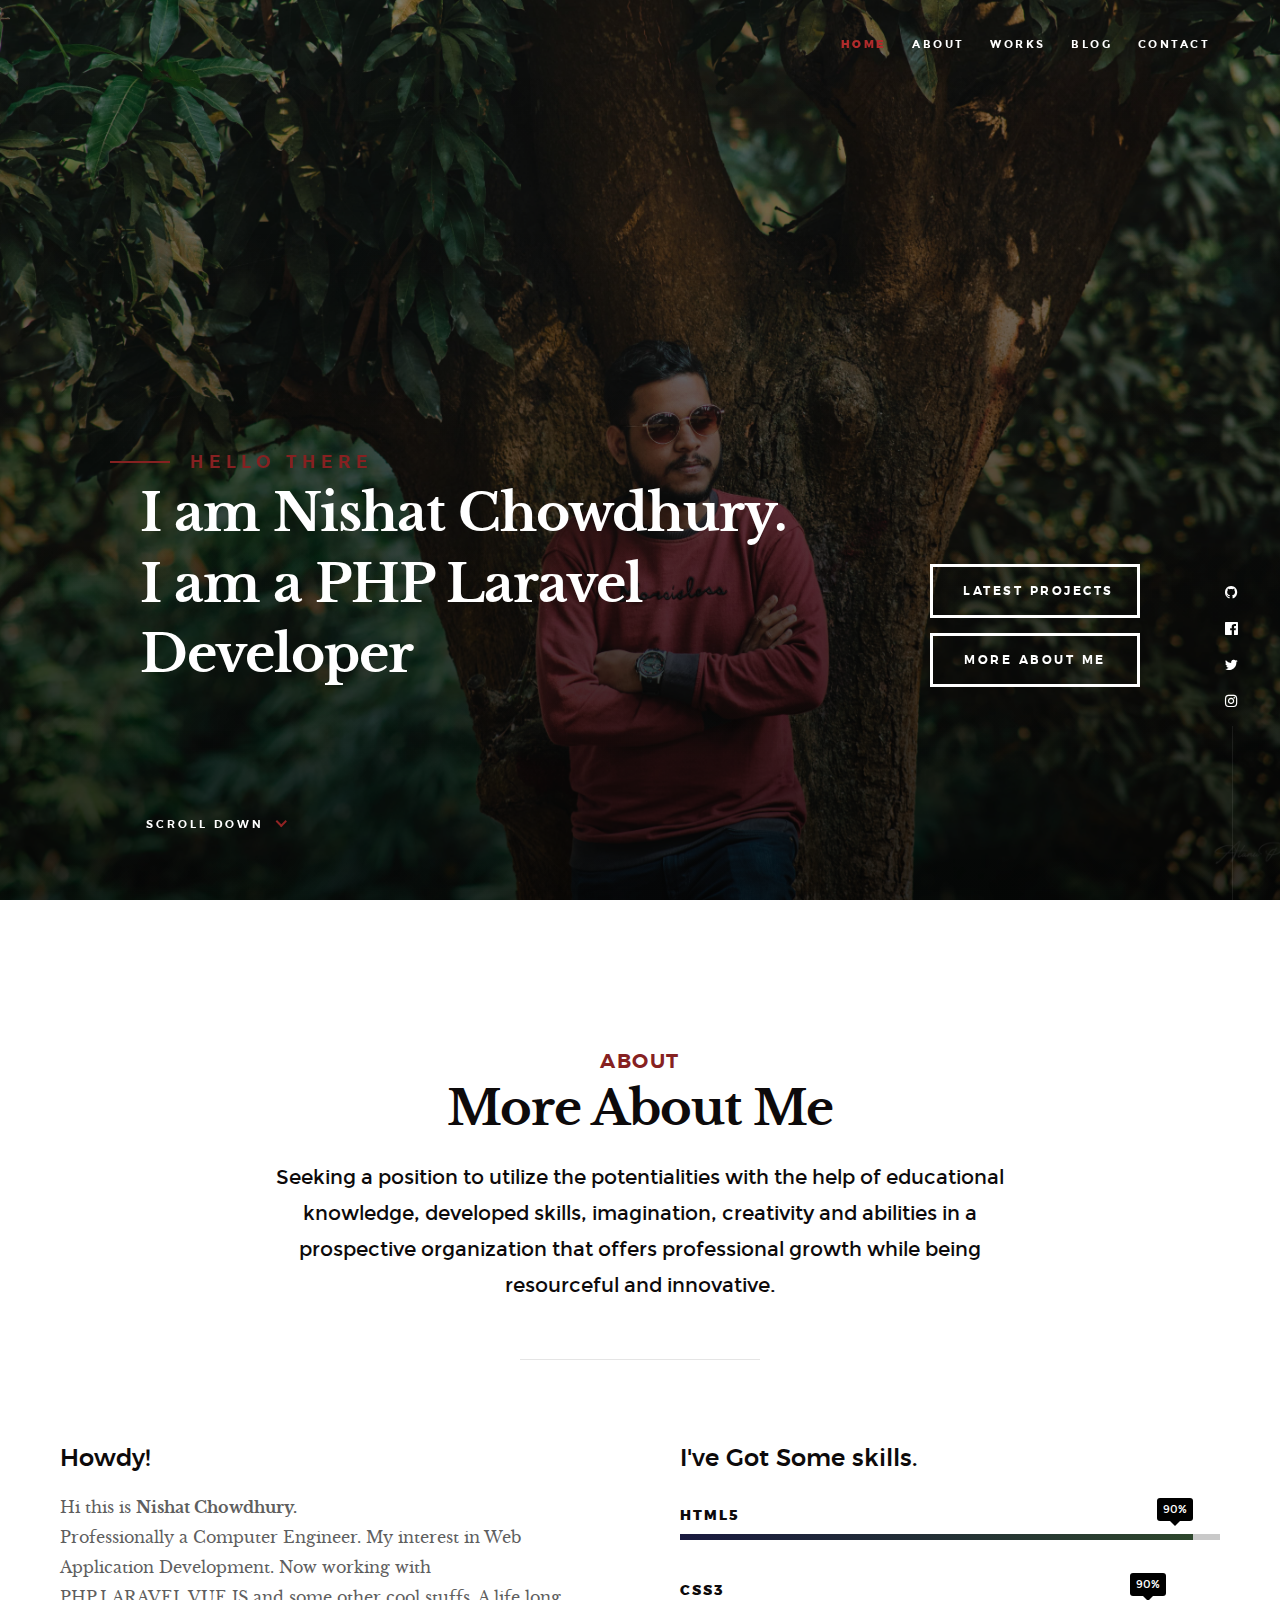
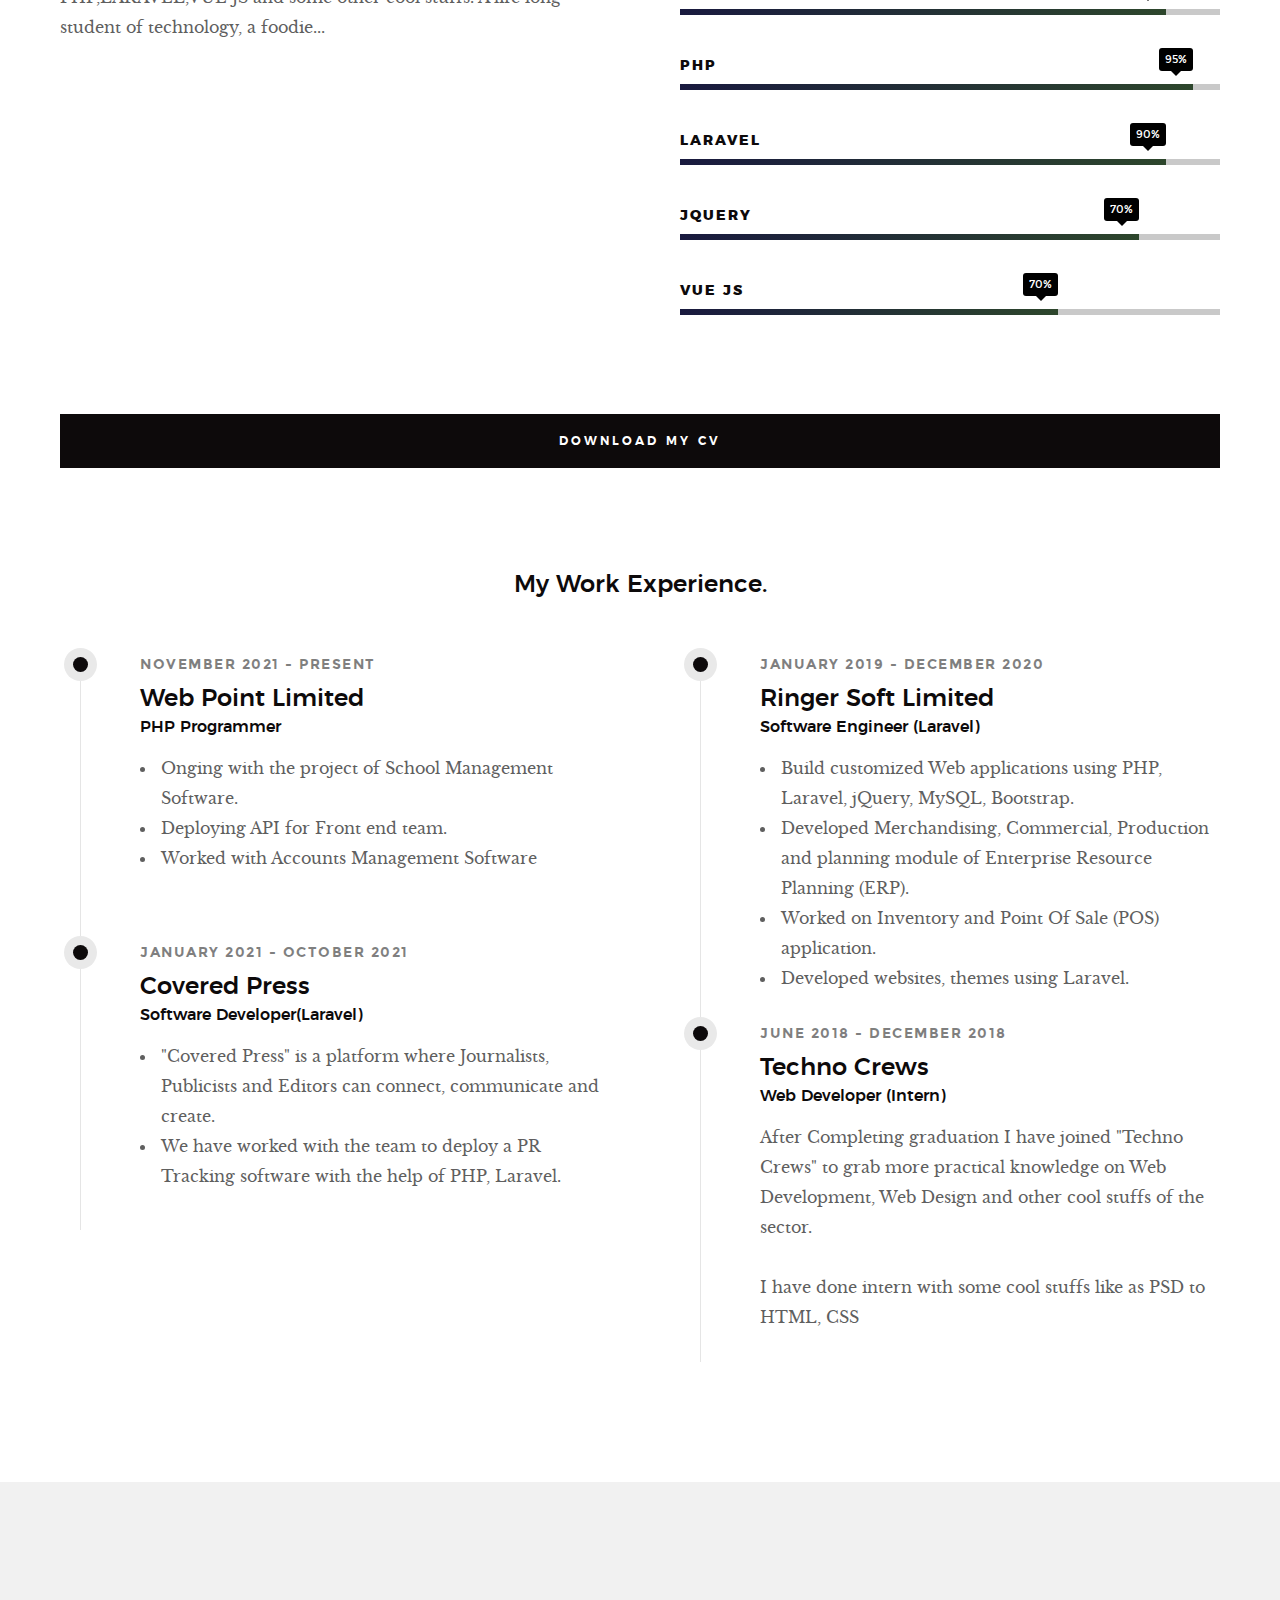
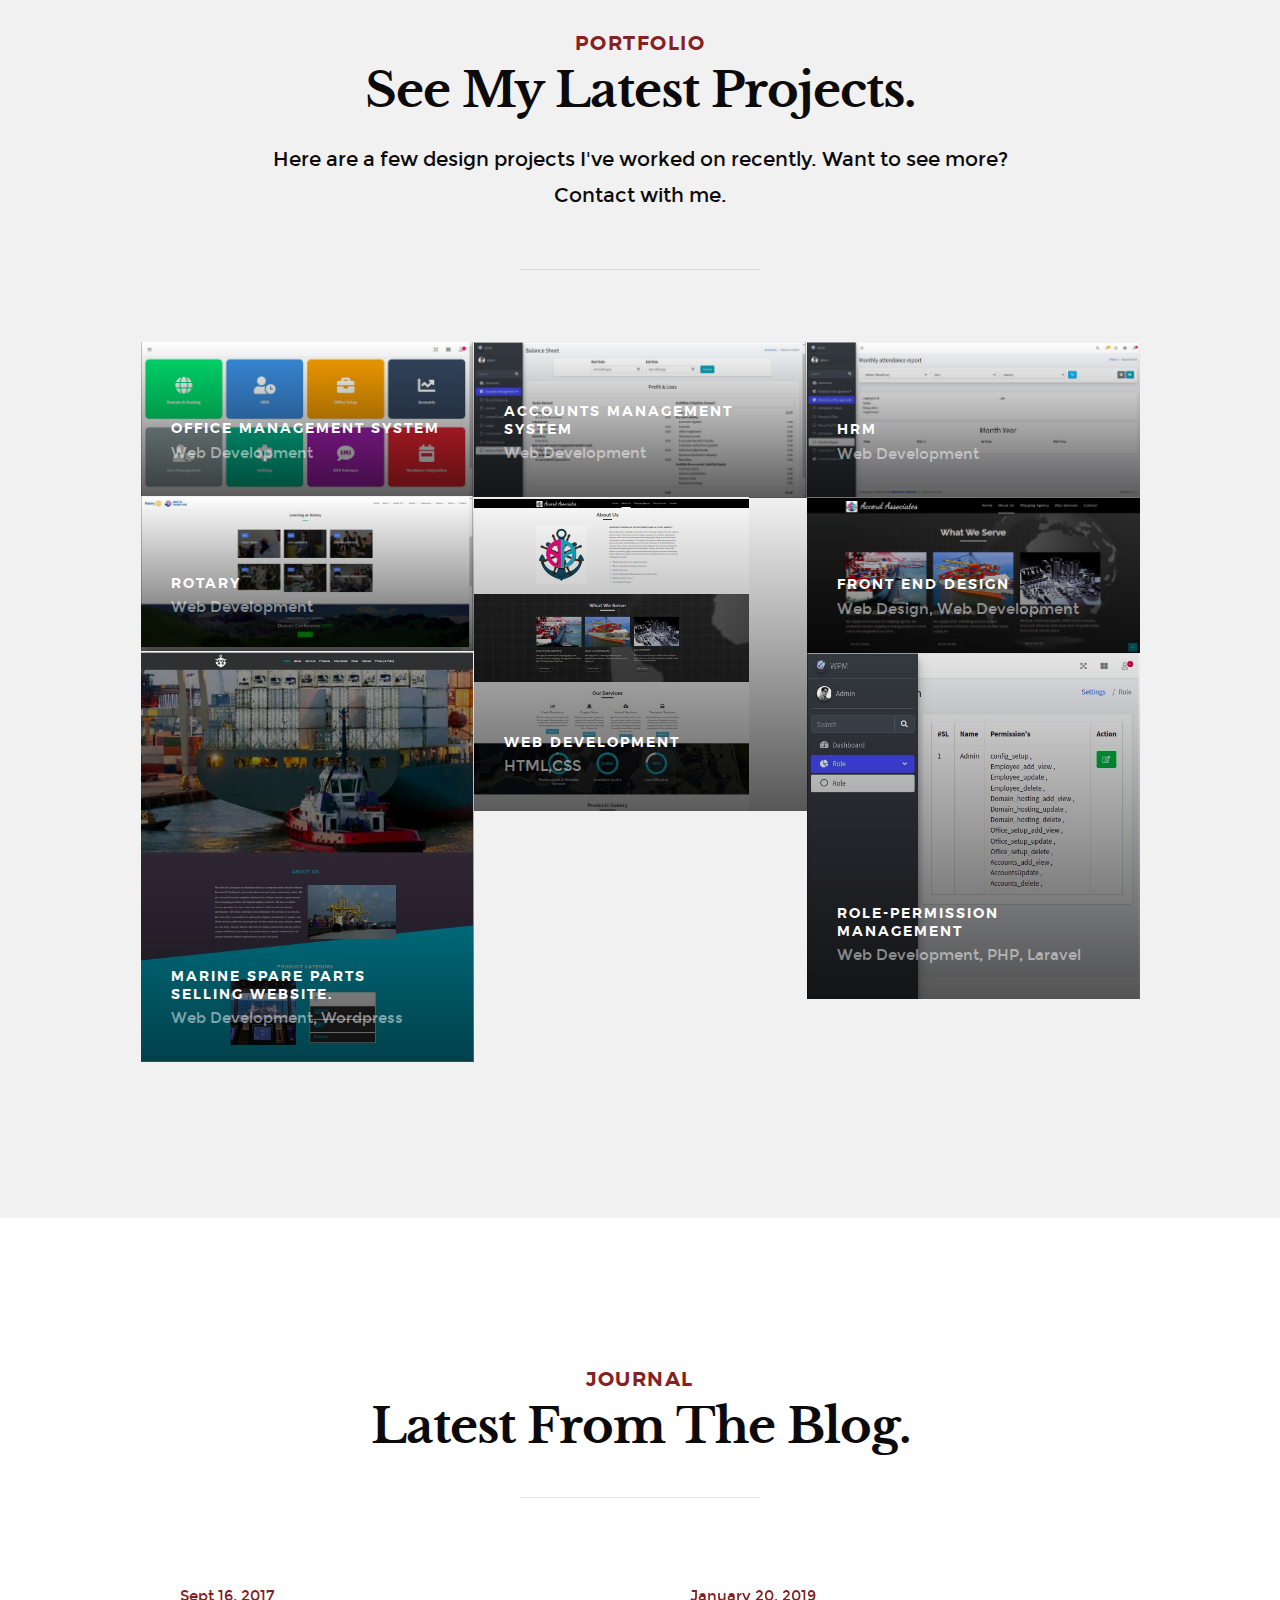
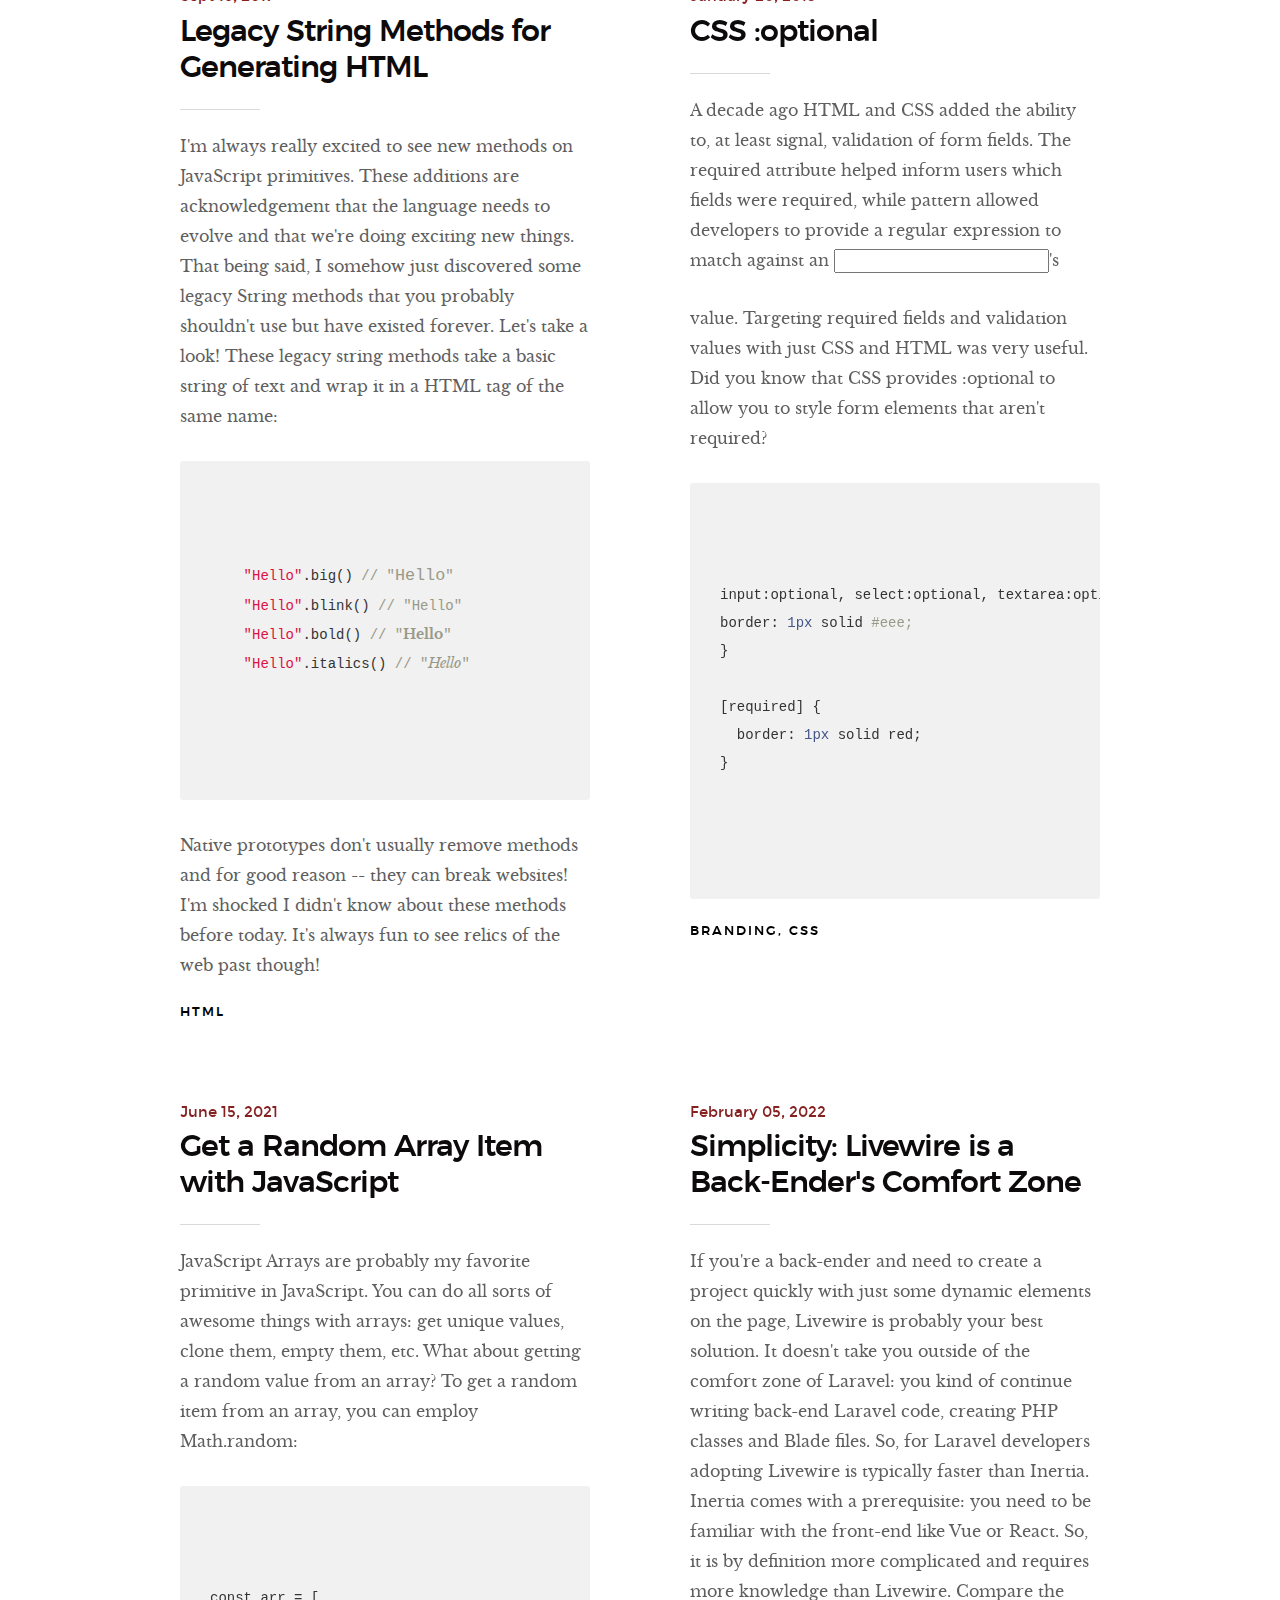
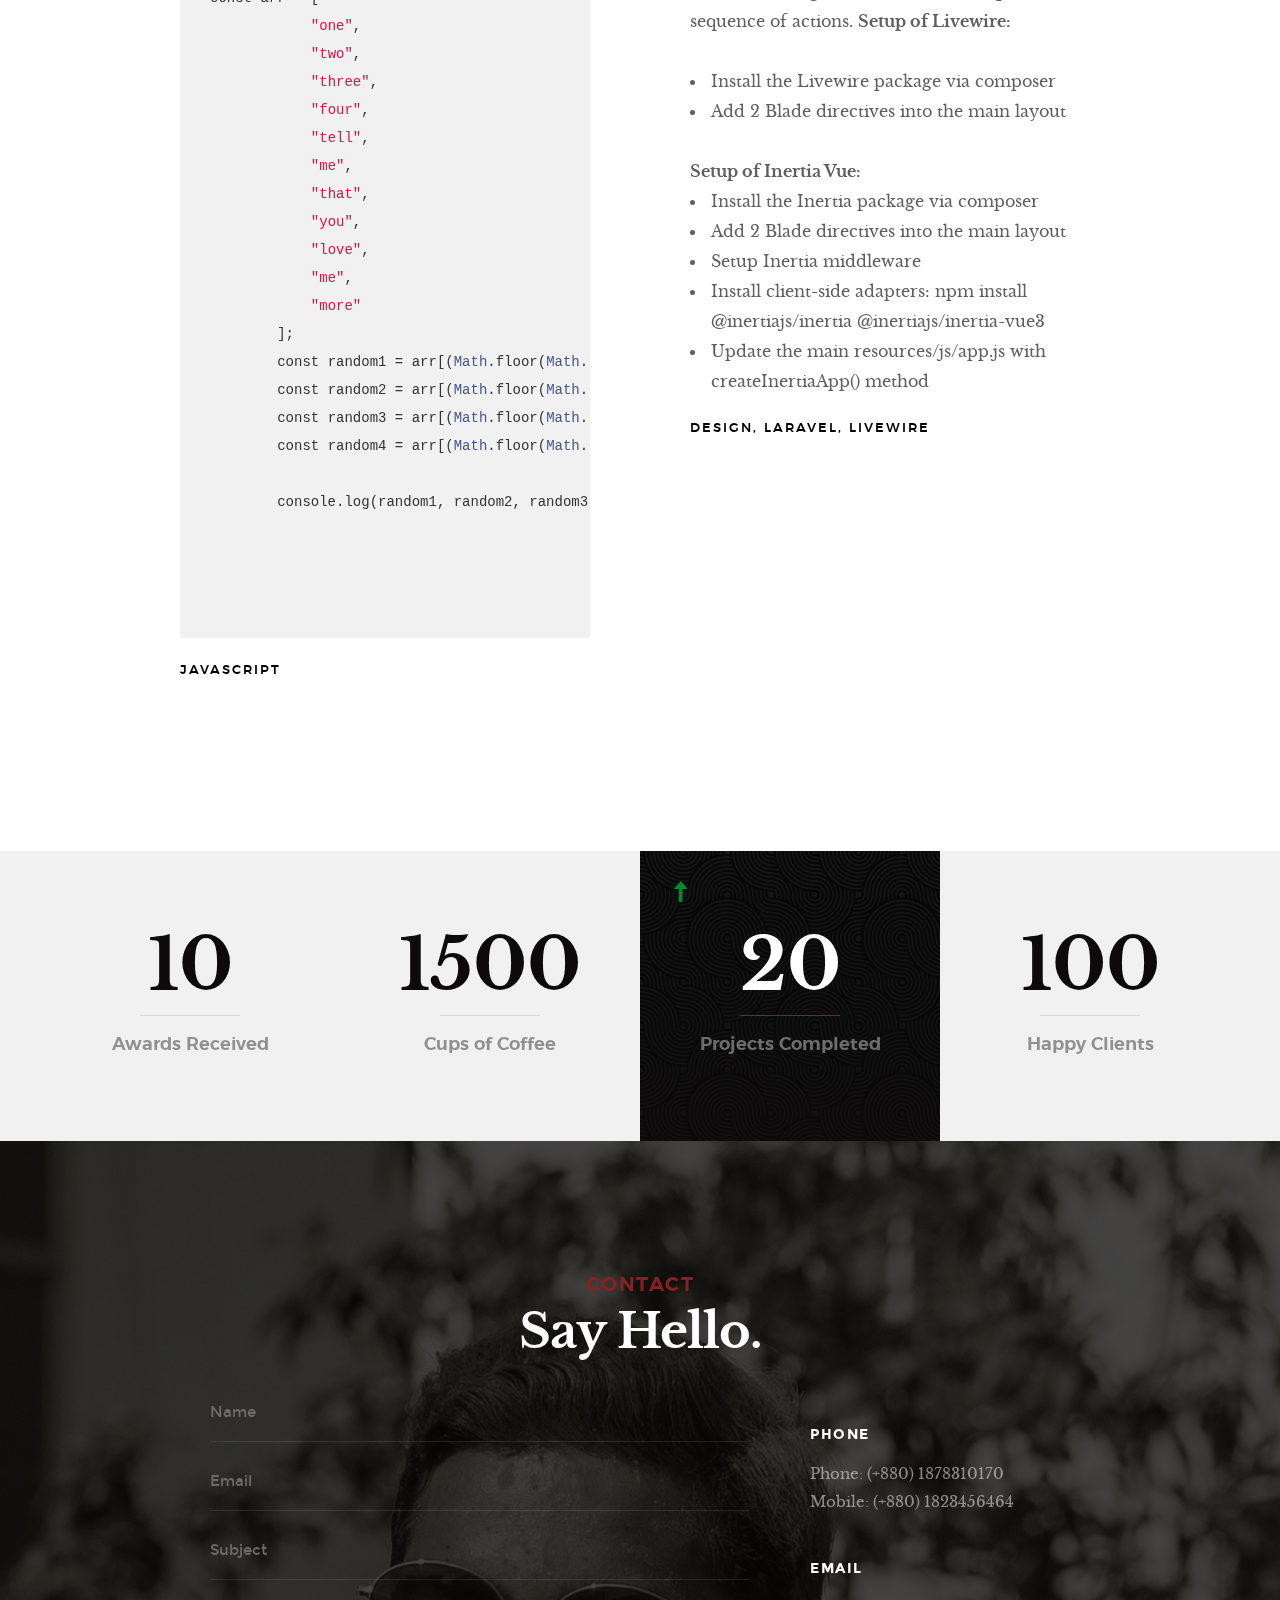
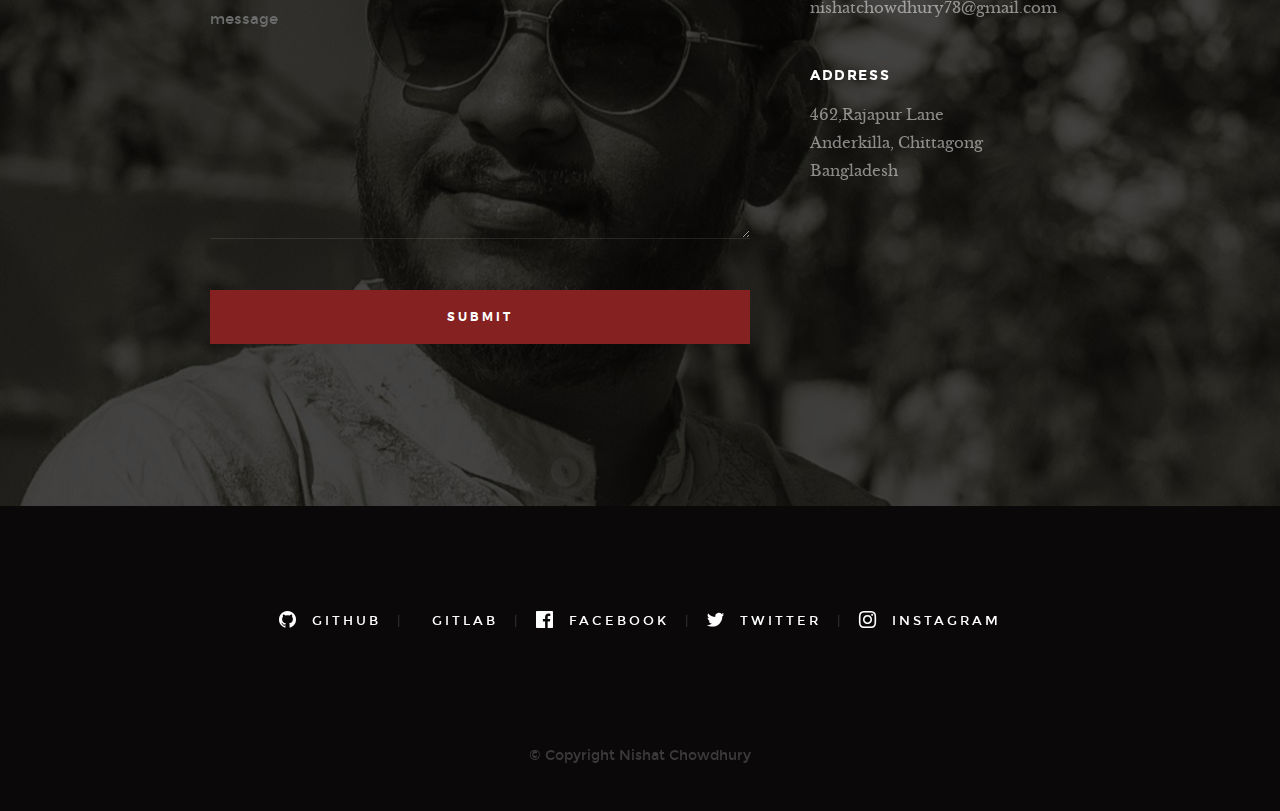
<file: index.html>
<!DOCTYPE html>
<!--[if lt IE 9 ]><html class="no-js oldie" lang="en"> <![endif]-->
<!--[if IE 9 ]><html class="no-js oldie ie9" lang="en"> <![endif]-->
<!--[if (gte IE 9)|!(IE)]><!-->
<html class="no-js" lang="en">
<!--<![endif]-->

<head>

    <!--- basic page needs
    ================================================== -->
    <meta charset="utf-8">
    <title>Nishat - Portfolio</title>
    <meta name="description" content="">
    <meta name="author" content="">

    <!-- mobile specific metas
    ================================================== -->
    <meta name="viewport" content="width=device-width, initial-scale=1">

    <!-- CSS
    ================================================== -->
    <link rel="stylesheet" href="css/base.css">
    <link rel="stylesheet" href="css/vendor.css">
    <link rel="stylesheet" href="css/main.css">

    <!-- script
    ================================================== -->
    <script src="js/modernizr.js"></script>
    <script src="js/pace.min.js"></script>

    <!-- favicons
    ================================================== -->
    <link rel="shortcut icon" href="favicon.ico" type="image/x-icon">
    <link rel="icon" href="favicon.ico" type="image/x-icon">

</head>

<body id="top">

    <!-- header
    ================================================== -->
    <header class="s-header">

        <div class="header-logo">
            <!-- <a class="site-logo" href="index.html"><img src="images/logo.png" alt="Homepage"></a> -->
        </div>

        <nav class="header-nav-wrap">
            <ul class="header-nav">
                <li class="current"><a class="smoothscroll"  href="#home" title="home">Home</a></li>
                <li><a class="smoothscroll"  href="#about" title="about">About</a></li>
                <li><a class="smoothscroll"  href="#works" title="works">Works</a></li>
                <li><a class="smoothscroll"  href="#blog" title="blog">Blog</a></li>
                <li><a class="smoothscroll"  href="#contact" title="contact">Contact</a></li>
            </ul>
        </nav>

        <a class="header-menu-toggle" href="#0"><span>Menu</span></a>

    </header> <!-- end s-header -->


   <!-- home
   ================================================== -->
   <section id="home" class="s-home page-hero target-section" data-parallax="scroll" data-image-src="images/nishat_chy-min.jpg" data-natural-width=3000 data-natural-height=2000 data-position-y=center>

        <div class="overlay"></div>
        <div class="shadow-overlay"></div>

        <div class="home-content">

            <div class="row home-content__main">

                <h3>Hello There</h3>

                <h1>
                    I am Nishat Chowdhury. <br>
                    I am a PHP Laravel Developer
                </h1>

                <div class="home-content__buttons">
                    <a href="#works" class="smoothscroll btn btn--stroke">
                        Latest Projects
                    </a>
                    <a href="#about" class="smoothscroll btn btn--stroke">
                        More About Me
                    </a>
                </div>

                <div class="home-content__scroll">
                    <a href="#about" class="scroll-link smoothscroll">
                        <span>Scroll Down</span>
                    </a>
                </div>

            </div>

        </div> <!-- end home-content -->

        <ul class="home-social">
            <li><a href="https://github.com/NishatChowdhury">
                <i class="im im-github" aria-hidden="true"></i>
                <span>Github</span>
            </a></li>
            <li><a href="https://www.facebook.com/chy.nish">
                <i class="im im-facebook" aria-hidden="true"></i>
                <span>Facebook</span>
            </a></li>
            <li><a href="https://twitter.com/nish_chowdhury">
                <i class="im im-twitter" aria-hidden="true"></i>
                <span>Twitter</span>
            </a></li>
            <li><a href="https://instagram.com/nish_chowdhury">
                <i class="im im-instagram" aria-hidden="true"></i>
                <span>Instagram</span>
            </a></li>
        </ul> 
        <!-- end home-social -->

    </section> <!-- end s-home -->


    <!-- about
    ================================================== -->
    <section id="about" class="s-about target-section">
        
        <div class="row narrow section-intro has-bottom-sep">
            <div class="col-full text-center">
                <h3>About</h3>
                <h1>More About Me</h1>
                <p class="lead">Seeking a position to utilize the potentialities with the help of educational knowledge,
                    developed skills, imagination, creativity and abilities in a prospective organization
                    that offers professional growth while being resourceful and innovative.</p>
            </div>
        </div>

        <div class="row about-content">

            <div class="col-six tab-full left">
                <h3>Howdy!</h3>
                <p>Hi this is <b>Nishat Chowdhury.</b> <br>
                    Professionally a Computer Engineer. My interest in Web Application Development. Now working with PHP,LARAVEL,VUE JS and some other cool stuffs. A life long student of technology, a foodie...</p>

            </div>

            <div class="col-six tab-full right">
                <h3>I've Got Some skills.</h3>

                <ul class="skill-bars">
                    <li>
                    <div class="progress percent95"><span>90%</span></div>
                    <strong>HTML5</strong>
                    </li>
                    <li>
                    <div class="progress percent90"><span>90%</span></div>
                    <strong>CSS3</strong>
                    </li>
                    <li>
                    <div class="progress percent95"><span>95%</span></div>
                    <strong>PHP</strong>
                    </li>
                    <li>
                    <div class="progress percent90"><span>90%</span></div>
                    <strong>Laravel</strong>
                    </li> 
                    <li>
                    <div class="progress percent85"><span>70%</span></div>
                    <strong>JQuery</strong>
                    </li>
                    <li>
                    <div class="progress percent70"><span>70%</span></div>
                    <strong>Vue JS</strong>
                    </li>   
                </ul>
            </div>

        </div> <!-- end about-content -->

        <div class="row about-content about-content--buttons">
            <div class="col-twelve tab-full center">
                <a href="nishatResume.pdf" class="btn btn--primary full-width" download>Download My CV</a>
            </div>

        </div> <!-- end about-content buttons -->

        <div class="row about-content about-content--timeline">

            <div class="col-full text-center">
                <h3>My Work Experience.</h3>
            </div>

            <div class="col-six tab-full left">
                <div class="timeline">

                    <div class="timeline__block">
                        <div class="timeline__bullet"></div>
                        <div class="timeline__header">
                            <p class="timeline__timeframe">November 2021 - Present</p>
                            <h3>Web Point Limited</h3>
                            <h5>PHP Programmer</h5>
                        </div>
                        <div class="timeline__desc">
                            <ul>
                                <li>Onging with the project of School Management Software.</li>
                                <li>Deploying API for Front end team.</li>
                                <li>Worked with Accounts Management Software</li>
                            </ul>
                        </div>
                    </div> <!-- end timeline__block -->

                    <div class="timeline__block">
                        <div class="timeline__bullet"></div>
                        <div class="timeline__header">
                            <p class="timeline__timeframe">January 2021 - October 2021</p>
                            <h3>Covered Press</h3>
                            <h5>Software Developer(Laravel)</h5>
                        </div>
                        <div class="timeline__desc">
                            <ul>
                                <li>"Covered Press" is a platform where Journalists, Publicists and Editors can connect, communicate and create.</li>
                                <li>We have worked with the team to deploy a PR Tracking software with the help of PHP, Laravel.</li>
                            </ul>
                        </div>
                    </div> <!-- end timeline__block -->

                </div> <!-- end timeline -->
            </div> <!-- end left -->

            <div class="col-six tab-full right">
                <div class="timeline">

                    <div class="timeline__block">
                        <div class="timeline__bullet"></div>
                        <div class="timeline__header">
                            <p class="timeline__timeframe">January 2019 - December 2020</p>
                            <h3>Ringer Soft Limited</h3>
                            <h5>Software Engineer (Laravel)</h5>
                        </div>
                        <div class="timeline__desc">
                            <ul>
                                <li>Build customized Web applications using PHP, Laravel, jQuery, MySQL, Bootstrap.</li>
                                <li>Developed Merchandising, Commercial, Production and planning module of Enterprise Resource Planning (ERP).</li>
                                <li>Worked on Inventory and Point Of Sale (POS) application.</li>
                                <li>Developed websites, themes using Laravel.</li>
                            </ul>
                        </div>
                    </div> <!-- end timeline__block -->

                    <div class="timeline__block">
                        <div class="timeline__bullet"></div>
                        <div class="timeline__header">
                            <p class="timeline__timeframe">June 2018 - December 2018</p>
                            <h3>Techno Crews</h3>
                            <h5>Web Developer (Intern)</h5>
                        </div>
                        <div class="timeline__desc">
                            <p>After Completing graduation I have joined "Techno Crews" to grab more practical knowledge on Web Development, Web Design and other cool stuffs of the sector.
                            </p>
                            <P>I have done intern with some cool stuffs like as PSD to HTML, CSS</P>
                        </div>
                    </div> <!-- end timeline__block -->
                </div> <!-- end timeline -->
            </div> <!-- end right -->

        </div> <!-- end about-content timeline -->

    </section> <!-- end about -->
    

    <!-- works
    ================================================== -->
    <section id="works" class="s-works target-section">

        <div class="row narrow section-intro has-bottom-sep">
            <div class="col-full">
                <h3>Portfolio</h3>
                <h1>See My Latest Projects.</h1>
                
                <p class="lead">Here are a few design projects I've worked on recently. Want to see more? Contact with me.</p>
            </div>
        </div>

        <div class="row masonry-wrap">
            <div class="masonry">

                

                <div class="masonry__brick">
                    <div class="item-folio">

                        <div class="item-folio__thumb">
                            <a href="images/office_management.jpg" class="thumb-link" title="Office Management" data-size="1050x700">
                                <img src="images/office_management.jpg"
                                     srcset="images/office_management.jpg 1x, images/portfolio/lighthouse@2x.jpg 2x" alt="">
                                <span class="shadow-overlay"></span>
                            </a>
                        </div>

                        <div class="item-folio__text">
                            <h3 class="item-folio__title">
                                Office Management System
                            </h3>
                            <p class="item-folio__cat">
                                Web Development
                            </p>
                        </div>

                        <a href="https://www.behance.net/" class="item-folio__project-link" title="Office Management">
                            <i class="im im-link"></i>
                        </a>

                        <div class="item-folio__caption">
                            <p>In a nutshell, Pros and Cons of an Office Management implemented here.</p>
                            <p>Here includes Listings of Domains/Hostings, Attendance System, Accounts management, Office Setup, Employee Management etc.</p>
                        </div>

                    </div> <!-- end item-folio -->
                </div> <!-- end masonry__brick -->

                <div class="masonry__brick">
                    <div class="item-folio">

                        <div class="item-folio__thumb">
                            <a href="images/accounts_management.jpg" class="thumb-link" data-size="1050x700" title="Accounts Management">
                                <img src="images/accounts_management.jpg"
                                     srcset="images/accounts_management.jpg 1x, images/accounts_management.jpg 2x" alt="">
                                <span class="shadow-overlay"></span>
                            </a>
                        </div>

                        <div class="item-folio__text">
                            <h3 class="item-folio__title">
                                Accounts Management System
                            </h3>
                            <p class="item-folio__cat">
                                Web Development
                            </p>
                        </div>

                        <a href="https://github.com/NishatChowdhury/Account-Management" class="item-folio__project-link" title="Accounts Management">
                            <i class="im im-link"></i>
                        </a>

                        <span class="item-folio__caption">
                            <p>This Project includes Adding new Chart Of Account(COA), Journals, Ledgers, Trial Balance, Profit and loss, Balance Sheet etc.</p>
                        </span>

                    </div> <!-- end item-folio -->
                </div> <!-- end masonry__brick -->

                <div class="masonry__brick">
                    <div class="item-folio">
                        <div class="item-folio__thumb">
                            <a href="images/HRM.jpg" class="thumb-link" data-size="1050x700">
                                <img src="images/HRM.jpg"
                                     srcset="images/HRM.jpg 1x, images/HRM.jpg 2x" alt="">
                                <span class="shadow-overlay"></span>
                            </a>
                        </div>

                        <div class="item-folio__text">
                            <h3 class="item-folio__title">
                                HRM
                            </h3>
                            <p class="item-folio__cat">
                                Web Development
                            </p>
                        </div>

                        <a href="https://www.behance.net/" class="item-folio__project-link" title="Project link">
                            <i class="im im-link"></i>
                        </a>

                        <span class="item-folio__caption">
                            <p>HRM Management System is being developed for calculating Attendance, HRM policies, Payroll setup etc.</p>
                        </span>

                    </div> <!-- end item-folio -->
                </div> <!-- end masonry__brick -->

                <div class="masonry__brick">
                    <div class="item-folio">

                        <div class="item-folio__thumb">
                            <a href="images/rotary.jpg" class="thumb-link" data-size="1050x700">
                                <img src="images/rotary.jpg"
                                     srcset="images/rotary.jpg 1x, images/rotary.jpg 2x" alt="">
                                <span class="shadow-overlay"></span>
                            </a>
                        </div>

                        <div class="item-folio__text">
                            <h3 class="item-folio__title">
                                Rotary
                            </h3>
                            <p class="item-folio__cat">
                                Web Development
                            </p>
                        </div>

                        <a href="https://www.behance.net/" class="item-folio__project-link" title="Project link">
                            <i class="im im-link"></i>
                        </a>

                        <span class="item-folio__caption">
                            <p>Rotary International is a humanitarian service organization which brings together business and professional leaders in order to provide community service, promote integrity, and advance goodwill, peace, and understanding in the world. </p>
                        </span>

                    </div> <!-- end item-folio -->
                </div> <!-- end masonry__brick -->

                <div class="masonry__brick">
                    <div class="item-folio">

                        <div class="item-folio__thumb">
                            <a href="images/portfolio/accord.jpg" class="thumb-link" data-size="1050x700">
                                <img src="images/portfolio/accord.jpg"
                                     srcset="images/portfolio/accord.jpg 1x, images/portfolio/accord.jpg 2x" alt="">
                                <span class="shadow-overlay"></span>
                            </a>
                        </div>

                        <div class="item-folio__text">
                            <h3 class="item-folio__title">
                                Web Development
                            </h3>
                            <p class="item-folio__cat">
                                HTML,CSS
                            </p>
                        </div>

                        <a href="https://www.behance.net/" class="item-folio__project-link" title="Project link">
                            <i class="im im-link"></i>
                        </a>

                        <span class="item-folio__caption">
                            <p>Accord Associates is playing an important role in shipping trading in the international & local market. The success of the company is based on an efficient organization, dynamic and because of providing reusable shipping & trading. Accord Associates committed to client satisfaction.</p>
                        </span>

                    </div> <!-- end item-folio -->
                </div> <!-- end masonry__brick -->

                <div class="masonry__brick">
                    <div class="item-folio">

                        <div class="item-folio__thumb">
                            <a href="images/portfolio/accord2.jpg" class="thumb-link" data-size="1050x700">
                                <img src="images/portfolio/accord2.jpg"
                                     srcset="images/portfolio/accord2.jpg 1x, images/portfolio/accord2.jpg 2x" alt="">
                                <span class="shadow-overlay"></span>
                            </a>
                        </div>

                        <div class="item-folio__text">
                            <h3 class="item-folio__title">
                                Front End Design
                            </h3>
                            <p class="item-folio__cat">
                                Web Design, Web Development
                            </p>
                        </div>

                        <a href="https://www.behance.net/" class="item-folio__project-link" title="Project link">
                            <i class="im im-link"></i>
                        </a>

                        <span class="item-folio__caption">
                            <p>Accord Associates is playing an important role in shipping trading in the international & local market. The success of the company is based on an efficient organization, dynamic and because of providing reusable shipping & trading. Accord Associates committed to client satisfaction.</p>
                        </span>

                    </div> <!-- end item-folio -->
                </div> <!-- end masonry__brick -->

                <div class="masonry__brick">
                    <div class="item-folio">

                        <div class="item-folio__thumb">
                            <a href="images/portfolio/nuron.jpg" class="thumb-link" data-size="1050x700">
                                <img src="images/portfolio/nuron.jpg"
                                     srcset="images/portfolio/nuron.jpg 1x, images/portfolio/nuron.jpg 2x" alt="">
                                <span class="shadow-overlay"></span>
                            </a>
                        </div>

                        <div class="item-folio__text">
                            <h3 class="item-folio__title">
                                Marine Spare Parts selling website.
                            </h3>
                            <p class="item-folio__cat">
                                Web Development, Wordpress
                            </p>
                        </div>

                        <a href="https://www.behance.net/" class="item-folio__project-link" title="Project link">
                            <i class="im im-link"></i>
                        </a>

                        <span class="item-folio__caption">
                            <p>Vero molestiae sed aut natus excepturi. Et tempora numquam. Temporibus iusto quo.Unde dolorem corrupti neque nisi.</p>
                        </span>

                    </div> <!-- end item-folio -->
                </div> <!-- end masonry__brick -->

                <div class="masonry__brick">
                    <div class="item-folio">

                        <div class="item-folio__thumb">
                            <a href="images/portfolio/rolePermission.jpg" class="thumb-link" data-size="1050x700">
                                <img src="images/portfolio/rolePermission.jpg"
                                     srcset="images/portfolio/rolePermission.jpg 1x, images/portfolio/rolePermission.jpg 2x" alt="">
                                <span class="shadow-overlay"></span>
                            </a>
                        </div>

                        <div class="item-folio__text">
                            <h3 class="item-folio__title">
                                Role-Permission Management
                            </h3>
                            <p class="item-folio__cat">
                                Web Development, PHP, Laravel
                            </p>
                        </div>

                        <a href="https://www.behance.net/" class="item-folio__project-link" title="Project link">
                            <i class="im im-link"></i>
                        </a>

                        <span class="item-folio__caption">
                            <p>Vero molestiae sed aut natus excepturi. Et tempora numquam. Temporibus iusto quo.Unde dolorem corrupti neque nisi.</p>
                        </span>

                    </div> <!-- end item-folio -->
                </div> <!-- end masonry__brick -->

            </div>
        </div> <!-- end masonry -->

    </section> <!-- end works -->

    <!-- blog
    ================================================== -->
    <section id="blog" class="s-blog target-section">

        <div class="row narrow section-intro has-bottom-sep">
            <div class="col-full">
                <h3>Journal</h3>
                <h1>Latest From The Blog.</h1>
            </div>
        </div>

        <div class="row blog-content">
            <div class="col-full">

                <div class="blog-list block-1-2 block-tab-full">
                    <article class="col-block">
                                
                        <div class="blog-date">
                            <a href="blogHtml.html">Sept 16, 2017</a>
                        </div>  
                        
                        <h2 class="h01"><a href="blogHtml.html">Legacy String Methods for Generating HTML</a></h2>
                        <p>
                            I'm always really excited to see new methods on JavaScript primitives. These additions are acknowledgement that the language needs to evolve and that we're doing exciting new things. That being said, I somehow just discovered some legacy String methods that you probably shouldn't use but have existed forever. Let's take a look!

                            These legacy string methods take a basic string of text and wrap it in a HTML tag of the same name:

                        <pre>
                            <code>

    "Hello".big() // "<big>Hello</big>"
    "Hello".blink() // "<blink>Hello</blink>"
    "Hello".bold() // "<b>Hello</b>"
    "Hello".italics() // "<i>Hello</i>"

                            </code>
                        </pre>
                            Native prototypes don't usually remove methods and for good reason -- they can break websites! I'm shocked I didn't know about these methods before today. It's always fun to see relics of the web past though!
                        </p>

                        <div class="blog-cat">
                               <a href="blogHtml.html">HTML</a>
                        </div>

                        
                    </article>
                    <article class="col-block">

                        <div class="blog-date">
                            <a href="blogCss.html">January 20, 2019</a>
                        </div>

                        <h2 class="h01"><a href="blogCss.html">CSS :optional</a></h2>
                        <p>
                            A decade ago HTML and CSS added the ability to, at least signal, validation of form fields. The required attribute helped inform users which fields were required, while pattern allowed developers to provide a regular expression to match against an <input>'s value. Targeting required fields and validation values with just CSS and HTML was very useful.

                            Did you know that CSS provides :optional to allow you to style form elements that aren't required?
                        </p>
                        <pre>
                        <code>

input:optional, select:optional, textarea:optional {
border: 1px solid #eee;
}

[required] {
  border: 1px solid red;
}

                            </code>
                        </pre>

                        <div class="blog-cat">
                            <a href="blogCss.html">Branding</a><a href="blog.html">CSS</a>
                        </div>
                    </article>
                    <article class="col-block">
                                
                        <div class="blog-date">
                            <a href="blogJavascript.html">June 15, 2021</a>
                        </div>  
                        
                        <h2 class="h01"><a href="blogJavascript.html">Get a Random Array Item with JavaScript</a></h2>
                        <p>
                            JavaScript Arrays are probably my favorite primitive in JavaScript. You can do all sorts of awesome things with arrays: get unique values, clone them, empty them, etc. What about getting a random value from an array?

                            To get a random item from an array, you can employ Math.random:
                        </p>
                        <pre>
                            <code>

const arr = [
            "one",
            "two",
            "three",
            "four",
            "tell",
            "me",
            "that",
            "you",
            "love",
            "me",
            "more"
        ];
        const random1 = arr[(Math.floor(Math.random() * (arr.length)))]
        const random2 = arr[(Math.floor(Math.random() * (arr.length)))]
        const random3 = arr[(Math.floor(Math.random() * (arr.length)))]
        const random4 = arr[(Math.floor(Math.random() * (arr.length)))]

        console.log(random1, random2, random3, random4)

                            </code>
                        </pre>


                        <div class="blog-cat">
                            <a href="blogJavascript.html">Javascript</a>
                        </div>

                        
                    </article>
                    <article class="col-block">
                        
                        <div class="blog-date">
                            <a href="blogLivewire.html">February 05, 2022</a>
                        </div>    
                        <h2 class="h01"><a href="blogLivewire.html">Simplicity: Livewire is a Back-Ender's Comfort Zone</a></h2>
                        <p>
                            If you're a back-ender and need to create a project quickly with just some dynamic elements on the page, Livewire is probably your best solution. It doesn't take you outside of the comfort zone of Laravel: you kind of continue writing back-end Laravel code, creating PHP classes and Blade files. So, for Laravel developers adopting Livewire is typically faster than Inertia.

                            Inertia comes with a prerequisite: you need to be familiar with the front-end like Vue or React. So, it is by definition more complicated and requires more knowledge than Livewire.

                            Compare the sequence of actions.
                            <b>Setup of Livewire:</b>
                            <ul>
                                <li>Install the Livewire package via composer</li>
                                <li>Add 2 Blade directives into the main layout</li>
                            </ul>
                        <b>Setup of Inertia Vue:</b>
                        <ul>
                            <li>Install the Inertia package via composer</li>
                            <li>Add 2 Blade directives into the main layout</li>
                            <li>Setup Inertia middleware</li>
                            <li>Install client-side adapters: npm install @inertiajs/inertia @inertiajs/inertia-vue3</li>
                            <li> Update the main resources/js/app.js with createInertiaApp() method</li>
                        </ul>
                        </p>

                        <div class="blog-cat">
                            <a href="blogLivewire.html">Design</a><a href="blogLivewire.html">Laravel, Livewire</a>
                        </div>
                    </article>
                </div> <!-- end blog-list -->

            </div> <!-- end col-full -->
        </div> <!-- end blog-content -->

    </section> <!-- end s-blog -->

    <!-- s-stats
    ================================================== -->
    <section id="stats" class="s-stats">
        <div class="row block-1-4 block-tab-1-2 block-mob-full stats">

            <div class="col-block stats__col ">
                <div class="stats__count">
                    10
                </div>
                <h4>Awards Received</h4>
            </div>
            <div class="col-block stats__col">
                <div class="stats__count">
                    1500
                </div>
                <h4>Cups of Coffee</h4>
            </div>
            <div class="col-block stats__col stats__col--highlight">
                <div class="stats__upsign">
                    <a href="#"><i class="im im-arrow-up" aria-hidden="true"></i></a>
                </div>
                <div class="stats__count">
                    20
                </div>
                <h4>Projects Completed</h4>
            </div>
            <div class="col-block stats__col">
                <div class="stats__count">
                    100
                </div>
                <h4>Happy Clients</h4> 
            </div>

        </div>
    </section> <!-- end s-stats -->


    <!-- s-stats
    ================================================== -->
    <section id="contact" class="s-contact target-section">

        <div class="overlay"></div>

        <div class="row narrow section-intro">
            <div class="col-full">
                <h3>Contact</h3>
                <h1>Say Hello.</h1>
            </div>
        </div>

        <div class="row contact__main">
            <div class="col-eight tab-full contact__form">
                <form name="contactForm" id="contactForm" method="POST" action="mailto:nishatchowdhury73@gmail.com" enctype="multipart/form-data">
                    <fieldset>
    
                    <div class="form-field">
                        <input name="contactName" type="text" id="contactName" placeholder="Name" value="" minlength="2" required="" aria-required="true" class="full-width">
                    </div>
                    <div class="form-field">
                        <input name="contactEmail" type="email" id="contactEmail" placeholder="Email" value="" required="" aria-required="true" class="full-width">
                    </div>
                    <div class="form-field">
                        <input name="contactSubject" type="text" id="contactSubject" placeholder="Subject" value="" class="full-width">
                    </div>
                    <div class="form-field">
                        <textarea name="contactMessage" id="contactMessage" placeholder="message" rows="10" cols="50" required="" aria-required="true" class="full-width"></textarea>
                    </div>
                    <div class="form-field">
                        <button type="submit" value="Submit" class="full-width btn--primary">Submit</button>
                        <div class="submit-loader">
                            <div class="text-loader">Sending...</div>
                            <div class="s-loader">
                                <div class="bounce1"></div>
                                <div class="bounce2"></div>
                                <div class="bounce3"></div>
                            </div>
                        </div>
                    </div>
    
                    </fieldset>
                </form>

                <!-- contact-warning -->
                <div class="message-warning">
                    Something went wrong. Please try again.
                </div> 
            
                <!-- contact-success -->
                <div class="message-success">
                    Your message was sent, thank you!<br>
                </div>
                        
            </div>
            <div class="col-four tab-full contact__infos">
                <h4 class="h06">Phone</h4>
                <p>Phone: (+880) 1878310170<br>
                Mobile: (+880) 1823456464<br>
                </p>

                <h4 class="h06">Email</h4>
                <p>nishatchowdhury73@gmail.com<br>
                </p>

                <h4 class="h06">Address</h4>
                <p>
                462,Rajapur Lane<br>
                Anderkilla, Chittagong<br>
                Bangladesh
                </p>
            </div>

        </div>

    </section> <!-- end s-contact -->

    <!-- footer
    ================================================== -->
    <footer>
        <div class="row">
            <div class="col-full">

<!--                <div class="footer-logo">-->
<!--                    <a class="footer-site-logo" href="#0"><img src="nishLogo.ico" alt="Homepage"></a>-->
<!--                </div>-->
                <div style="margin-left: 420px" class="badge-base LI-profile-badge" data-locale="en_US"
                     data-size="large" data-theme="light" data-type="VERTICAL"
                     data-vanity="nishat-chowdhury-974561162" data-version="v1">
                </div>
<!--                <div class="badge-base text-center LI-profile-badge" data-locale="en_US" data-size="medium" data-theme="light" data-type="VERTICAL" data-vanity="nishat-chowdhury-974561162" data-version="v1"><a class="badge-base__link LI-simple-link" href="https://bd.linkedin.com/in/nishat-chowdhury-974561162?trk=profile-badge">Nishat Chowdhury</a></div>-->




                <ul class="footer-social">
                    <li><a href="https://github.com/NishatChowdhury">
                        <i class="im im-github" aria-hidden="true"></i>
                        <span>Github</span>
                    </a></li>
                    <li><a href="https://gitlab.com/nish_At">
                        <i class="im im-gitlab" aria-hidden="true"></i>
                        <span>Gitlab</span>
                    </a></li>
                    <li><a href="https://www.facebook.com/chy.nish">
                        <i class="im im-facebook" aria-hidden="true"></i>
                        <span>Facebook</span>
                    </a></li>
                    <li><a href="https://twitter.com/nish_chowdhury">
                        <i class="im im-twitter" aria-hidden="true"></i>
                        <span>Twitter</span>
                    </a></li>
                    <li><a href="https://instagram.com/nish_chowdhury">
                        <i class="im im-instagram" aria-hidden="true"></i>
                        <span>Instagram</span>
                    </a></li>
                </ul>
                    
            </div>
        </div>

        <div class="row footer-bottom">

            <div class="col-twelve">
                <div class="copyright">
                    <span>© Copyright Nishat Chowdhury</span>
                </div>

                <div class="go-top">
                <a class="smoothscroll" title="Back to Top" href="#top"><i class="im im-arrow-up" aria-hidden="true"></i></a>
                </div>
            </div>

        </div> <!-- end footer-bottom -->

    </footer> <!-- end footer -->


    <!-- photoswipe background
    ================================================== -->
    <div aria-hidden="true" class="pswp" role="dialog" tabindex="-1">

        <div class="pswp__bg"></div>
        <div class="pswp__scroll-wrap">

            <div class="pswp__container">
                <div class="pswp__item"></div>
                <div class="pswp__item"></div>
                <div class="pswp__item"></div>
            </div>

            <div class="pswp__ui pswp__ui--hidden">
                <div class="pswp__top-bar">
                    <div class="pswp__counter"></div><button class="pswp__button pswp__button--close" title="Close (Esc)"></button> <button class="pswp__button pswp__button--share" title=
                    "Share"></button> <button class="pswp__button pswp__button--fs" title="Toggle fullscreen"></button> <button class="pswp__button pswp__button--zoom" title=
                    "Zoom in/out"></button>
                    <div class="pswp__preloader">
                        <div class="pswp__preloader__icn">
                            <div class="pswp__preloader__cut">
                                <div class="pswp__preloader__donut"></div>
                            </div>
                        </div>
                    </div>
                </div>
                <div class="pswp__share-modal pswp__share-modal--hidden pswp__single-tap">
                    <div class="pswp__share-tooltip"></div>
                </div><button class="pswp__button pswp__button--arrow--left" title="Previous (arrow left)"></button> <button class="pswp__button pswp__button--arrow--right" title=
                "Next (arrow right)"></button>
                <div class="pswp__caption">
                    <div class="pswp__caption__center"></div>
                </div>
            </div>

        </div>

    </div><!-- end photoSwipe background -->

<!--    <div id="preloader">-->
<!--        <div id="loader"></div>-->
<!--    </div>-->


    <!-- Java Script
    ================================================== -->
    <script src="js/jquery-3.2.1.min.js"></script>
    <script src="js/plugins.js"></script>
    <script src="js/main.js"></script>
    <script src="https://platform.linkedin.com/badges/js/profile.js" async defer type="text/javascript"></script>

</body>

</html>
</file>
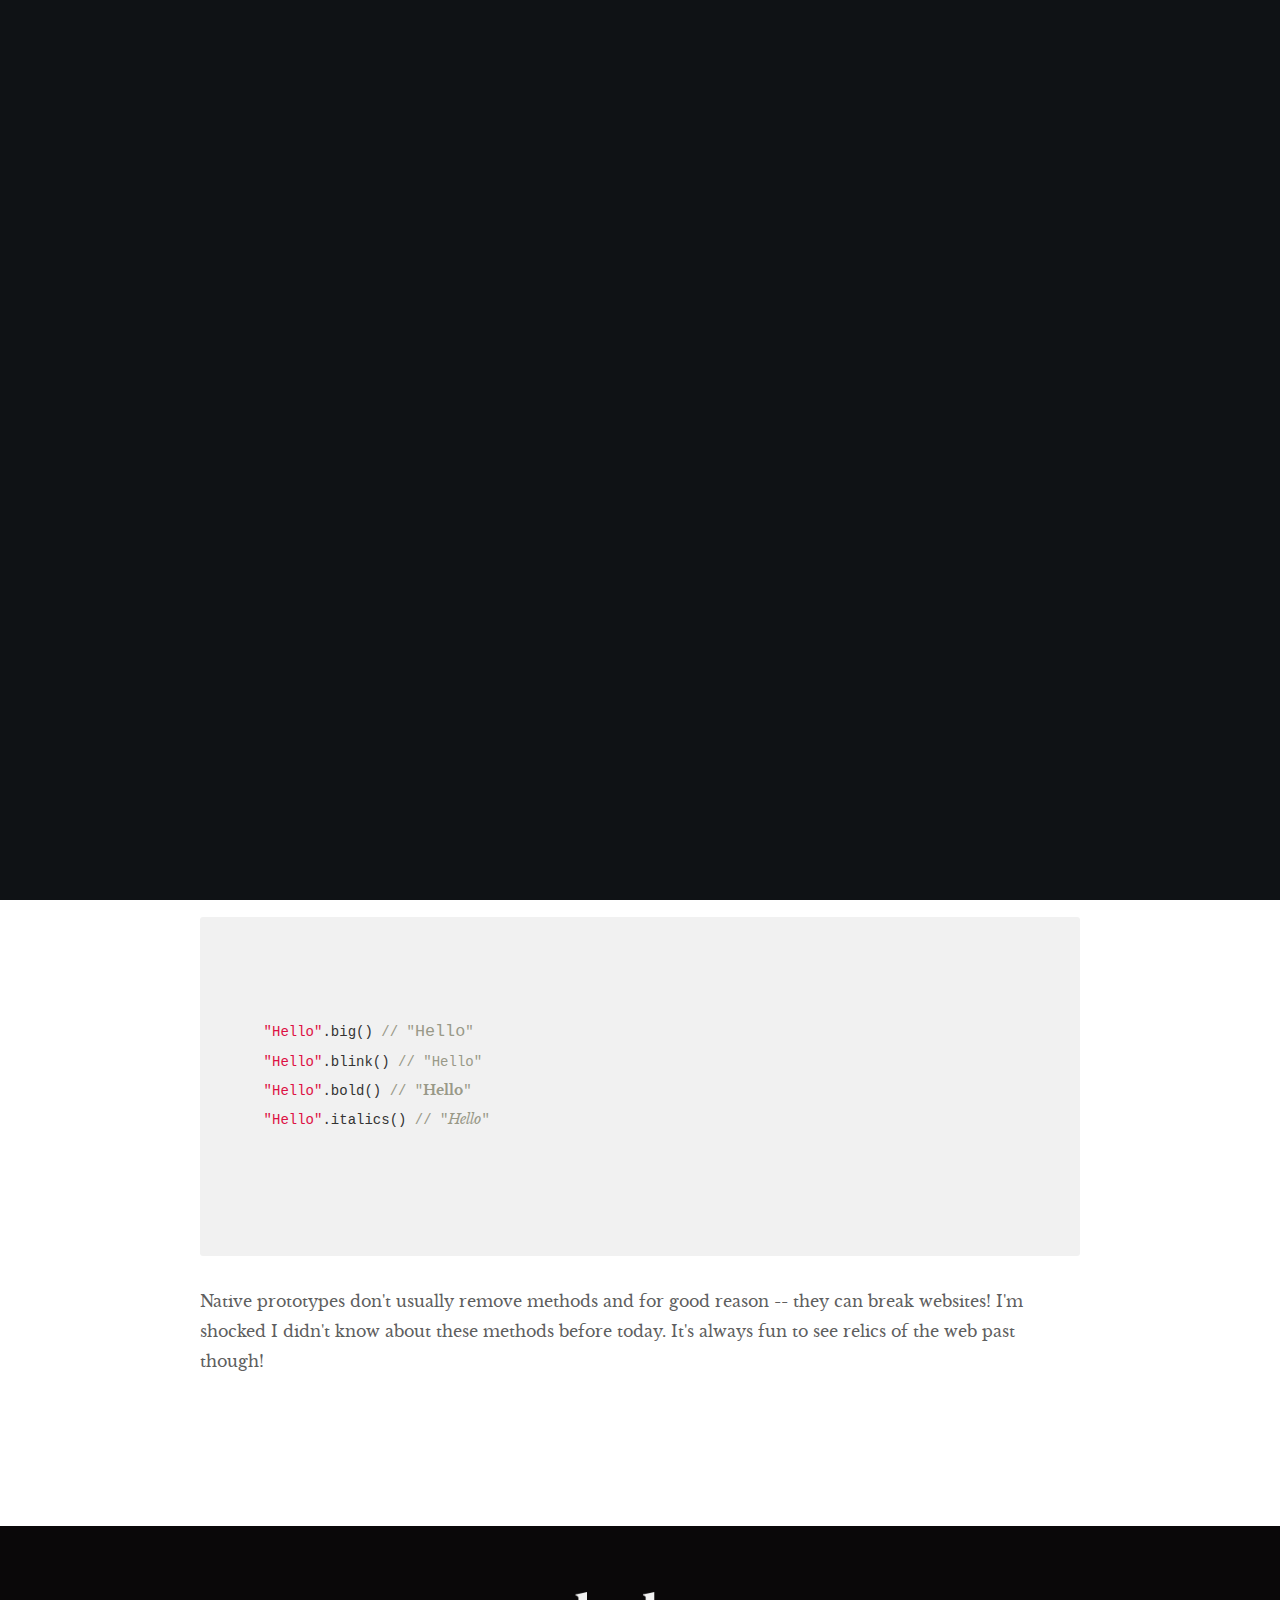
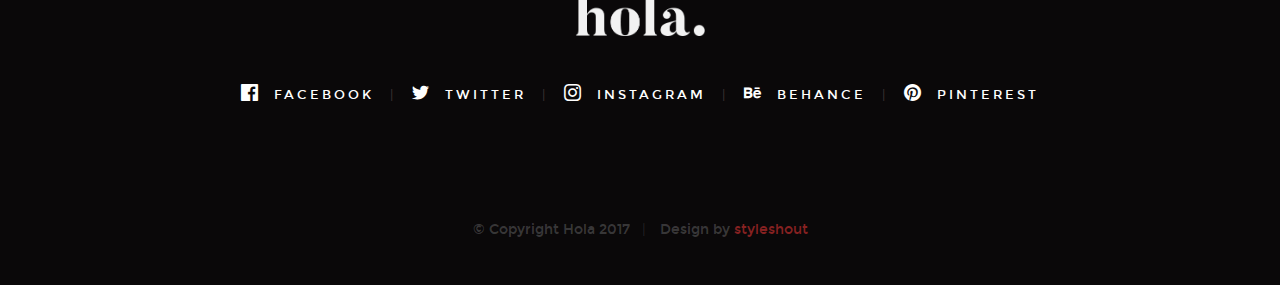
<file: blog-single.html>
<!DOCTYPE html>
<!--[if lt IE 9 ]><html class="no-js oldie" lang="en"> <![endif]-->
<!--[if IE 9 ]><html class="no-js oldie ie9" lang="en"> <![endif]-->
<!--[if (gte IE 9)|!(IE)]><!-->
<html class="no-js" lang="en">
<!--<![endif]-->

<head>

    <!--- basic page needs
    ================================================== -->
    <meta charset="utf-8">
    <title>Blog Single - Hola</title>
    <meta name="description" content="">
    <meta name="author" content="">

    <!-- mobile specific metas
    ================================================== -->
    <meta name="viewport" content="width=device-width, initial-scale=1">

    <!-- CSS
    ================================================== -->
    <link rel="stylesheet" href="css/base.css">
    <link rel="stylesheet" href="css/vendor.css">
    <link rel="stylesheet" href="css/main.css">

    <!-- script
    ================================================== -->
    <script src="js/modernizr.js"></script>
    <script src="js/pace.min.js"></script>

    <!-- favicons
    ================================================== -->
    <link rel="shortcut icon" href="favicon.ico" type="image/x-icon">
    <link rel="icon" href="favicon.ico" type="image/x-icon">

</head>


<body id="top">

<!-- header
================================================== -->
<header class="s-header">

    <div class="header-logo">
        <a class="site-logo" href="index.html"><img src="images/logo.png" alt="Homepage"></a>
    </div>

    <nav class="header-nav-wrap">
        <ul class="header-nav">
            <li><a href="index.html#home" title="home">Home</a></li>
            <li><a href="index.html#about" title="about">About</a></li>
            <li><a href="index.html#works" title="works">Works</a></li>
            <li class="current"><a href="blog.html" title="blog">Blog</a></li>
            <li><a href="index.html#contact" title="contact">Contact</a></li>
        </ul>
    </nav>

    <a class="header-menu-toggle" href="#0"><span>Menu</span></a>

</header> <!-- end s-header -->


<article class="blog-single">

    <!-- page header/blog hero
    ================================================== -->
    <div class="page-header page-header--single page-hero" style="background-image:url(images/blog/blog-bg-02.jpg)">

        <div class="row page-header__content narrow">
            <article class="col-full">
                <div class="page-header__info">
                    <div class="page-header__cat">
                        <a href="#0">HTML</a>
                    </div>
                </div>
                <h1 class="page-header__title">
                    <a href="#0" title="">
                        Legacy String Methods for Generating HTML
                    </a>
                </h1>
                <ul class="page-header__meta">
                    <li class="date">September 16, 2017</li>
                </ul>

            </article>
        </div>

    </div> <!-- end page-header -->

    <div class="row blog-content">
        <div class="col-full blog-content__main">

            <p class="lead">I'm always really excited to see new methods on JavaScript primitives. These additions are acknowledgement that the language needs to evolve and that we're doing exciting new things. That being said, I somehow just discovered some legacy String methods that you probably shouldn't use but have existed forever. Let's take a look!

                These legacy string methods take a basic string of text and wrap it in a HTML tag of the same name:</p>

            <pre>
                            <code>

    "Hello".big() // "<big>Hello</big>"
    "Hello".blink() // "<blink>Hello</blink>"
    "Hello".bold() // "<b>Hello</b>"
    "Hello".italics() // "<i>Hello</i>"

                            </code>
                        </pre>
            <p>Native prototypes don't usually remove methods and for good reason -- they can break websites! I'm shocked I didn't know about these methods before today. It's always fun to see relics of the web past though!</p>
        </div><!-- end blog-content__main -->
    </div> <!-- end blog-content -->

</article>


<!-- footer
================================================== -->
<footer>
    <div class="row">
        <div class="col-full">

            <div class="footer-logo">
                <a class="footer-site-logo" href="#0"><img src="images/logo.png" alt="Homepage"></a>
            </div>

            <ul class="footer-social">
                <li><a href="#0">
                    <i class="im im-facebook" aria-hidden="true"></i>
                    <span>Facebook</span>
                </a></li>
                <li><a href="#0">
                    <i class="im im-twitter" aria-hidden="true"></i>
                    <span>Twitter</span>
                </a></li>
                <li><a href="#0">
                    <i class="im im-instagram" aria-hidden="true"></i>
                    <span>Instagram</span>
                </a></li>
                <li><a href="#0">
                    <i class="im im-behance" aria-hidden="true"></i>
                    <span>Behance</span>
                </a></li>
                <li><a href="#0">
                    <i class="im im-pinterest" aria-hidden="true"></i>
                    <span>Pinterest</span>
                </a></li>
            </ul>

        </div>
    </div>

    <div class="row footer-bottom">

        <div class="col-twelve">
            <div class="copyright">
                <span>© Copyright Hola 2017</span>
                <span>Design by <a href="https://www.styleshout.com/">styleshout</a></span>
            </div>

            <div class="go-top">
                <a class="smoothscroll" title="Back to Top" href="#top"><i class="im im-arrow-up" aria-hidden="true"></i></a>
            </div>
        </div>

    </div> <!-- end footer-bottom -->

</footer> <!-- end footer -->


<div id="preloader">
    <div id="loader"></div>
</div>


<!-- Java Script
================================================== -->
<script src="js/jquery-3.2.1.min.js"></script>
<script src="js/plugins.js"></script>
<script src="js/main.js"></script>

</body>

</html>
</file>
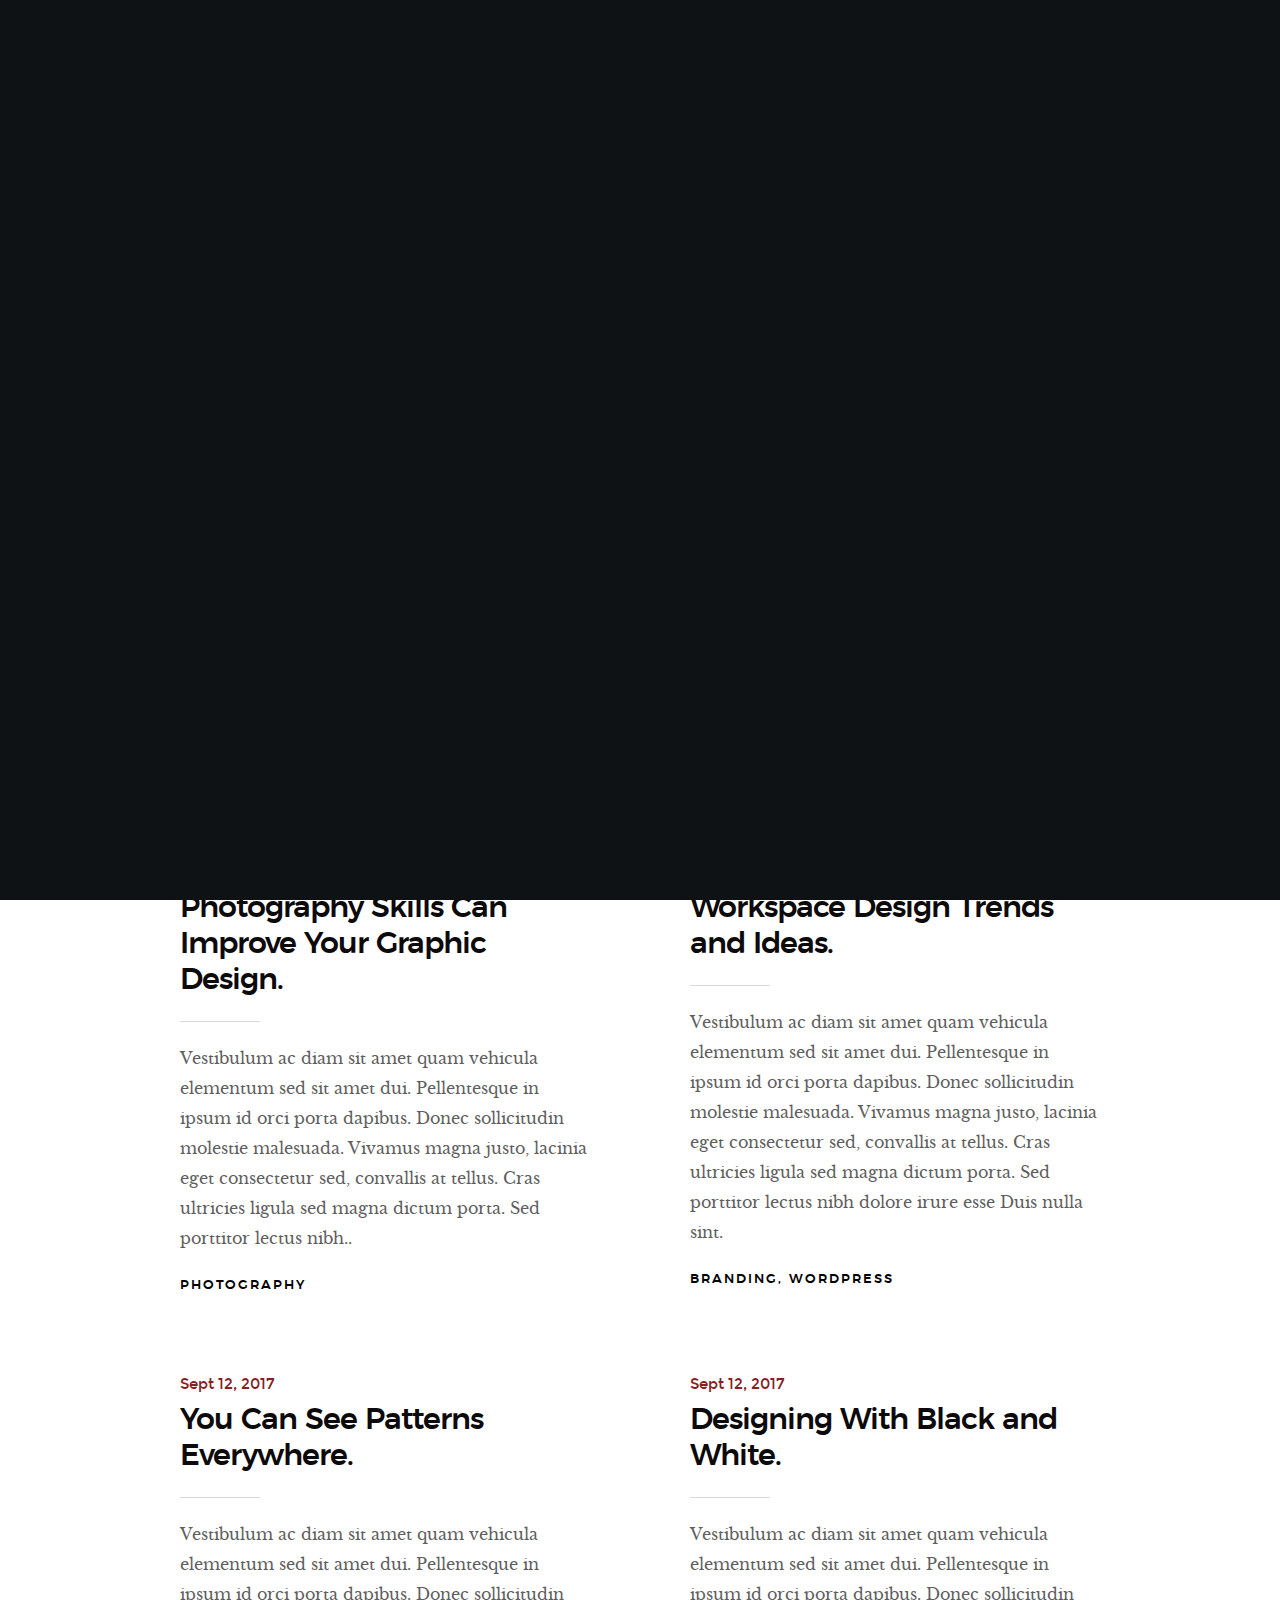
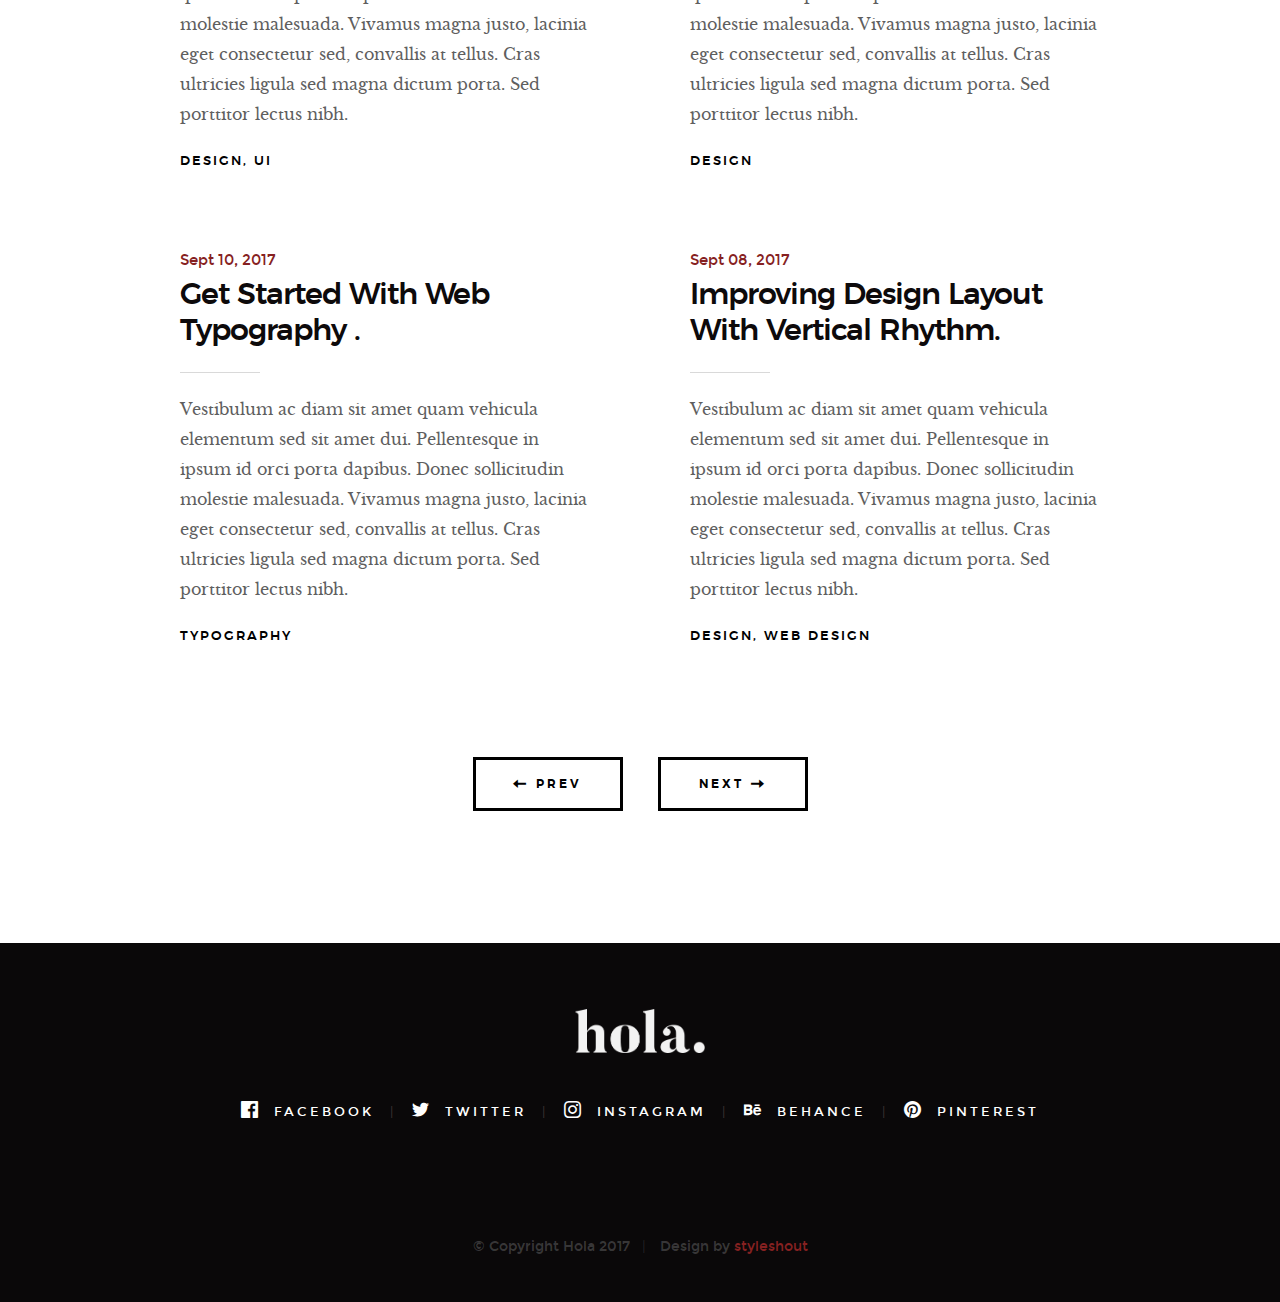
<file: blog.html>
<!DOCTYPE html>
<!--[if lt IE 9 ]><html class="no-js oldie" lang="en"> <![endif]-->
<!--[if IE 9 ]><html class="no-js oldie ie9" lang="en"> <![endif]-->
<!--[if (gte IE 9)|!(IE)]><!-->
<html class="no-js" lang="en">
<!--<![endif]-->

<head>

    <!--- basic page needs
    ================================================== -->
    <meta charset="utf-8">
    <title>Blog - Hola</title>
    <meta name="description" content="">
    <meta name="author" content="">

    <!-- mobile specific metas
    ================================================== -->
    <meta name="viewport" content="width=device-width, initial-scale=1">

    <!-- CSS
    ================================================== -->
    <link rel="stylesheet" href="css/base.css">
    <link rel="stylesheet" href="css/vendor.css">
    <link rel="stylesheet" href="css/main.css">

    <!-- script
    ================================================== -->
    <script src="js/modernizr.js"></script>
    <script src="js/pace.min.js"></script>

    <!-- favicons
    ================================================== -->
    <link rel="shortcut icon" href="favicon.ico" type="image/x-icon">
    <link rel="icon" href="favicon.ico" type="image/x-icon">

</head>


<body id="top">

    <!-- header
    ================================================== -->
    <header class="s-header">

        <div class="header-logo">
            <a class="site-logo" href="index.html"><img src="images/logo.png" alt="Homepage"></a>
        </div>

        <nav class="header-nav-wrap">
            <ul class="header-nav">
                <li><a href="index.html#home" title="home">Home</a></li>
                <li><a href="index.html#about" title="about">About</a></li>
                <li><a href="index.html#works" title="works">Works</a></li>
                <li class="current"><a href="blog.html" title="blog">Blog</a></li>
                <li><a href="index.html#contact" title="contact">Contact</a></li>	
            </ul>
        </nav>

        <a class="header-menu-toggle" href="#0"><span>Menu</span></a>

    </header> <!-- end s-header -->


    <!-- page header
    ================================================== -->
    <section class="page-header page-hero" style="background-image:url(images/blog/blog-bg-01.jpg)">

        <div class="row page-header__content">
            <article class="col-full">

                <div class="page-header__info">
                    <div class="page-header__cat">
                        <a href="#0">Branding</a><a href="#0">Design</a>
                    </div>
                    <div class="page-header__date">
                        Sept 16, 2017
                    </div>
                </div>
                
                <h1 class="page-header__title">
                    <a href="#0" title="">
                        The 10 Golden Rules of Clean Simple Design.
                    </a>
                </h1>
                <p>Pellentesque in ipsum id orci porta dapibus amet dui. Ad id deserunt ratione autem eius et minima ut et. Nihil sed quis velit aut enim aliquam. Quas non ad sint eveniet voluptatem est iure...</p>
                <p>
                    <a href="#0" class="btn btn--stroke page-header__btn">Read More</a>
                </p>
            </article>
        </div>

    </section> <!-- end page-header -->


    <!-- blog
    ================================================== -->
    <section class="blog-content-wrap">

        <div class="row blog-content">
            <div class="col-full">

                <div class="blog-list block-1-2 block-tab-full">

                    <article class="col-block">
                        
                        <div class="blog-date">
                            <a href="blog-single.html">Sept 15, 2017</a>
                        </div>  
                        
                        <h2 class="h01"><a href="blog-single.html">Photography Skills Can Improve Your Graphic Design.</a></h2>
                        <p>
                        Vestibulum ac diam sit amet quam vehicula elementum sed sit amet dui. Pellentesque in ipsum id orci porta dapibus. Donec sollicitudin molestie malesuada. Vivamus magna justo, lacinia eget consectetur sed, convallis at tellus. Cras ultricies ligula sed magna dictum porta. Sed porttitor lectus nibh..
                        </p>

                        <div class="blog-cat">
                            <a href="blog.html">Photography</a>
                        </div>

                    </article>

                    <article class="col-block">
                        
                        <div class="blog-date">
                            <a href="blog-single.html">Sept 14, 2017</a>
                        </div>

                        <h2 class="h01"><a href="blog-single.html">Workspace Design Trends and Ideas.</a></h2>
                        <p>
                        Vestibulum ac diam sit amet quam vehicula elementum sed sit amet dui. Pellentesque in ipsum id orci porta dapibus. Donec sollicitudin molestie malesuada. Vivamus magna justo, lacinia eget consectetur sed, convallis at tellus. Cras ultricies ligula sed magna dictum porta. Sed porttitor lectus nibh dolore irure esse Duis nulla sint.
                        </p>

                        <div class="blog-cat">
                            <a href="blog.html">Branding</a><a href="blog.html">Wordpress</a>
                        </div>
                    </article>

                    <article class="col-block">
                        
                        <div class="blog-date">
                            <a href="blog-single.html">Sept 12, 2017</a>
                        </div>    
                        <h2 class="h01"><a href="blog-single.html">You Can See Patterns Everywhere.</a></h2>
                        <p>
                        Vestibulum ac diam sit amet quam vehicula elementum sed sit amet dui. Pellentesque in ipsum id orci porta dapibus. Donec sollicitudin molestie malesuada. Vivamus magna justo, lacinia eget consectetur sed, convallis at tellus. Cras ultricies ligula sed magna dictum porta. Sed porttitor lectus nibh.
                        </p>

                        <div class="blog-cat">
                            <a href="blog.html">Design</a><a href="blog.html">UI</a>
                        </div>
                    </article>

                    <article class="col-block">
                        
                        <div class="blog-date">
                            <a href="blog-single.html">Sept 12, 2017</a>
                        </div>
                        <h2 class="h01"><a href="blog-single.html">Designing With Black and White.</a></h2>
                        <p>
                        Vestibulum ac diam sit amet quam vehicula elementum sed sit amet dui. Pellentesque in ipsum id orci porta dapibus. Donec sollicitudin molestie malesuada. Vivamus magna justo, lacinia eget consectetur sed, convallis at tellus. Cras ultricies ligula sed magna dictum porta. Sed porttitor lectus nibh.
                        </p>

                        <div class="blog-cat">
                            <a href="blog.html">Design</a>
                        </div>
                    </article>

                    <article class="col-block">
                        <div class="blog-date">
                            <a href="blog-single.html">Sept 10, 2017</a>
                        </div>
                        <h2 class="h01"><a href="blog-single.html">Get Started With Web Typography .</a></h2>
                        <p>
                        Vestibulum ac diam sit amet quam vehicula elementum sed sit amet dui. Pellentesque in ipsum id orci porta dapibus. Donec sollicitudin molestie malesuada. Vivamus magna justo, lacinia eget consectetur sed, convallis at tellus. Cras ultricies ligula sed magna dictum porta. Sed porttitor lectus nibh.
                        </p>

                        <div class="blog-cat">
                            <a href="blog.html">Typography</a>
                        </div>
                    </article>

                    <article class="col-block">
                        
                        <div class="blog-date">
                            <a href="blog-single.html">Sept 08, 2017</a>
                        </div>
                        <h2 class="h01"><a href="blog-single.html">Improving Design Layout With Vertical Rhythm.</a></h2>
                        <p>
                        Vestibulum ac diam sit amet quam vehicula elementum sed sit amet dui. Pellentesque in ipsum id orci porta dapibus. Donec sollicitudin molestie malesuada. Vivamus magna justo, lacinia eget consectetur sed, convallis at tellus. Cras ultricies ligula sed magna dictum porta. Sed porttitor lectus nibh.
                        </p>

                        <div class="blog-cat">
                            <a href="blog.html">Design</a><a href="#0">Web Design</a>
                        </div>
                    </article>

                </div> <!-- end blog-list -->

            </div> <!-- end col-full -->
        </div> <!-- end blog-content -->

        <div class="row blog-entries-nav">
            <div class="col-full">
                <a href="#0" class="btn btn--stroke">
                    <i class="im im-arrow-left"></i>
                    Prev
                </a>
                <a href="#0" class="btn btn--stroke">
                    Next
                    <i class="im im-arrow-right"></i>
                </a>
            </div>
        </div>

    </section> <!-- end blog-content-wrap -->


    <!-- footer
    ================================================== -->
    <footer>
        <div class="row">
            <div class="col-full">

                <div class="footer-logo">
                    <a class="footer-site-logo" href="#0"><img src="images/logo.png" alt="Homepage"></a>
                </div>

                <ul class="footer-social">
                    <li><a href="#0">
                        <i class="im im-facebook" aria-hidden="true"></i>
                        <span>Facebook</span>
                    </a></li>
                    <li><a href="#0">
                        <i class="im im-twitter" aria-hidden="true"></i>
                        <span>Twitter</span>
                    </a></li>
                    <li><a href="#0">
                        <i class="im im-instagram" aria-hidden="true"></i>
                        <span>Instagram</span>
                    </a></li>
                    <li><a href="#0">
                        <i class="im im-behance" aria-hidden="true"></i>
                        <span>Behance</span>
                    </a></li>
                    <li><a href="#0">
                        <i class="im im-pinterest" aria-hidden="true"></i>
                        <span>Pinterest</span>
                    </a></li>
                </ul>
                    
            </div>
        </div>

        <div class="row footer-bottom">

            <div class="col-twelve">
                <div class="copyright">
                    <span>© Copyright Hola 2017</span> 
                    <span>Design by <a href="https://www.styleshout.com/">styleshout</a></span>	
                </div>

                <div class="go-top">
                <a class="smoothscroll" title="Back to Top" href="#top"><i class="im im-arrow-up" aria-hidden="true"></i></a>
                </div>
            </div>

        </div> <!-- end footer-bottom -->

    </footer> <!-- end footer -->


    <div id="preloader"> 
        <div id="loader"></div>
    </div>


    <!-- Java Script
    ================================================== -->
    <script src="js/jquery-3.2.1.min.js"></script>
    <script src="js/plugins.js"></script>
    <script src="js/main.js"></script>

</body>

</html>
</file>
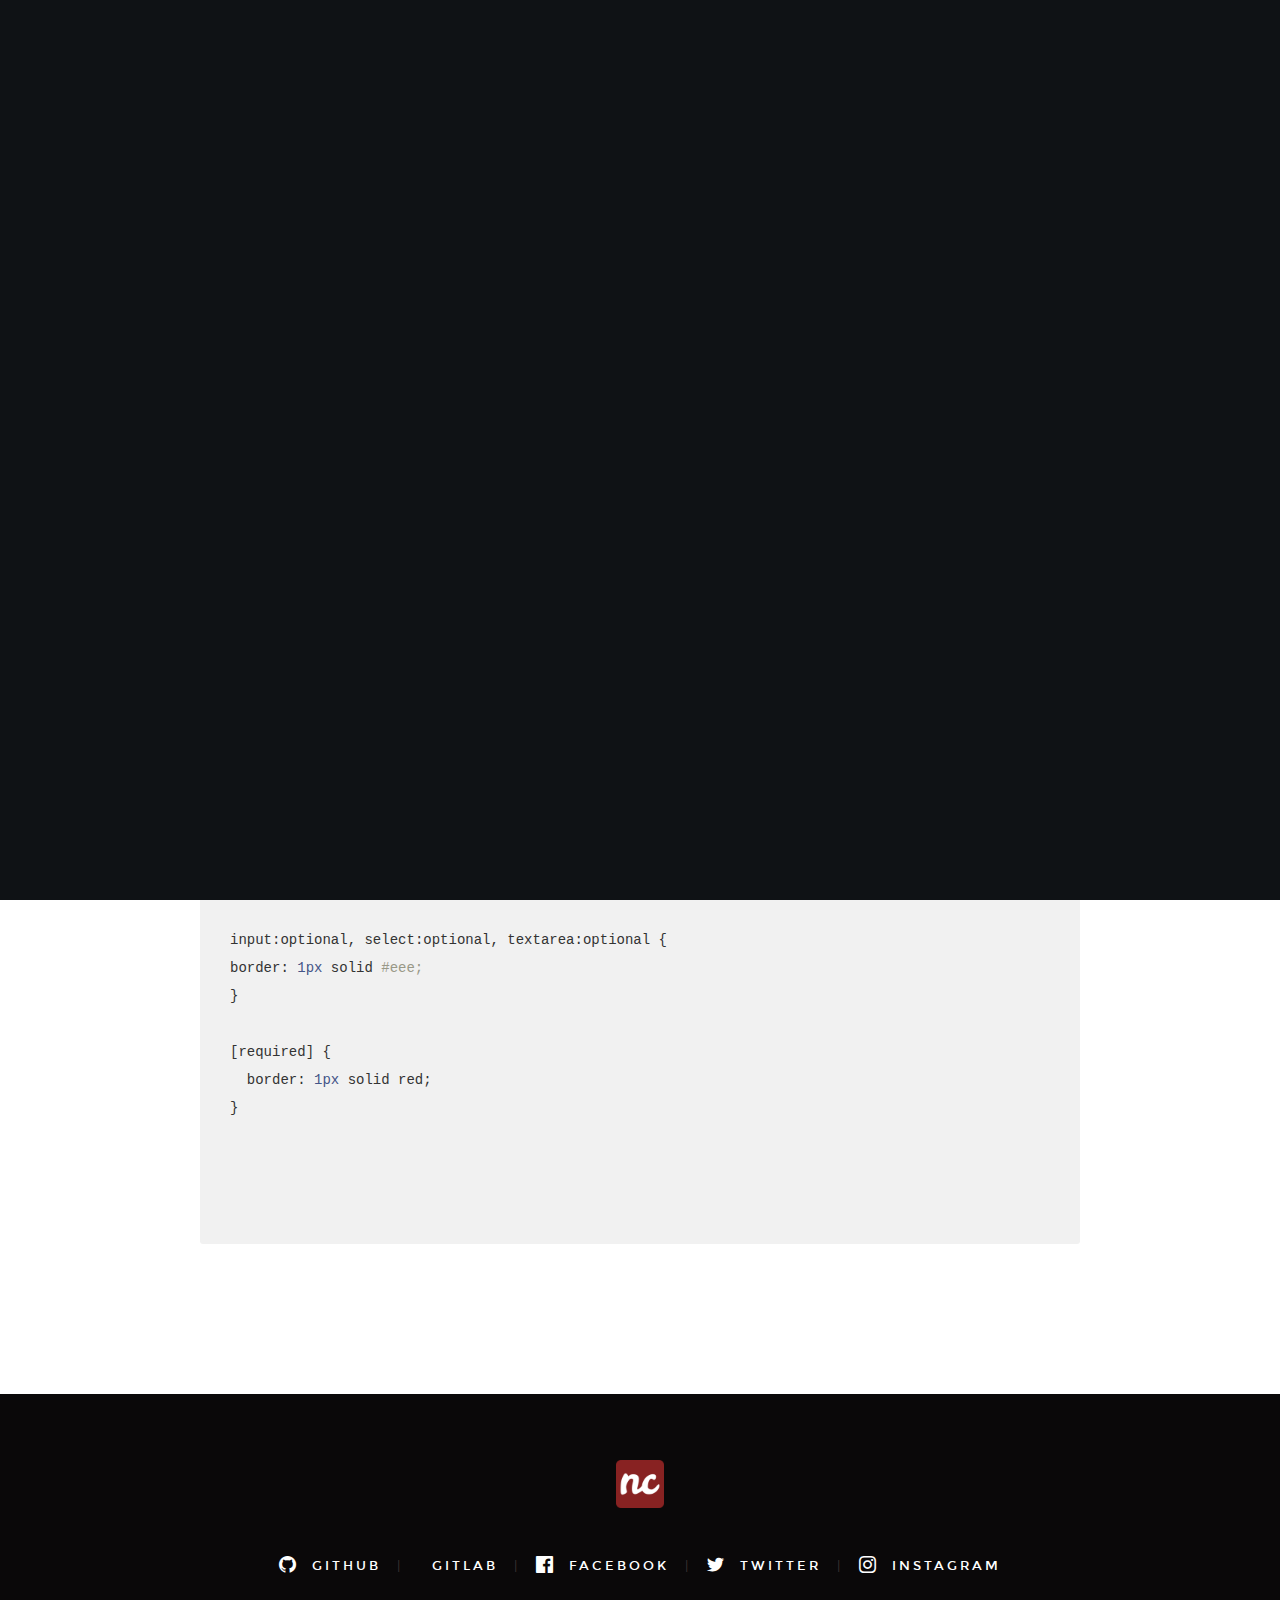
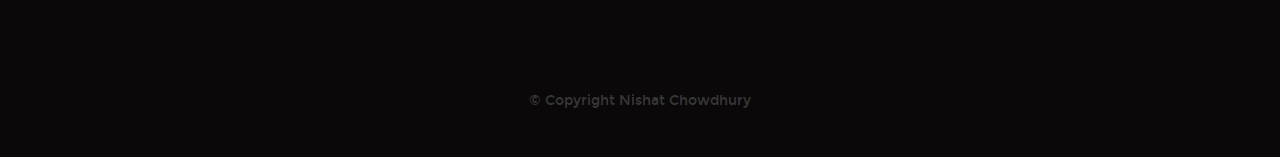
<file: blogCss.html>
<!DOCTYPE html>
<!--[if lt IE 9 ]><html class="no-js oldie" lang="en"> <![endif]-->
<!--[if IE 9 ]><html class="no-js oldie ie9" lang="en"> <![endif]-->
<!--[if (gte IE 9)|!(IE)]><!-->
<html class="no-js" lang="en">
<!--<![endif]-->

<head>

    <!--- basic page needs
    ================================================== -->
    <meta charset="utf-8">
    <title>Blog Single - CSS</title>
    <meta name="description" content="">
    <meta name="author" content="">

    <!-- mobile specific metas
    ================================================== -->
    <meta name="viewport" content="width=device-width, initial-scale=1">

    <!-- CSS
    ================================================== -->
    <link rel="stylesheet" href="css/base.css">
    <link rel="stylesheet" href="css/vendor.css">
    <link rel="stylesheet" href="css/main.css">

    <!-- script
    ================================================== -->
    <script src="js/modernizr.js"></script>
    <script src="js/pace.min.js"></script>

    <!-- favicons
    ================================================== -->
    <link rel="shortcut icon" href="favicon.ico" type="image/x-icon">
    <link rel="icon" href="favicon.ico" type="image/x-icon">

</head>


<body id="top">

<!-- header
================================================== -->
<header class="s-header">

    <div class="header-logo">
        <a class="site-logo" href="index.html"><img src="nishLogo.ico" alt="Homepage"></a>
    </div>

    <nav class="header-nav-wrap">
        <ul class="header-nav">
            <li><a href="index.html#home" title="home">Home</a></li>
            <li><a href="index.html#about" title="about">About</a></li>
            <li><a href="index.html#works" title="works">Works</a></li>
            <li class="current"><a href="blog.html" title="blog">Blog</a></li>
            <li><a href="index.html#contact" title="contact">Contact</a></li>
        </ul>
    </nav>

    <a class="header-menu-toggle" href="#0"><span>Menu</span></a>

</header> <!-- end s-header -->


<article class="blog-single">

    <!-- page header/blog hero
    ================================================== -->
    <div class="page-header page-header--single page-hero" style="background-image:url(images/blog/css.jpg)">

        <div class="row page-header__content narrow">
            <article class="col-full">
                <div class="page-header__info">
                    <div class="page-header__cat">
                        <a href="#0">CSS</a>
                    </div>
                </div>
                <h1 class="page-header__title">
                    <a href="#0" title="">
                        CSS :optional
                    </a>
                </h1>
                <ul class="page-header__meta">
                    <li class="date">January 20, 2019</li>
                </ul>

            </article>
        </div>

    </div> <!-- end page-header -->

    <div class="row blog-content">
        <div class="col-full blog-content__main">
            <p>
                A decade ago HTML and CSS added the ability to, at least signal, validation of form fields. The required attribute helped inform users which fields were required, while pattern allowed developers to provide a regular expression to match against an <input>'s value. Targeting required fields and validation values with just CSS and HTML was very useful.

                Did you know that CSS provides :optional to allow you to style form elements that aren't required?
            </p>
            <pre>
                        <code>

input:optional, select:optional, textarea:optional {
border: 1px solid #eee;
}

[required] {
  border: 1px solid red;
}

                            </code>
                        </pre>
        </div><!-- end blog-content__main -->
    </div> <!-- end blog-content -->

</article>


<!-- footer
================================================== -->
<footer>
    <div class="row">
        <div class="col-full">

            <div class="footer-logo">
                <a class="footer-site-logo" href="#0"><img src="nishLogo.ico" alt="Homepage"></a>
            </div>

            <ul class="footer-social">
                <li><a href="https://github.com/NishatChowdhury">
                    <i class="im im-github" aria-hidden="true"></i>
                    <span>Github</span>
                </a></li>
                <li><a href="https://gitlab.com/nish_At">
                    <i class="im im-gitlab" aria-hidden="true"></i>
                    <span>Gitlab</span>
                </a></li>
                <li><a href="https://www.facebook.com/chy.nish">
                    <i class="im im-facebook" aria-hidden="true"></i>
                    <span>Facebook</span>
                </a></li>
                <li><a href="https://twitter.com/nish_chowdhury">
                    <i class="im im-twitter" aria-hidden="true"></i>
                    <span>Twitter</span>
                </a></li>
                <li><a href="https://instagram.com/nish_chowdhury">
                    <i class="im im-instagram" aria-hidden="true"></i>
                    <span>Instagram</span>
                </a></li>
            </ul>

        </div>
    </div>

    <div class="row footer-bottom">

        <div class="col-twelve">
            <div class="copyright">
                <span>© Copyright Nishat Chowdhury</span>
            </div>

            <div class="go-top">
                <a class="smoothscroll" title="Back to Top" href="#top"><i class="im im-arrow-up" aria-hidden="true"></i></a>
            </div>
        </div>

    </div> <!-- end footer-bottom -->

</footer> <!-- end footer -->


<div id="preloader">
    <div id="loader"></div>
</div>


<!-- Java Script
================================================== -->
<script src="js/jquery-3.2.1.min.js"></script>
<script src="js/plugins.js"></script>
<script src="js/main.js"></script>

</body>

</html>
</file>
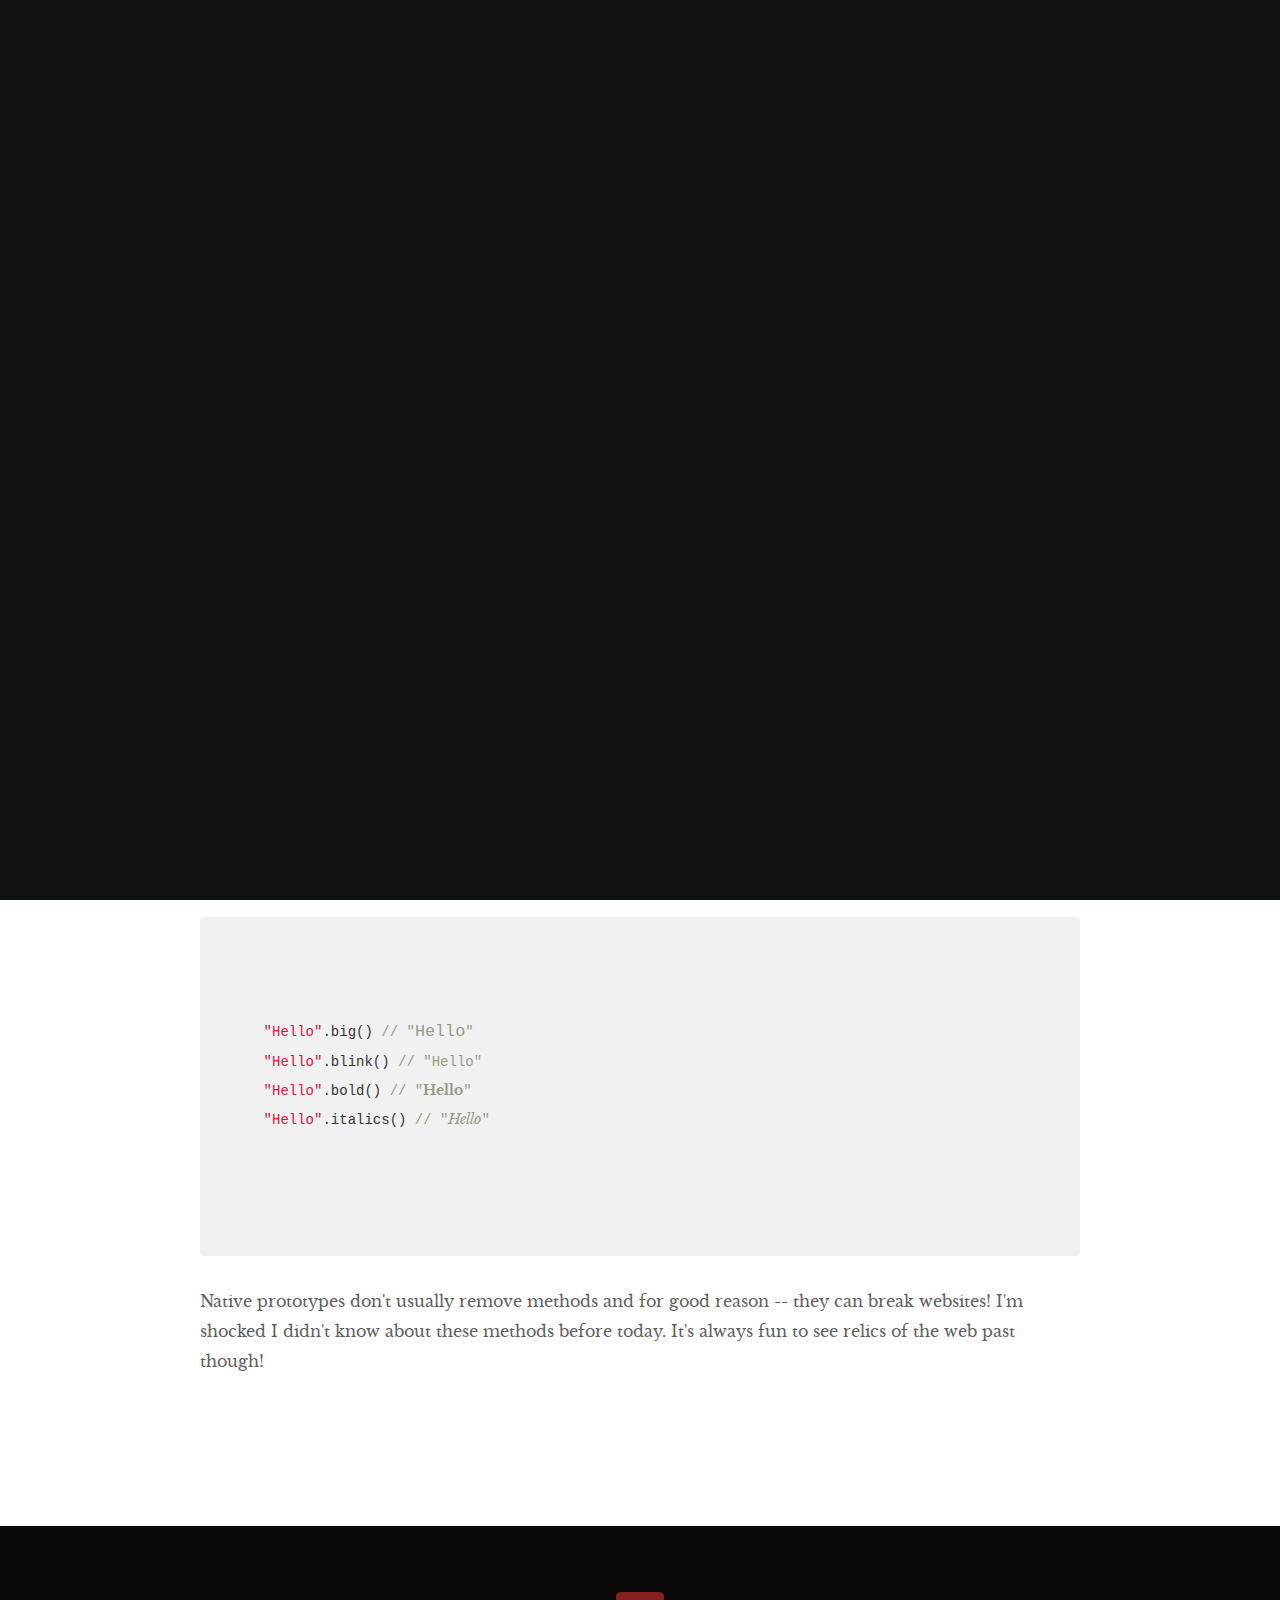
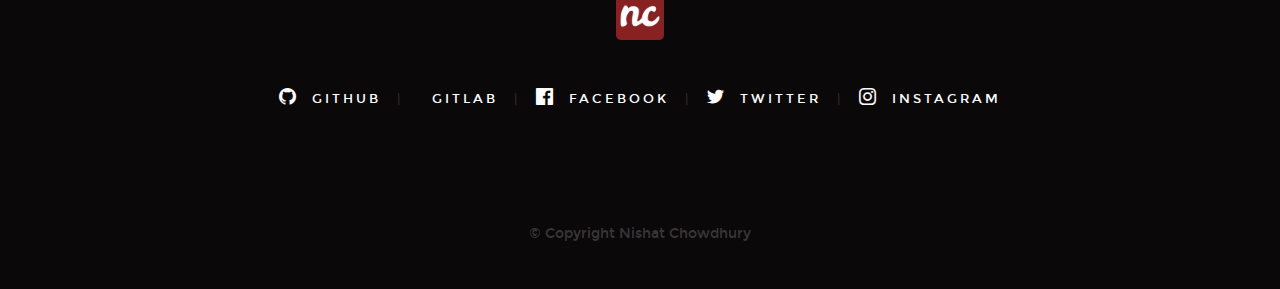
<file: blogHtml.html>
<!DOCTYPE html>
<!--[if lt IE 9 ]><html class="no-js oldie" lang="en"> <![endif]-->
<!--[if IE 9 ]><html class="no-js oldie ie9" lang="en"> <![endif]-->
<!--[if (gte IE 9)|!(IE)]><!-->
<html class="no-js" lang="en">
<!--<![endif]-->

<head>

    <!--- basic page needs
    ================================================== -->
    <meta charset="utf-8">
    <title>Blog Single - HTML</title>
    <meta name="description" content="">
    <meta name="author" content="">

    <!-- mobile specific metas
    ================================================== -->
    <meta name="viewport" content="width=device-width, initial-scale=1">

    <!-- CSS
    ================================================== -->
    <link rel="stylesheet" href="css/base.css">
    <link rel="stylesheet" href="css/vendor.css">
    <link rel="stylesheet" href="css/main.css">

    <!-- script
    ================================================== -->
    <script src="js/modernizr.js"></script>
    <script src="js/pace.min.js"></script>

    <!-- favicons
    ================================================== -->
    <link rel="shortcut icon" href="favicon.ico" type="image/x-icon">
    <link rel="icon" href="favicon.ico" type="image/x-icon">

</head>


<body id="top">

<!-- header
================================================== -->
<header class="s-header">

    <div class="header-logo">
        <a class="site-logo" href="index.html"><img src="nishLogo.ico" alt="Homepage"></a>
    </div>

    <nav class="header-nav-wrap">
        <ul class="header-nav">
            <li><a href="index.html#home" title="home">Home</a></li>
            <li><a href="index.html#about" title="about">About</a></li>
            <li><a href="index.html#works" title="works">Works</a></li>
            <li class="current"><a href="blog.html" title="blog">Blog</a></li>
            <li><a href="index.html#contact" title="contact">Contact</a></li>
        </ul>
    </nav>

    <a class="header-menu-toggle" href="#0"><span>Menu</span></a>

</header> <!-- end s-header -->


<article class="blog-single">

    <!-- page header/blog hero
    ================================================== -->
    <div class="page-header page-header--single page-hero" style="background-image:url(images/blog/html.png)">

        <div class="row page-header__content narrow">
            <article class="col-full">
                <div class="page-header__info">
                    <div class="page-header__cat">
                        <a href="#0">HTML</a>
                    </div>
                </div>
                <h1 class="page-header__title">
                    <a href="#0" title="">
                        Legacy String Methods for Generating HTML
                    </a>
                </h1>
                <ul class="page-header__meta">
                    <li class="date">September 16, 2017</li>
                </ul>

            </article>
        </div>

    </div> <!-- end page-header -->

    <div class="row blog-content">
        <div class="col-full blog-content__main">

            <p class="lead">I'm always really excited to see new methods on JavaScript primitives. These additions are acknowledgement that the language needs to evolve and that we're doing exciting new things. That being said, I somehow just discovered some legacy String methods that you probably shouldn't use but have existed forever. Let's take a look!

                These legacy string methods take a basic string of text and wrap it in a HTML tag of the same name:</p>

            <pre>
                            <code>

    "Hello".big() // "<big>Hello</big>"
    "Hello".blink() // "<blink>Hello</blink>"
    "Hello".bold() // "<b>Hello</b>"
    "Hello".italics() // "<i>Hello</i>"

                            </code>
                        </pre>
            <p>Native prototypes don't usually remove methods and for good reason -- they can break websites! I'm shocked I didn't know about these methods before today. It's always fun to see relics of the web past though!</p>
        </div><!-- end blog-content__main -->
    </div> <!-- end blog-content -->

</article>


<!-- footer
================================================== -->
<footer>
    <div class="row">
        <div class="col-full">

            <div class="footer-logo">
                <a class="footer-site-logo" href="#0"><img src="nishLogo.ico" alt="Homepage"></a>
            </div>

            <ul class="footer-social">
                <li><a href="https://github.com/NishatChowdhury">
                    <i class="im im-github" aria-hidden="true"></i>
                    <span>Github</span>
                </a></li>
                <li><a href="https://gitlab.com/nish_At">
                    <i class="im im-gitlab" aria-hidden="true"></i>
                    <span>Gitlab</span>
                </a></li>
                <li><a href="https://www.facebook.com/chy.nish">
                    <i class="im im-facebook" aria-hidden="true"></i>
                    <span>Facebook</span>
                </a></li>
                <li><a href="https://twitter.com/nish_chowdhury">
                    <i class="im im-twitter" aria-hidden="true"></i>
                    <span>Twitter</span>
                </a></li>
                <li><a href="https://instagram.com/nish_chowdhury">
                    <i class="im im-instagram" aria-hidden="true"></i>
                    <span>Instagram</span>
                </a></li>
            </ul>

        </div>
    </div>

    <div class="row footer-bottom">

        <div class="col-twelve">
            <div class="copyright">
                <span>© Copyright Nishat Chowdhury</span>
            </div>

            <div class="go-top">
                <a class="smoothscroll" title="Back to Top" href="#top"><i class="im im-arrow-up" aria-hidden="true"></i></a>
            </div>
        </div>

    </div> <!-- end footer-bottom -->

</footer> <!-- end footer -->


<div id="preloader">
    <div id="loader"></div>
</div>


<!-- Java Script
================================================== -->
<script src="js/jquery-3.2.1.min.js"></script>
<script src="js/plugins.js"></script>
<script src="js/main.js"></script>

</body>

</html>
</file>
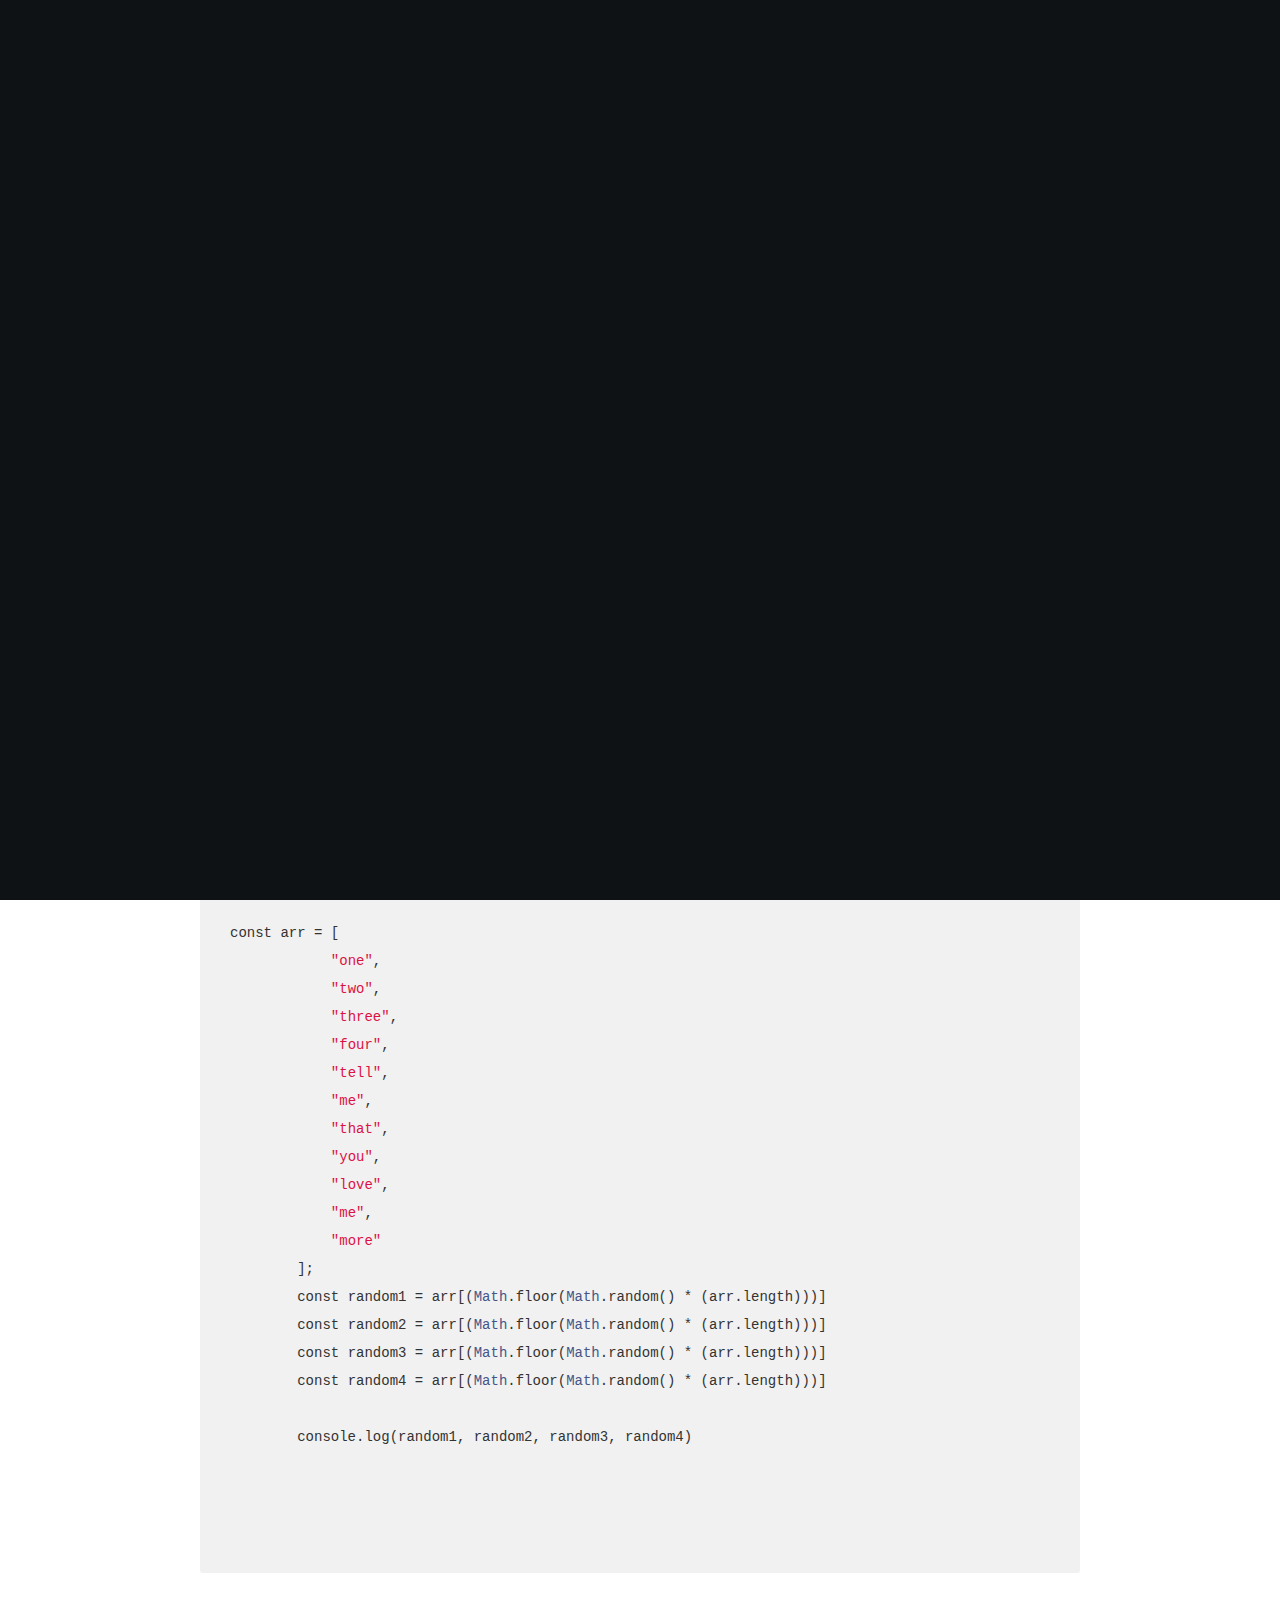
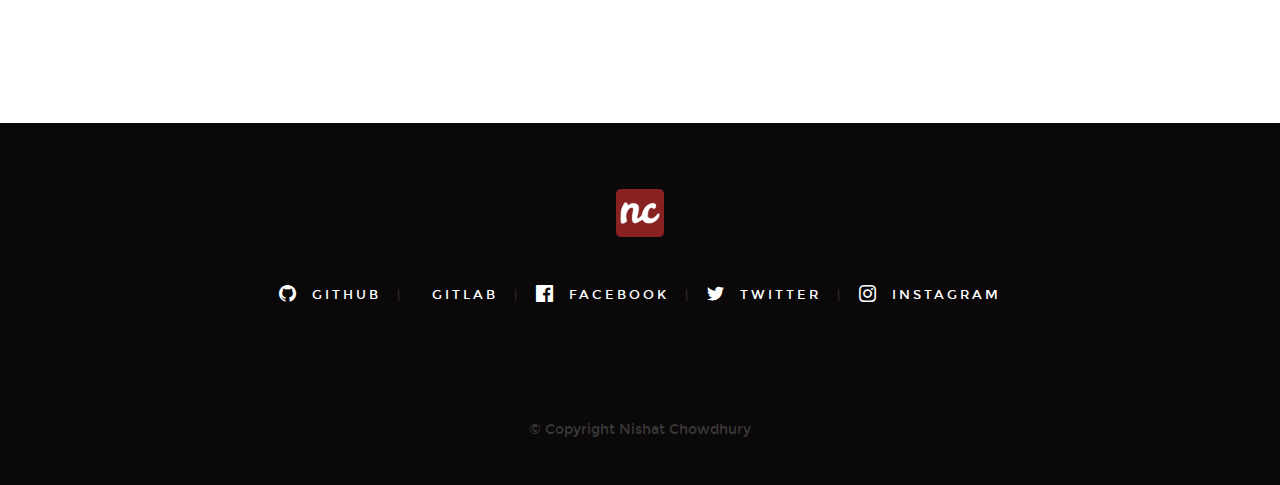
<file: blogJavascript.html>
<!DOCTYPE html>
<!--[if lt IE 9 ]><html class="no-js oldie" lang="en"> <![endif]-->
<!--[if IE 9 ]><html class="no-js oldie ie9" lang="en"> <![endif]-->
<!--[if (gte IE 9)|!(IE)]><!-->
<html class="no-js" lang="en">
<!--<![endif]-->

<head>

    <!--- basic page needs
    ================================================== -->
    <meta charset="utf-8">
    <title>Blog Single - Javascript</title>
    <meta name="description" content="">
    <meta name="author" content="">

    <!-- mobile specific metas
    ================================================== -->
    <meta name="viewport" content="width=device-width, initial-scale=1">

    <!-- CSS
    ================================================== -->
    <link rel="stylesheet" href="css/base.css">
    <link rel="stylesheet" href="css/vendor.css">
    <link rel="stylesheet" href="css/main.css">

    <!-- script
    ================================================== -->
    <script src="js/modernizr.js"></script>
    <script src="js/pace.min.js"></script>

    <!-- favicons
    ================================================== -->
    <link rel="shortcut icon" href="favicon.ico" type="image/x-icon">
    <link rel="icon" href="favicon.ico" type="image/x-icon">

</head>


<body id="top">

<!-- header
================================================== -->
<header class="s-header">

    <div class="header-logo">
        <a class="site-logo" href="index.html"><img src="nishLogo.ico" alt="Homepage"></a>
    </div>

    <nav class="header-nav-wrap">
        <ul class="header-nav">
            <li><a href="index.html#home" title="home">Home</a></li>
            <li><a href="index.html#about" title="about">About</a></li>
            <li><a href="index.html#works" title="works">Works</a></li>
            <li class="current"><a href="blog.html" title="blog">Blog</a></li>
            <li><a href="index.html#contact" title="contact">Contact</a></li>
        </ul>
    </nav>

    <a class="header-menu-toggle" href="#0"><span>Menu</span></a>

</header> <!-- end s-header -->


<article class="blog-single">

    <!-- page header/blog hero
    ================================================== -->
    <div class="page-header page-header--single page-hero" style="background-image:url(images/blog/js.jpg)">

        <div class="row page-header__content narrow">
            <article class="col-full">
                <div class="page-header__info">
                    <div class="page-header__cat">
                        <a href="#0">JavaScript</a>
                    </div>
                </div>
                <h1 class="page-header__title">
                    <a href="#0" title="">
                        Get a Random Array Item with JavaScript
                    </a>
                </h1>
                <ul class="page-header__meta">
                    <li class="date">June 15, 2021</li>
                </ul>

            </article>
        </div>

    </div> <!-- end page-header -->

    <div class="row blog-content">
        <div class="col-full blog-content__main">

            <p>
                JavaScript Arrays are probably my favorite primitive in JavaScript. You can do all sorts of awesome things with arrays: get unique values, clone them, empty them, etc. What about getting a random value from an array?

                To get a random item from an array, you can employ Math.random:
            </p>
            <pre>
                            <code>

const arr = [
            "one",
            "two",
            "three",
            "four",
            "tell",
            "me",
            "that",
            "you",
            "love",
            "me",
            "more"
        ];
        const random1 = arr[(Math.floor(Math.random() * (arr.length)))]
        const random2 = arr[(Math.floor(Math.random() * (arr.length)))]
        const random3 = arr[(Math.floor(Math.random() * (arr.length)))]
        const random4 = arr[(Math.floor(Math.random() * (arr.length)))]

        console.log(random1, random2, random3, random4)

                            </code>
                        </pre>
        </div><!-- end blog-content__main -->
    </div> <!-- end blog-content -->

</article>


<!-- footer
================================================== -->
<footer>
    <div class="row">
        <div class="col-full">

            <div class="footer-logo">
                <a class="footer-site-logo" href="#0"><img src="nishLogo.ico" alt="Homepage"></a>
            </div>

            <ul class="footer-social">
                <li><a href="https://github.com/NishatChowdhury">
                    <i class="im im-github" aria-hidden="true"></i>
                    <span>Github</span>
                </a></li>
                <li><a href="https://gitlab.com/nish_At">
                    <i class="im im-gitlab" aria-hidden="true"></i>
                    <span>Gitlab</span>
                </a></li>
                <li><a href="https://www.facebook.com/chy.nish">
                    <i class="im im-facebook" aria-hidden="true"></i>
                    <span>Facebook</span>
                </a></li>
                <li><a href="https://twitter.com/nish_chowdhury">
                    <i class="im im-twitter" aria-hidden="true"></i>
                    <span>Twitter</span>
                </a></li>
                <li><a href="https://instagram.com/nish_chowdhury">
                    <i class="im im-instagram" aria-hidden="true"></i>
                    <span>Instagram</span>
                </a></li>
            </ul>

        </div>
    </div>

    <div class="row footer-bottom">

        <div class="col-twelve">
            <div class="copyright">
                <span>© Copyright Nishat Chowdhury</span>
            </div>

            <div class="go-top">
                <a class="smoothscroll" title="Back to Top" href="#top"><i class="im im-arrow-up" aria-hidden="true"></i></a>
            </div>
        </div>

    </div> <!-- end footer-bottom -->

</footer> <!-- end footer -->


<div id="preloader">
    <div id="loader"></div>
</div>


<!-- Java Script
================================================== -->
<script src="js/jquery-3.2.1.min.js"></script>
<script src="js/plugins.js"></script>
<script src="js/main.js"></script>

</body>

</html>
</file>
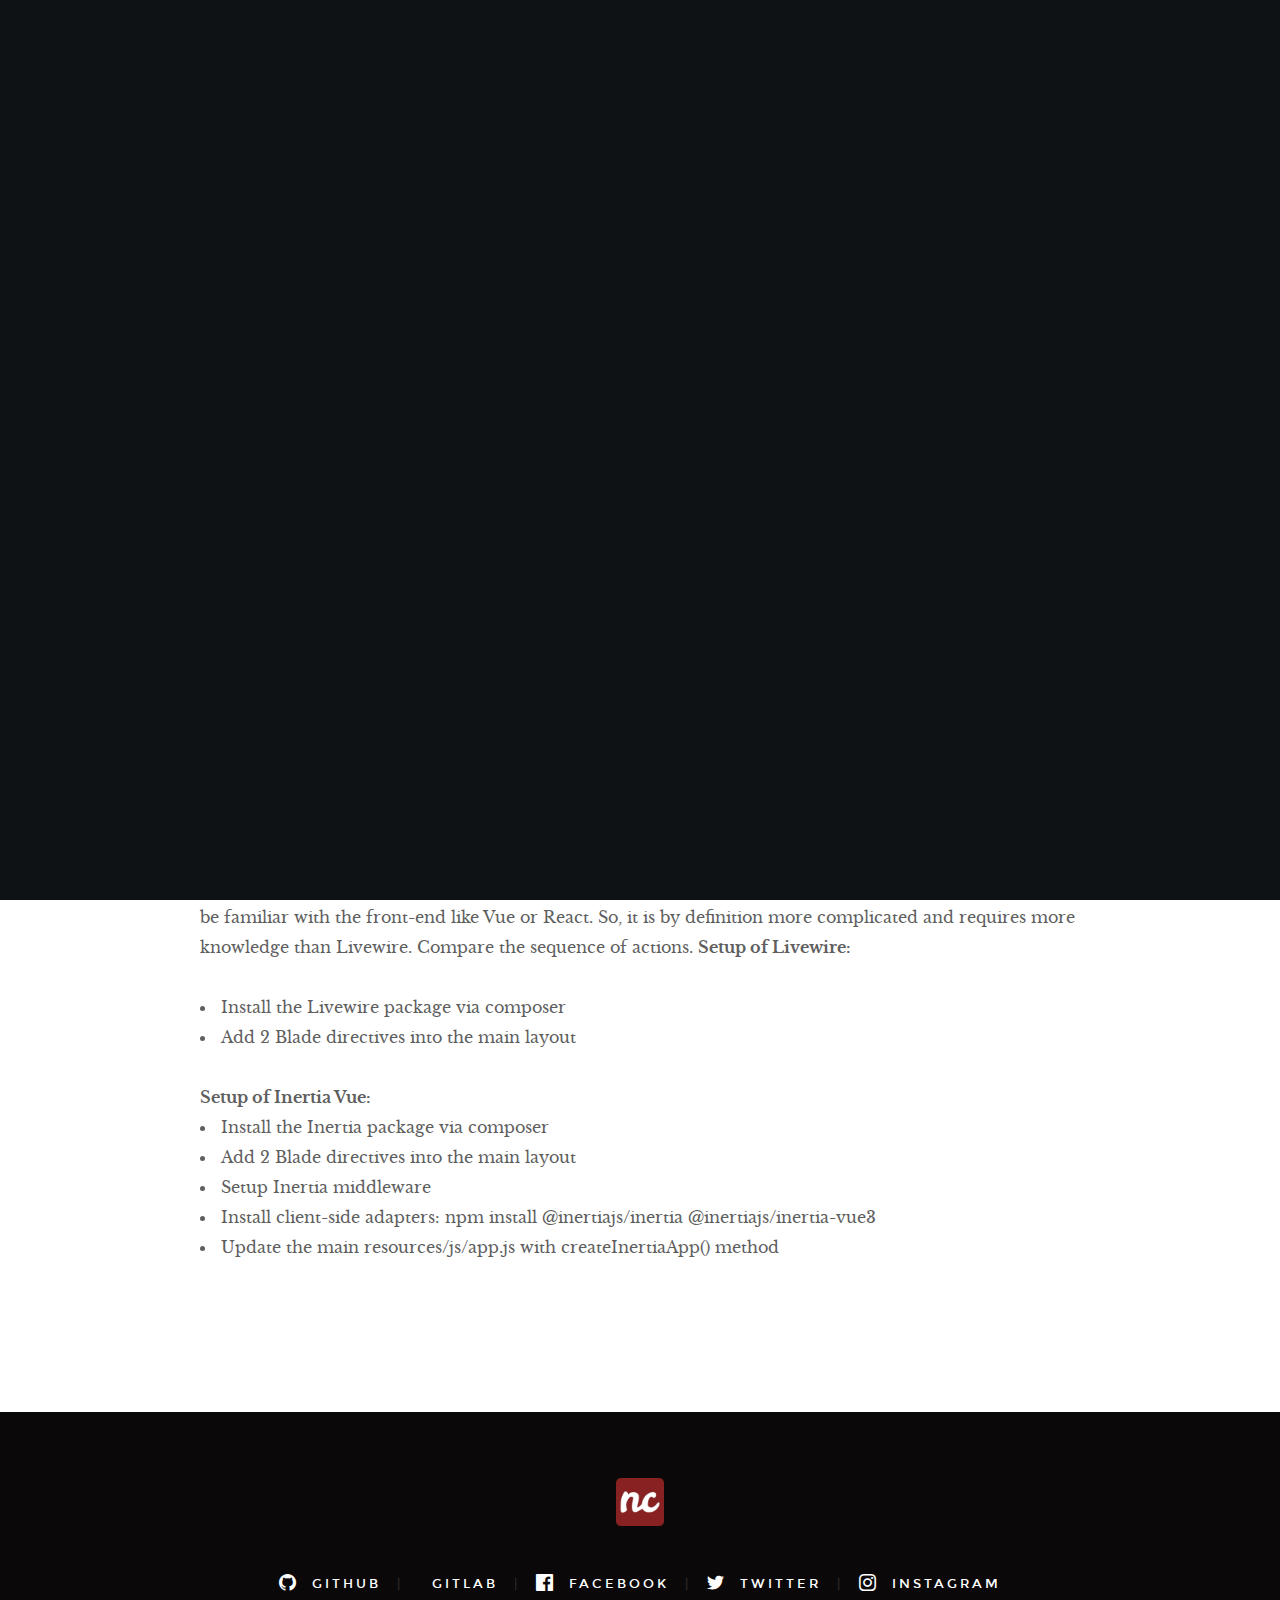
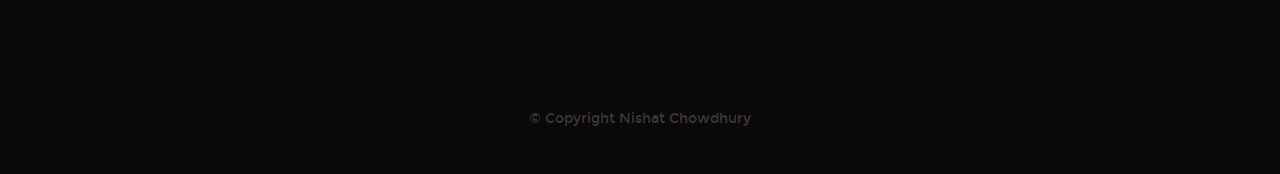
<file: blogLivewire.html>
<!DOCTYPE html>
<!--[if lt IE 9 ]><html class="no-js oldie" lang="en"> <![endif]-->
<!--[if IE 9 ]><html class="no-js oldie ie9" lang="en"> <![endif]-->
<!--[if (gte IE 9)|!(IE)]><!-->
<html class="no-js" lang="en">
<!--<![endif]-->

<head>

    <!--- basic page needs
    ================================================== -->
    <meta charset="utf-8">
    <title>Blog Single - Livewire</title>
    <meta name="description" content="">
    <meta name="author" content="">

    <!-- mobile specific metas
    ================================================== -->
    <meta name="viewport" content="width=device-width, initial-scale=1">

    <!-- CSS
    ================================================== -->
    <link rel="stylesheet" href="css/base.css">
    <link rel="stylesheet" href="css/vendor.css">
    <link rel="stylesheet" href="css/main.css">

    <!-- script
    ================================================== -->
    <script src="js/modernizr.js"></script>
    <script src="js/pace.min.js"></script>

    <!-- favicons
    ================================================== -->
    <link rel="shortcut icon" href="favicon.ico" type="image/x-icon">
    <link rel="icon" href="favicon.ico" type="image/x-icon">

</head>


<body id="top">

<!-- header
================================================== -->
<header class="s-header">

    <div class="header-logo">
        <a class="site-logo" href="index.html"><img src="nishLogo.ico" alt="Homepage"></a>
    </div>

    <nav class="header-nav-wrap">
        <ul class="header-nav">
            <li><a href="index.html#home" title="home">Home</a></li>
            <li><a href="index.html#about" title="about">About</a></li>
            <li><a href="index.html#works" title="works">Works</a></li>
            <li class="current"><a href="blog.html" title="blog">Blog</a></li>
            <li><a href="index.html#contact" title="contact">Contact</a></li>
        </ul>
    </nav>

    <a class="header-menu-toggle" href="#0"><span>Menu</span></a>

</header> <!-- end s-header -->


<article class="blog-single">

    <!-- page header/blog hero
    ================================================== -->
    <div class="page-header page-header--single page-hero" style="background-image:url(images/blog/livewire.jpg)">

        <div class="row page-header__content narrow">
            <article class="col-full">
                <div class="page-header__info">
                    <div class="page-header__cat">
                        <a href="#0">Livewire</a>
                    </div>
                </div>
                <h1 class="page-header__title">
                    <a href="#0" title="">
                        Simplicity: Livewire is a Back-Ender's Comfort Zone
                    </a>
                </h1>
                <ul class="page-header__meta">
                    <li class="date">February 05, 2022</li>
                </ul>

            </article>
        </div>

    </div> <!-- end page-header -->

    <div class="row blog-content">
        <div class="col-full blog-content__main">
            <p>
                If you're a back-ender and need to create a project quickly with just some dynamic elements on the page, Livewire is probably your best solution. It doesn't take you outside of the comfort zone of Laravel: you kind of continue writing back-end Laravel code, creating PHP classes and Blade files. So, for Laravel developers adopting Livewire is typically faster than Inertia.

                Inertia comes with a prerequisite: you need to be familiar with the front-end like Vue or React. So, it is by definition more complicated and requires more knowledge than Livewire.

                Compare the sequence of actions.
                <b>Setup of Livewire:</b>
            <ul>
                <li>Install the Livewire package via composer</li>
                <li>Add 2 Blade directives into the main layout</li>
            </ul>
            <b>Setup of Inertia Vue:</b>
            <ul>
                <li>Install the Inertia package via composer</li>
                <li>Add 2 Blade directives into the main layout</li>
                <li>Setup Inertia middleware</li>
                <li>Install client-side adapters: npm install @inertiajs/inertia @inertiajs/inertia-vue3</li>
                <li> Update the main resources/js/app.js with createInertiaApp() method</li>
            </ul>
            </p>
        </div><!-- end blog-content__main -->
    </div> <!-- end blog-content -->

</article>


<!-- footer
================================================== -->
<footer>
    <div class="row">
        <div class="col-full">

            <div class="footer-logo">
                <a class="footer-site-logo" href="#0"><img src="nishLogo.ico" alt="Homepage"></a>
            </div>

            <ul class="footer-social">
                <li><a href="https://github.com/NishatChowdhury">
                    <i class="im im-github" aria-hidden="true"></i>
                    <span>Github</span>
                </a></li>
                <li><a href="https://gitlab.com/nish_At">
                    <i class="im im-gitlab" aria-hidden="true"></i>
                    <span>Gitlab</span>
                </a></li>
                <li><a href="https://www.facebook.com/chy.nish">
                    <i class="im im-facebook" aria-hidden="true"></i>
                    <span>Facebook</span>
                </a></li>
                <li><a href="https://twitter.com/nish_chowdhury">
                    <i class="im im-twitter" aria-hidden="true"></i>
                    <span>Twitter</span>
                </a></li>
                <li><a href="https://instagram.com/nish_chowdhury">
                    <i class="im im-instagram" aria-hidden="true"></i>
                    <span>Instagram</span>
                </a></li>
            </ul>

        </div>
    </div>

    <div class="row footer-bottom">

        <div class="col-twelve">
            <div class="copyright">
                <span>© Copyright Nishat Chowdhury</span>
            </div>

            <div class="go-top">
                <a class="smoothscroll" title="Back to Top" href="#top"><i class="im im-arrow-up" aria-hidden="true"></i></a>
            </div>
        </div>

    </div> <!-- end footer-bottom -->

</footer> <!-- end footer -->


<div id="preloader">
    <div id="loader"></div>
</div>


<!-- Java Script
================================================== -->
<script src="js/jquery-3.2.1.min.js"></script>
<script src="js/plugins.js"></script>
<script src="js/main.js"></script>

</body>

</html>
</file>
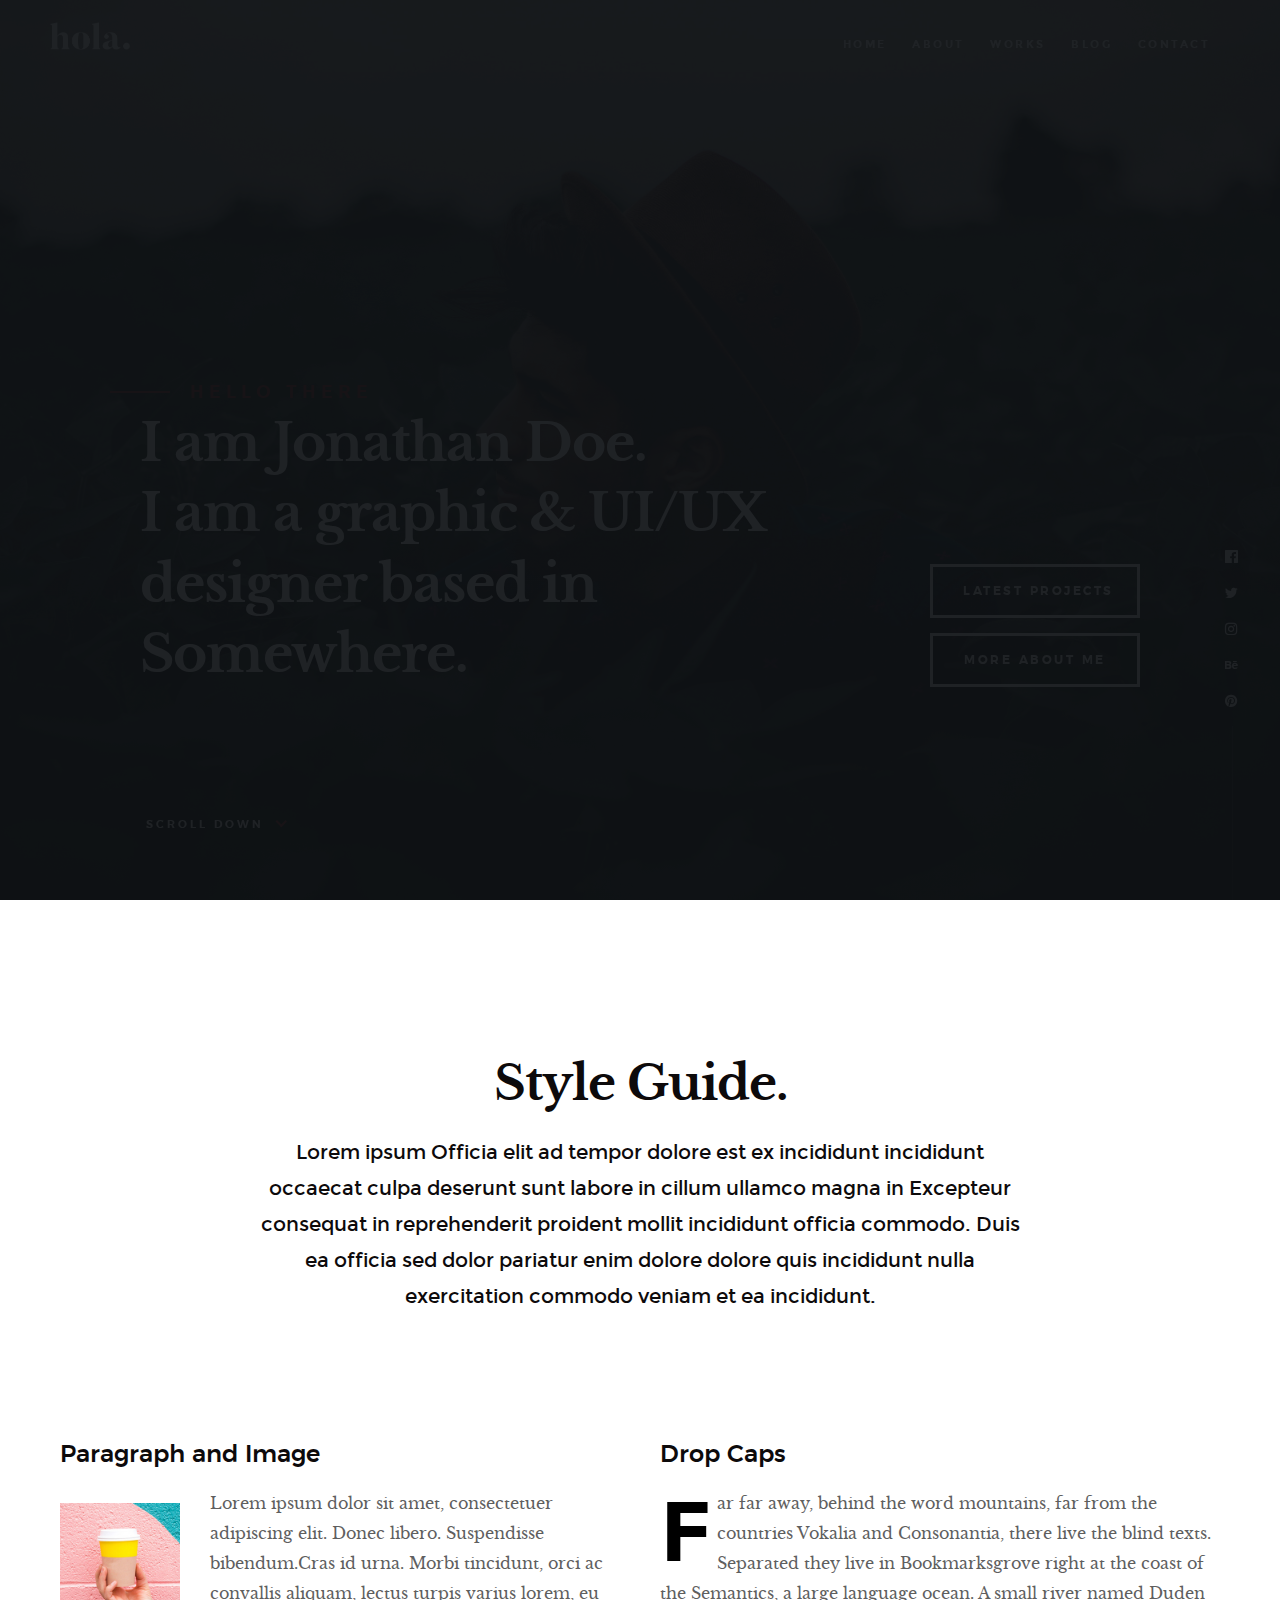
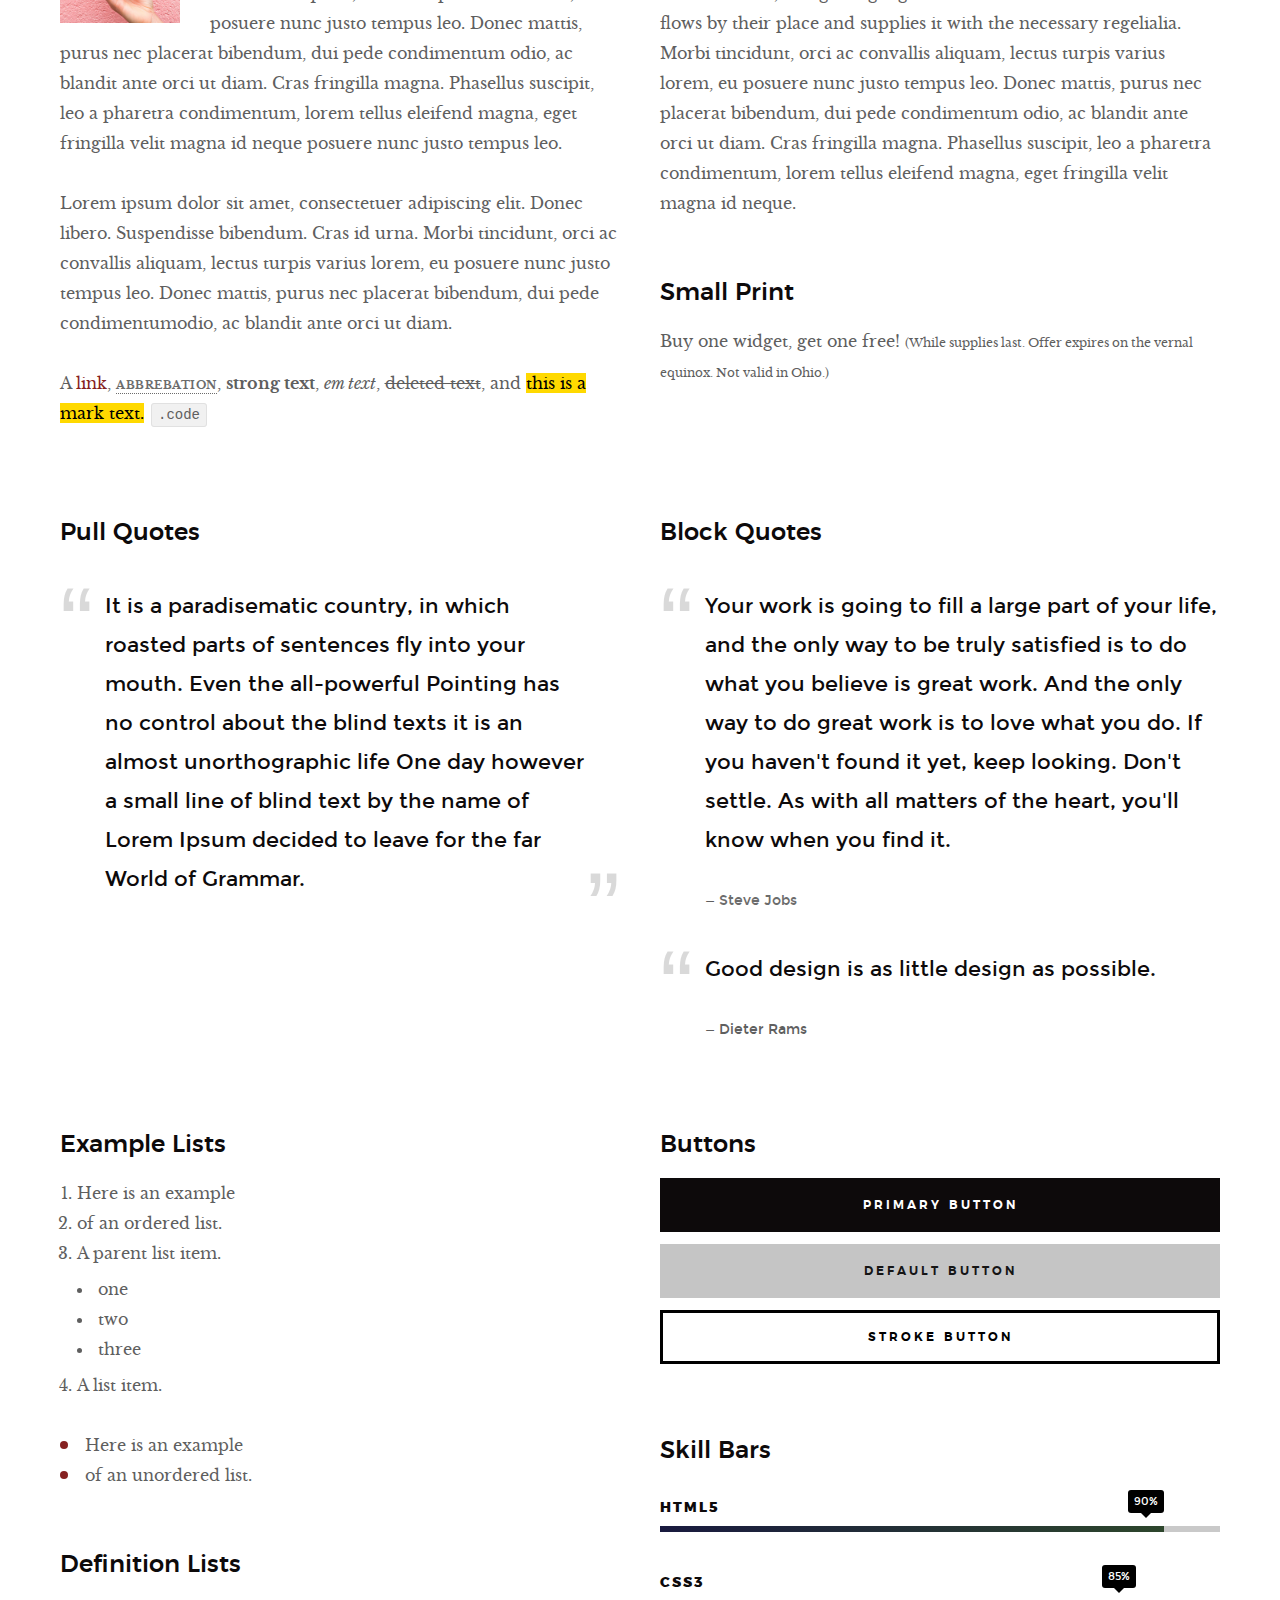
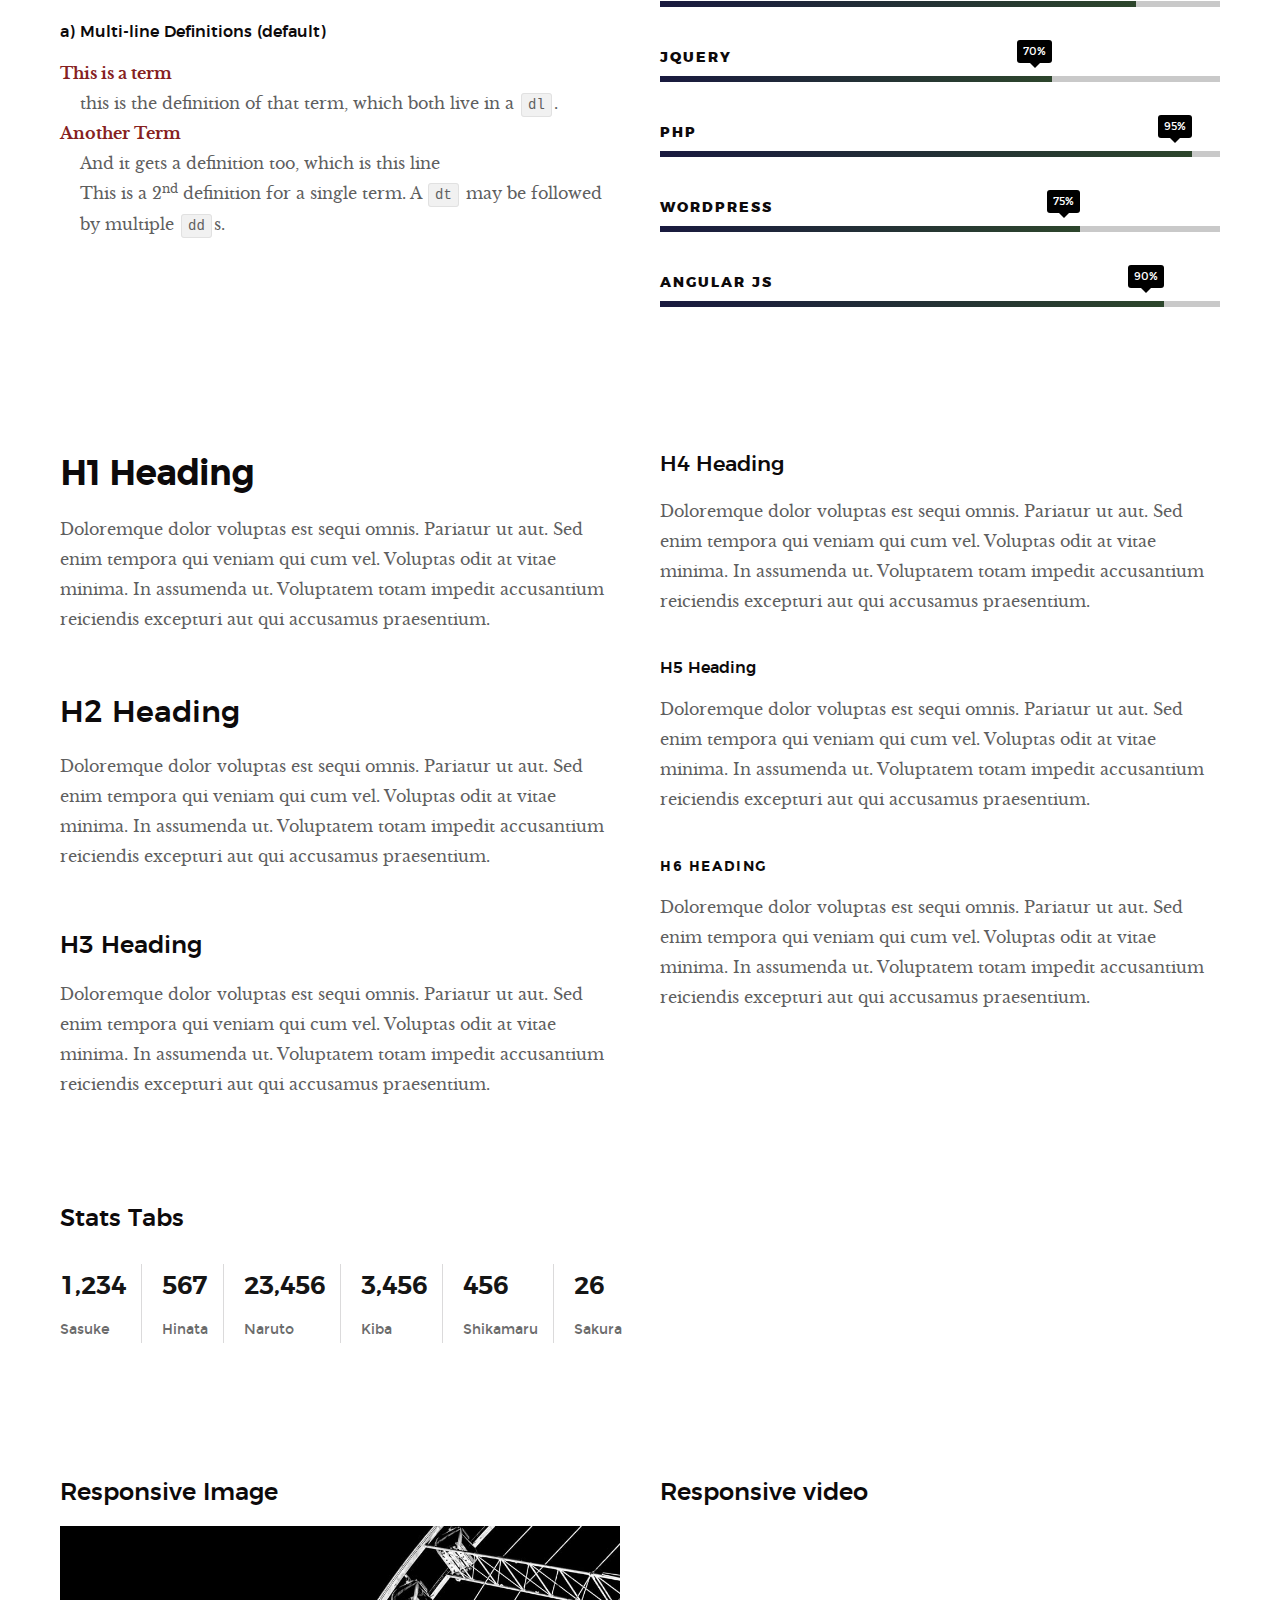
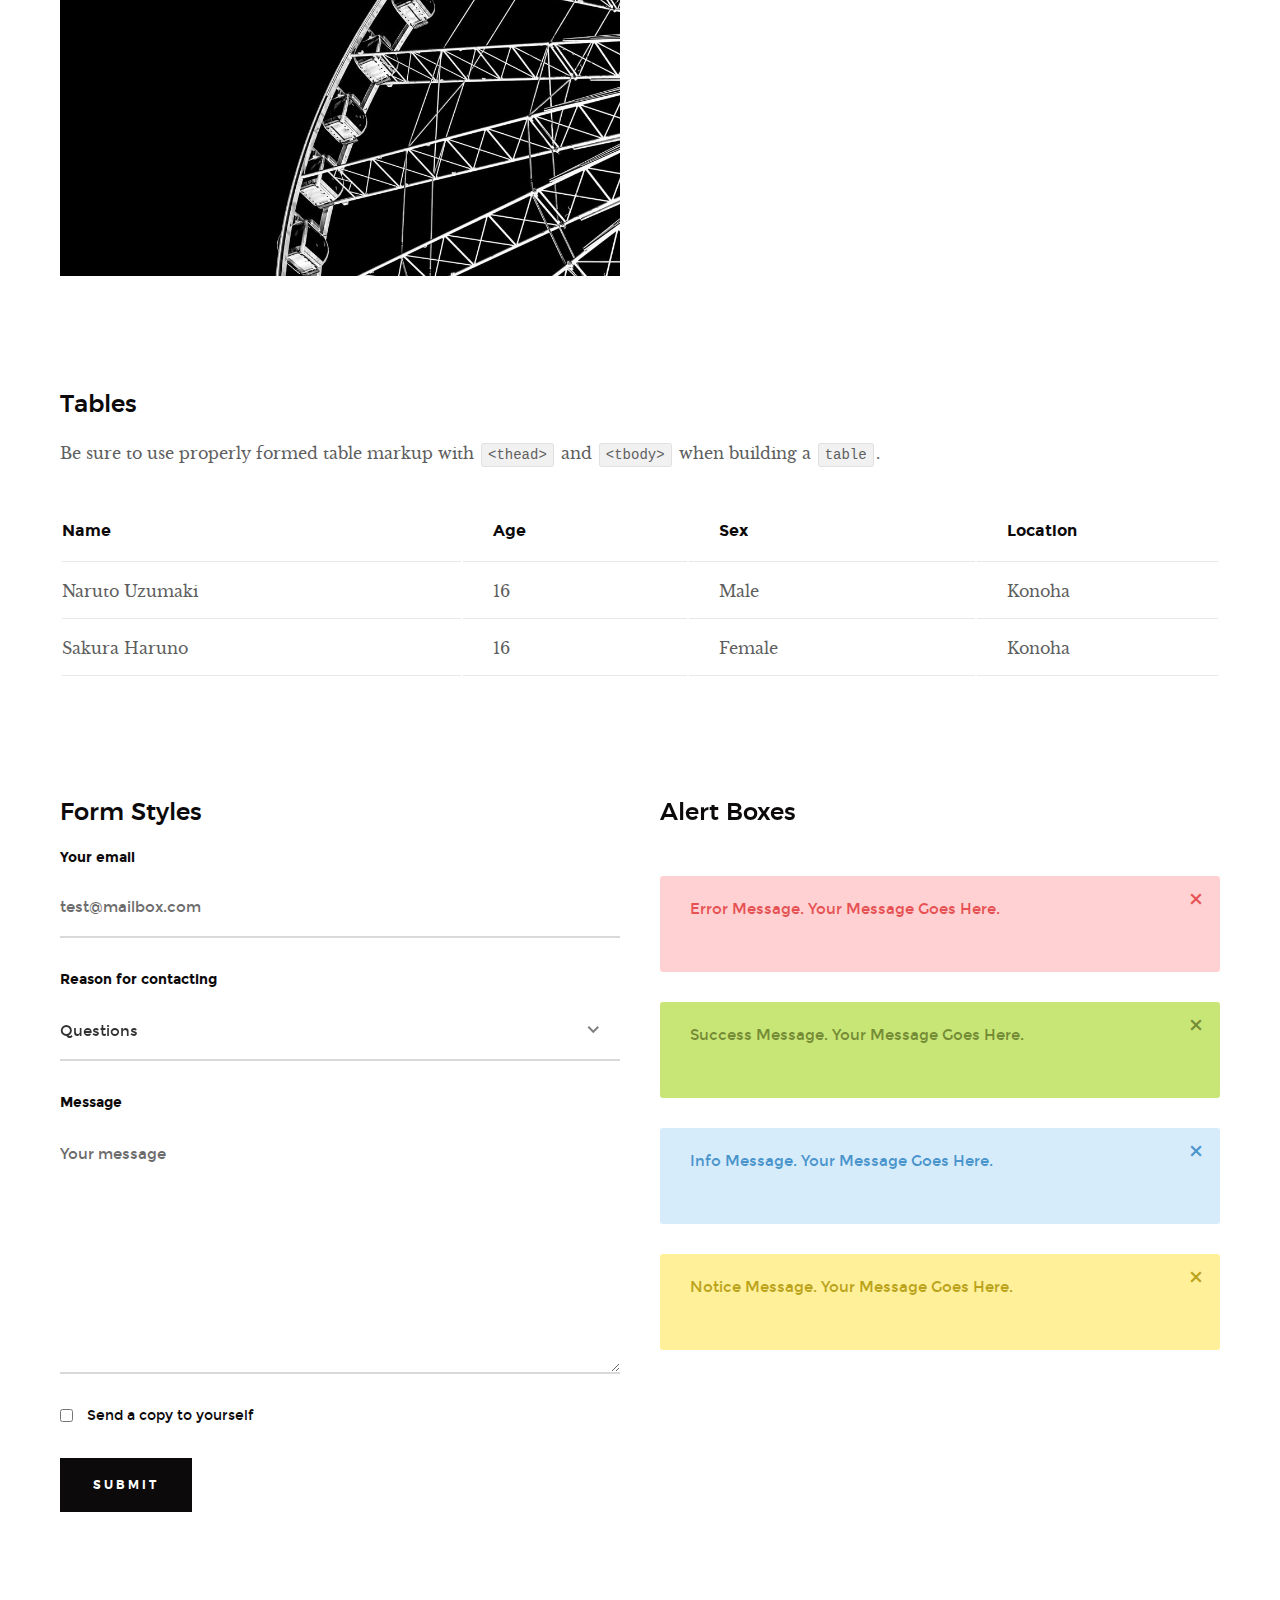
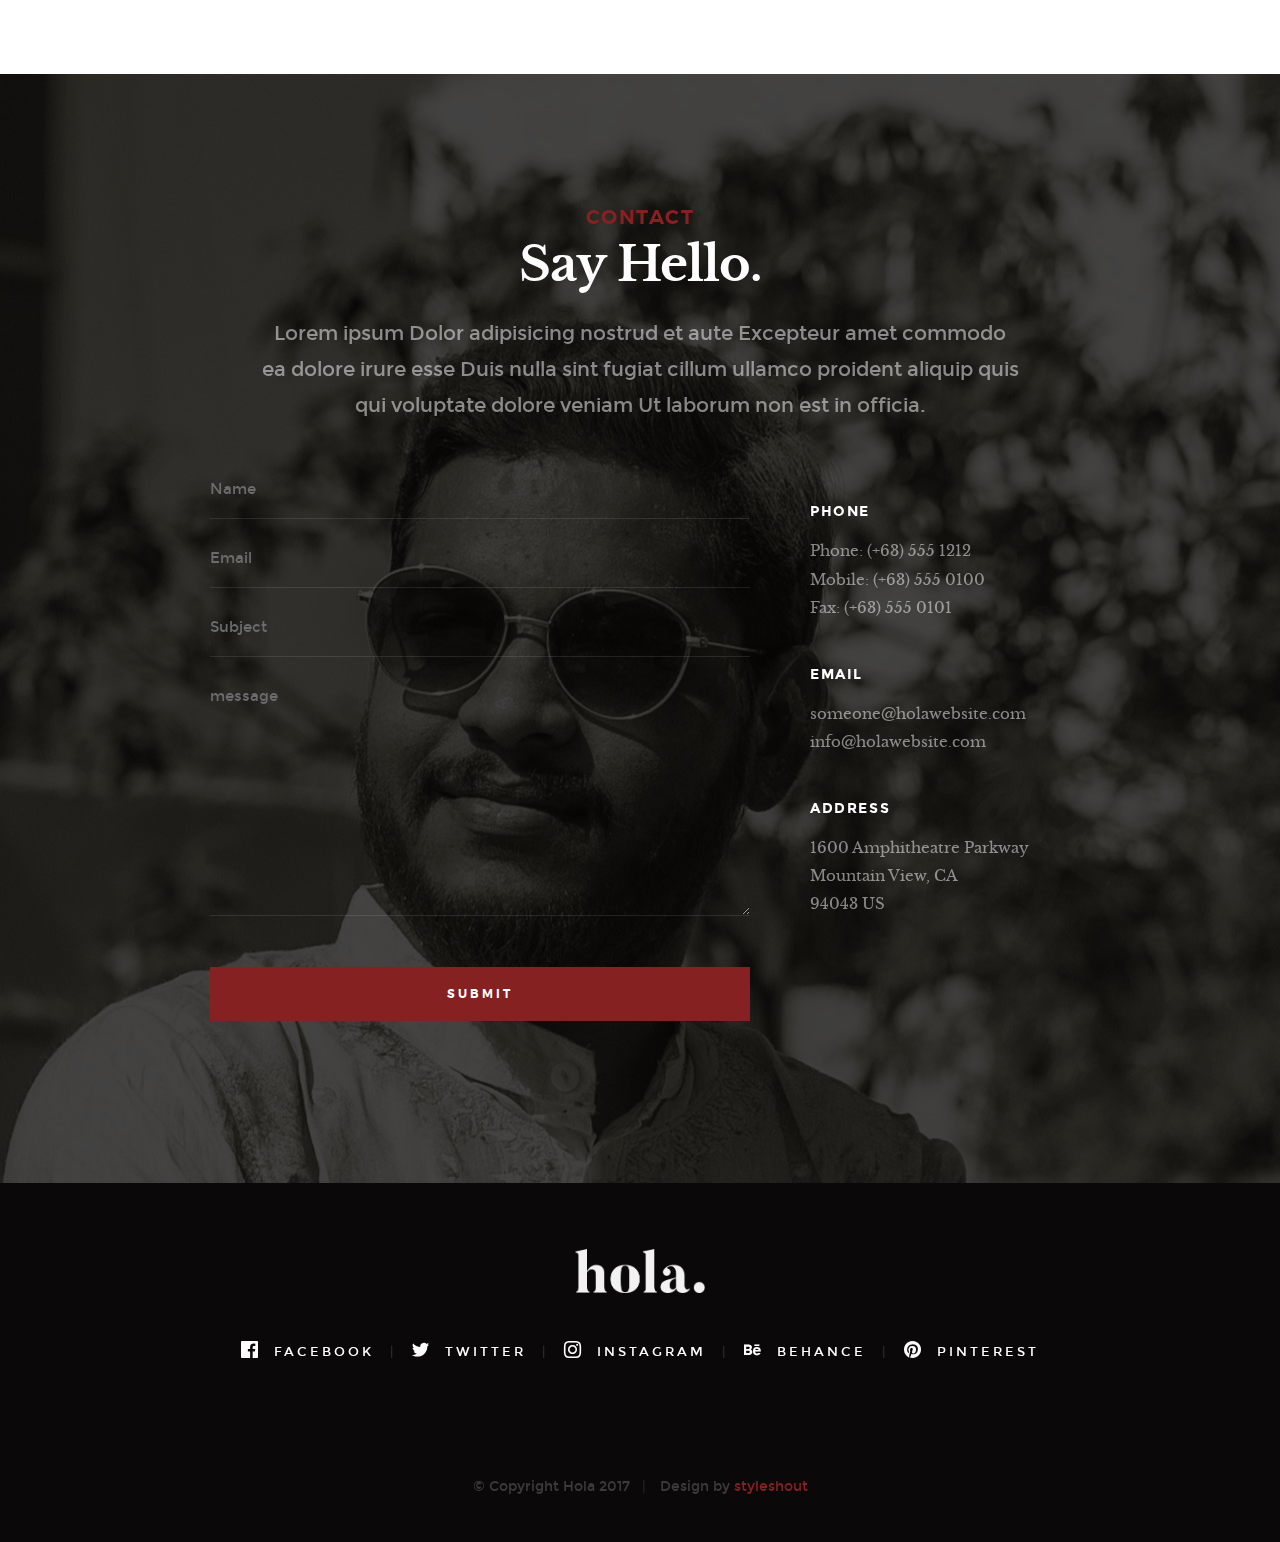
<file: styles.html>
<!DOCTYPE html>
<!--[if lt IE 9 ]><html class="no-js oldie" lang="en"> <![endif]-->
<!--[if IE 9 ]><html class="no-js oldie ie9" lang="en"> <![endif]-->
<!--[if (gte IE 9)|!(IE)]><!-->
<html class="no-js" lang="en">
<!--<![endif]-->

<head>

    <!--- basic page needs
   ================================================== -->
    <meta charset="utf-8">
    <title>Style Guide - Hola</title>
    <meta name="description" content="">
    <meta name="author" content="">

    <!-- mobile specific metas
   ================================================== -->
    <meta name="viewport" content="width=device-width, initial-scale=1">

    <!-- CSS
   ================================================== -->
    <link rel="stylesheet" href="css/base.css">
    <link rel="stylesheet" href="css/vendor.css">
    <link rel="stylesheet" href="css/main.css">

    <style type="text/css" media="screen">
        .s-styles { 
             background: white;
              padding-top: 15rem;
              padding-bottom: 12rem;
        }
     </style> 

    <!-- script
   ================================================== -->
    <script src="js/modernizr.js"></script>
    <script src="js/pace.min.js"></script>

    <!-- favicons
	================================================== -->
    <link rel="shortcut icon" href="favicon.ico" type="image/x-icon">
    <link rel="icon" href="favicon.ico" type="image/x-icon">

</head>

<body id="top">

    <!-- header
    ================================================== -->
    <header class="s-header">

        <div class="header-logo">
            <a class="site-logo" href="index.html"><img src="images/logo.png" alt="Homepage"></a>
        </div>

        <nav class="header-nav-wrap">
            <ul class="header-nav">
                <li><a href="index.html#home" title="home">Home</a></li>
                <li><a href="index.html#about" title="about">About</a></li>
                <li><a href="index.html#works" title="works">Works</a></li>
                <li class="current"><a href="blog.html" title="blog">Blog</a></li>
                <li><a href="index.html#contact" title="contact">Contact</a></li>	
            </ul>
        </nav>

        <a class="header-menu-toggle" href="#0"><span>Menu</span></a>

   </header> <!-- end s-header -->


   <!-- home
   ================================================== -->
   <section id="home" class="s-home page-hero target-section" data-parallax="scroll" data-image-src="images/hero-bg.jpg" data-natural-width=3000 data-natural-height=2000 data-position-y=center>
    
        <div class="overlay"></div>
        <div class="shadow-overlay"></div>

        <div class="home-content">

            <div class="row home-content__main">

                <h3>Hello There</h3>

                <h1>
                    I am Jonathan Doe. <br>
                    I am a graphic & UI/UX <br>
                    designer based in Somewhere.
                </h1>

                <div class="home-content__buttons">
                    <a href="index.html#works" class="btn btn--stroke">
                        Latest Projects
                    </a>
                    <a href="index.html#about" class="btn btn--stroke">
                        More About Me
                    </a>
                </div>

                <div class="home-content__scroll">
                    <a href="#styles" class="smoothscroll scroll-link">
                        <span>Scroll Down</span>
                    </a>
                </div>

            </div>

        </div> <!-- end home-content -->

        <ul class="home-social">
            <li>
                <a href="#"><i class="im im-facebook" aria-hidden="true"></i><span>Facebook</span></a>
            </li>
            <li>
                <a href="#"><i class="im im-twitter" aria-hidden="true"></i><span>Twiiter</span></a>
            </li>
            <li>
                <a href="#"><i class="im im-instagram" aria-hidden="true"></i><span>Instagram</span></a>
            </li>
            <li>
                <a href="#"><i class="im im-behance" aria-hidden="true"></i><span>Behance</span></a>
            </li>
            <li>
                <a href="#"><i class="im im-pinterest" aria-hidden="true"></i><span>Pinterest</span></a>
            </li>
        </ul> 
        <!-- end home-social -->

    </section> <!-- end s-home -->


    <!-- styles
    ================================================== -->
    <section id="styles" class="s-styles">
    
        <div class="row narrow section-intro add-bottom text-center">

            <div class="col-twelve tab-full">

                <h1>Style Guide.</h1>

                <p class="lead">Lorem ipsum Officia elit ad tempor dolore est ex incididunt incididunt occaecat culpa deserunt sunt labore in cillum ullamco magna in Excepteur consequat in reprehenderit proident mollit incididunt officia commodo.
                Duis ea officia sed dolor pariatur enim dolore dolore quis incididunt nulla exercitation commodo veniam et ea incididunt.</p>

            </div>

        </div>

        <div class="row">

            <div class="col-six tab-full">

                <h3>Paragraph and Image</h3>

                <p><a href="#"><img width="120" height="120" class="pull-left" alt="sample-image" src="images/sample-image.jpg"></a>
                Lorem ipsum dolor sit amet, consectetuer adipiscing elit. Donec libero. Suspendisse bibendum.Cras id urna. Morbi tincidunt, orci ac convallis aliquam, lectus turpis varius lorem, eu posuere nunc justo tempus leo. Donec mattis, purus nec placerat bibendum, dui pede condimentum odio, ac blandit ante orci ut diam. Cras fringilla magna. Phasellus suscipit, leo a pharetra condimentum, lorem tellus eleifend magna, eget fringilla velit magna id neque posuere nunc justo tempus leo. </p>

                <p>
                Lorem ipsum dolor sit amet, consectetuer adipiscing elit. Donec libero. Suspendisse bibendum. Cras id urna. Morbi tincidunt, orci ac convallis aliquam, lectus turpis varius lorem, eu posuere nunc justo tempus leo. Donec mattis, purus nec placerat bibendum, dui pede condimentumodio, ac blandit ante orci ut diam.	
                </p>

                <p>A <a href="#">link</a>,
                <abbr title="this really isn't a very good description">abbrebation</abbr>,
                <strong>strong text</strong>,
                <em>em text</em>,
                <del>deleted text</del>, and
                <mark>this is a mark text.</mark>
                <code>.code</code>
                </p>

            </div>

            <div class="col-six tab-full">

                <h3>Drop Caps</h3>

                <p class="drop-cap">Far far away, behind the word mountains, far from the countries Vokalia and Consonantia,
                there live the blind texts. Separated they live in Bookmarksgrove right at the coast of the
                Semantics, a large language ocean. A small river named Duden flows by their place and supplies it with the necessary regelialia. Morbi tincidunt, orci ac convallis aliquam, lectus turpis varius lorem, eu	posuere nunc justo tempus leo. Donec mattis, purus nec placerat bibendum, dui pede condimentum odio, ac blandit ante orci ut diam. Cras fringilla magna. Phasellus suscipit, leo a pharetra condimentum, lorem tellus eleifend magna, eget fringilla velit magna id neque.
                </p>

                <h3>Small Print</h3>

                <p>Buy one widget, get one free!
                <small>(While supplies last. Offer expires on the vernal equinox. Not valid in Ohio.)</small>
                </p>

            </div>

        </div> <!-- end row -->

        <div class="row">

            <div class="col-six tab-full">

                <h3>Pull Quotes</h3>

                <aside class="pull-quote">
                    <blockquote>
                    <p>It is a paradisematic country, in which roasted parts of
                    sentences fly into your mouth. Even the all-powerful Pointing has no control about the blind
                    texts it is an almost unorthographic life One day however a small line of blind text by the name
                    of Lorem Ipsum decided to leave for the far World of Grammar.</p>
                    </blockquote>
                </aside>

            </div>

            <div class="col-six tab-full">

                <h3>Block Quotes</h3>

                <blockquote cite="http://where-i-got-my-info-from.com">
                <p>Your work is going to fill a large part of your life, and the only way to be truly satisfied is
                to do what you believe is great work. And the only way to do great work is to love what you do.
                If you haven't found it yet, keep looking. Don't settle. As with all matters of the heart, you'll know when you find it.
                </p>
                <cite>
                   <a href="#">Steve Jobs</a>
                </cite>
                </blockquote>

                <blockquote>
                <p>Good design is as little design as possible.</p>
                <cite>Dieter Rams</cite>
                </blockquote>

            </div>

        </div> <!-- end row -->


        <div class="row half-bottom">

            <div class="col-six tab-full">

                <h3>Example Lists</h3>

                <ol>
                    <li>Here is an example</li>
                    <li>of an ordered list.</li>
                    <li>A parent list item.
                            <ul>
                                <li>one</li>
                                <li>two</li>
                                <li>three</li>
                        </ul>
                        </li>
                        <li>A list item.</li>
                    </ol>

                <ul class="disc">
                    <li>Here is an example</li>
                    <li>of an unordered list.</li>
                </ul>

                <h3>Definition Lists</h3>

                <h5>a) Multi-line Definitions (default) </h5>

                <dl>
                    <dt><strong>This is a term</strong></dt>
                        <dd>this is the definition of that term, which both live in a <code>dl</code>.</dd>
                    <dt><strong>Another Term</strong></dt>
                        <dd>And it gets a definition too, which is this line</dd>
                        <dd>This is a 2<sup>nd</sup> definition for a single term. A <code>dt</code> may be followed by multiple <code>dd</code>s.</dd>
                </dl>

            </div>

            <div class="col-six tab-full">

                <h3>Buttons</h3>

                <p>
                    <a class="btn btn--primary full-width" href="#0">Primary Button</a>
                    <a class="btn full-width" href="#0">Default Button</a>
                    <a class="btn btn--stroke full-width" href="#0">Stroke Button</a>
                </p>

                <h3>Skill Bars</h3>
                
                <ul class="skill-bars">
                    <li>
                    <div class="progress percent90"><span>90%</span></div>
                    <strong>HTML5</strong>
                    </li>
                    <li>
                    <div class="progress percent85"><span>85%</span></div>
                    <strong>CSS3</strong>
                    </li>
                    <li>
                    <div class="progress percent70"><span>70%</span></div>
                    <strong>JQuery</strong>
                    </li>
                    <li>
                    <div class="progress percent95"><span>95%</span></div>
                    <strong>PHP</strong>
                    </li>
                    <li>
                    <div class="progress percent75"><span>75%</span></div>
                    <strong>Wordpress</strong>
                    </li>
                    <li>
                    <div class="progress percent90"><span>90%</span></div>
                    <strong>Angular JS</strong>
                    </li>
                </ul>

            </div>

        </div> <!-- end row -->

        <div class="row half-bottom">

            <div class="col-six tab-full">
                    
                <h1>H1 Heading</h1>
                <p>Doloremque dolor voluptas est sequi omnis. Pariatur ut aut. Sed enim tempora qui veniam qui cum vel. 
                Voluptas odit at vitae minima. In assumenda ut. Voluptatem totam impedit accusantium reiciendis excepturi aut qui accusamus praesentium.</p>

                <h2>H2 Heading</h2>
                <p>Doloremque dolor voluptas est sequi omnis. Pariatur ut aut. Sed enim tempora qui veniam qui cum vel. 
                Voluptas odit at vitae minima. In assumenda ut. Voluptatem totam impedit accusantium reiciendis excepturi aut qui accusamus praesentium.</p>

                <h3>H3 Heading</h3>
                <p>Doloremque dolor voluptas est sequi omnis. Pariatur ut aut. Sed enim tempora qui veniam qui cum vel. 
                Voluptas odit at vitae minima. In assumenda ut. Voluptatem totam impedit accusantium reiciendis excepturi aut qui accusamus praesentium.</p>

            </div>

            <div class="col-six tab-full">
                    
                <h4>H4 Heading</h4>
                <p>Doloremque dolor voluptas est sequi omnis. Pariatur ut aut. Sed enim tempora qui veniam qui cum vel. 
                Voluptas odit at vitae minima. In assumenda ut. Voluptatem totam impedit accusantium reiciendis excepturi aut qui accusamus praesentium.</p>

                <h5>H5 Heading</h5>
                <p>Doloremque dolor voluptas est sequi omnis. Pariatur ut aut. Sed enim tempora qui veniam qui cum vel. 
                Voluptas odit at vitae minima. In assumenda ut. Voluptatem totam impedit accusantium reiciendis excepturi aut qui accusamus praesentium.</p>

                <h6>H6 Heading</h6>
                <p>Doloremque dolor voluptas est sequi omnis. Pariatur ut aut. Sed enim tempora qui veniam qui cum vel. 
                Voluptas odit at vitae minima. In assumenda ut. Voluptatem totam impedit accusantium reiciendis excepturi aut qui accusamus praesentium.</p>

            </div>

        </div>


        <div class="row half-bottom">

            <div class="col-twelve">

                    <h3>Stats Tabs</h3>

                <ul class="stats-tabs">
                    <li><a href="#">1,234 <em>Sasuke</em></a></li>
                    <li><a href="#">567 <em>Hinata</em></a></li>
                    <li><a href="#">23,456 <em>Naruto</em></a></li>
                    <li><a href="#">3,456 <em>Kiba</em></a></li>
                    <li><a href="#">456 <em>Shikamaru</em></a></li>
                    <li><a href="#">26 <em>Sakura</em></a></li>
                    </ul>

            </div>

        </div> <!-- end row -->


        <div class="row half-bottom">

            <div class="col-six tab-full">

                <h3>Responsive Image</h3>
                <p><img src="images/wheel-500.jpg" 
                    srcset="images/wheel-1000.jpg 1000w, 
                    images/wheel-500.jpg 500w" 
                    sizes="(max-width: 1000px) 100vw, 1000px" alt=""></p>

            </div>

            <div class="col-six tab-full">

                <h3>Responsive video</h3>

                <div class="video-container">
                <iframe src="http://player.vimeo.com/video/14592941?title=0&amp;byline=0&amp;portrait=0&amp;color=F64B39" width="500" height="281" frameborder="0" webkitallowfullscreen mozallowfullscreen allowfullscreen></iframe> 
                </div>

            </div>
          
        </div> <!-- end row -->


        <div class="row add-bottom">

            <div class="col-twelve">

                <h3>Tables</h3>
                <p>Be sure to use properly formed table markup with <code>&lt;thead&gt;</code> and <code>&lt;tbody&gt;</code> when building a <code>table</code>.</p>

                <div class="table-responsive">

                    <table>
                            <thead>
                            <tr>
                                <th>Name</th>
                                <th>Age</th>
                                <th>Sex</th>
                                <th>Location</th>
                            </tr>
                            </thead>
                            <tbody>
                            <tr>
                                <td>Naruto Uzumaki</td>
                                <td>16</td>
                                <td>Male</td>
                                <td>Konoha</td>
                            </tr>
                            <tr>
                                <td>Sakura Haruno</td>
                                <td>16</td>
                                <td>Female</td>
                                <td>Konoha</td>
                            </tr>
                            </tbody>
                    </table>

                </div>

            </div>
          
        </div> <!-- end row -->
    

        <div class="row">

            <div class="col-six tab-full">

                <h3>Form Styles</h3>

                <form>
                        <div>
                            <label for="sampleInput">Your email</label>
                            <input class="full-width" type="email" placeholder="test@mailbox.com" id="sampleInput">
                    </div>
                    <div>
                            <label for="sampleRecipientInput">Reason for contacting</label>
                            <div class="ss-custom-select">
                                <select class="full-width" id="sampleRecipientInput">
                                    <option value="Option 1">Questions</option>
                                    <option value="Option 2">Report</option>
                                    <option value="Option 3">Others</option>
                                </select>
                            </div>
                    </div>
                    
                        <label for="exampleMessage">Message</label>
                        <textarea class="full-width" placeholder="Your message" id="exampleMessage"></textarea>

                        <label class="add-bottom">
                            <input type="checkbox">
                            <span class="label-text">Send a copy to yourself</span>
                        </label>
                    
                        <input class="btn--primary" type="submit" value="Submit">

                </form>

            </div>

            <div class="col-six tab-full">

                <h3>Alert Boxes</h3>

                <br>
                
                <div class="alert-box alert-box--error hideit">
                    <p>Error Message. Your Message Goes Here.</p>
                    <i class="im im-x-mark alert-box__close"></i>
                </div><!-- /error -->
                        
                <div class="alert-box alert-box--success hideit">
                    <p>Success Message. Your Message Goes Here.</p>
                    <i class="im im-x-mark alert-box__close"></i>
                </div><!-- /success -->
                        
                <div class="alert-box alert-box--info hideit">
                    <p>Info Message. Your Message Goes Here.</p>
                    <i class="im im-x-mark alert-box__close"></i>
                </div><!-- /info -->
                        
                <div class="alert-box alert-box--notice hideit">
                    <p>Notice Message. Your Message Goes Here.</p>
                    <i class="im im-x-mark alert-box__close"></i>
                </div><!-- /notice -->
            
            </div>

        </div> <!-- end row -->

    </section> <!-- end styles -->


    <!-- s-contact
    ================================================== -->
    <section id="contact" class="s-contact target-section">

        <div class="overlay"></div>

        <div class="row narrow section-intro">
            <div class="col-full">
                <h3>Contact</h3>
                <h1>Say Hello.</h1>
                
                <p class="lead">Lorem ipsum Dolor adipisicing nostrud et aute Excepteur amet commodo ea dolore irure esse Duis nulla sint fugiat cillum ullamco proident aliquip quis qui voluptate dolore veniam Ut laborum non est in officia.</p>
            </div>
        </div>

        <div class="row contact__main">
            <div class="col-eight tab-full contact__form">
                <form name="contactForm" id="contactForm" method="post" action="">
                    <fieldset>
    
                    <div class="form-field">
                        <input name="contactName" type="text" id="contactName" placeholder="Name" value="" minlength="2" required="" aria-required="true" class="full-width">
                    </div>
                    <div class="form-field">
                        <input name="contactEmail" type="email" id="contactEmail" placeholder="Email" value="" required="" aria-required="true" class="full-width">
                    </div>
                    <div class="form-field">
                        <input name="contactSubject" type="text" id="contactSubject" placeholder="Subject" value="" class="full-width">
                    </div>                       
                    <div class="form-field">
                            <textarea name="contactMessage" id="contactMessage" placeholder="message" rows="10" cols="50" required="" aria-required="true" class="full-width"></textarea>
                        </div>                      
                    <div class="form-field">
                        <button class="full-width btn--primary">Submit</button>
                        <div class="submit-loader">
                            <div class="text-loader">Sending...</div>
                            <div class="s-loader">
                                <div class="bounce1"></div>
                                <div class="bounce2"></div>
                                <div class="bounce3"></div>
                            </div>
                        </div>
                    </div>
    
                    </fieldset>
                </form>

                <!-- contact-warning -->
                <div class="message-warning">
                        Something went wrong. Please try again.
                </div> 
            
                <!-- contact-success -->
                <div class="message-success">
                        Your message was sent, thank you!<br>
                </div>
                        
            </div>
            <div class="col-four tab-full contact__infos">
                <h4 class="h06">Phone</h4>
                <p>Phone: (+63) 555 1212<br>
                Mobile: (+63) 555 0100<br>
                Fax: (+63) 555 0101
                </p>

                <h4 class="h06">Email</h4>
                <p>someone@holawebsite.com<br>
                info@holawebsite.com
                </p>

                <h4 class="h06">Address</h4>
                <p>
                1600 Amphitheatre Parkway<br>
                Mountain View, CA<br>
                94043 US
                </p>
            </div>

        </div>

    </section> <!-- end s-contact -->


    <!-- footer
    ================================================== -->
    <footer>
            <div class="row">
                <div class="col-full">
    
                    <div class="footer-logo">
                        <a class="footer-site-logo" href="#0"><img src="images/logo.png" alt="Homepage"></a>
                    </div>
    
                    <ul class="footer-social">
                        <li><a href="#0">
                            <i class="im im-facebook" aria-hidden="true"></i>
                            <span>Facebook</span>
                        </a></li>
                        <li><a href="#0">
                            <i class="im im-twitter" aria-hidden="true"></i>
                            <span>Twitter</span>
                        </a></li>
                        <li><a href="#0">
                            <i class="im im-instagram" aria-hidden="true"></i>
                            <span>Instagram</span>
                        </a></li>
                        <li><a href="#0">
                            <i class="im im-behance" aria-hidden="true"></i>
                            <span>Behance</span>
                        </a></li>
                        <li><a href="#0">
                            <i class="im im-pinterest" aria-hidden="true"></i>
                            <span>Pinterest</span>
                        </a></li>
                    </ul>
                        
                </div>
            </div>
    
            <div class="row footer-bottom">
    
                <div class="col-twelve">
                    <div class="copyright">
                        <span>© Copyright Hola 2017</span> 
                        <span>Design by <a href="https://www.styleshout.com/">styleshout</a></span>	
                    </div>
    
                    <div class="go-top">
                    <a class="smoothscroll" title="Back to Top" href="#top"><i class="im im-arrow-up" aria-hidden="true"></i></a>
                    </div>
                </div>
    
            </div> <!-- end footer-bottom -->
    
        </footer> <!-- end footer -->
    
    
        <div id="preloader"> 
            <div id="loader"></div>
        </div>
    
    
        <!-- Java Script
        ================================================== -->
        <script src="js/jquery-3.2.1.min.js"></script>
        <script src="js/plugins.js"></script>
        <script src="js/main.js"></script>

</body>

</html>
</file>
<file: css/base.css>
/* =================================================================== 
 *
 *  Hola v1.0 Base Stylesheet
 *  10-02-2017
 *  ------------------------------------------------------------------
 *
 *  TOC:
 *  # Normalize
 *  # Basic/base setup styles
 *      ## Media
 *      ## Typography resets
 *      ## links
 *      ## inputs
 *  # grid
 *      ## medium size devices
 *      ## tablets
 *      ## mobile devices
 *      ## small mobile devices
 *  # block grids
 *      ## medium size devices
 *      ## tablets
 *      ## mobile devices
 *      ## small mobile devices
 *  # MISC
 *
 * =================================================================== */


/* ===================================================================
 * # normalize
 * normalize.css v5.0.0 | MIT License | 
 * github.com/necolas/normalize.css
 *
 * ------------------------------------------------------------------- */

html {
    font-family: sans-serif;
    line-height: 1.15;
    -ms-text-size-adjust: 100%;
    -webkit-text-size-adjust: 100%;
}

body {
    margin: 0;
}

article, aside, footer, header, nav, section {
    display: block;
}

h1 {
    font-size: 2em;
    margin: 0.67em 0;
}

figcaption, figure, main {
    display: block;
}

figure {
    margin: 1em 40px;
}

hr {
    box-sizing: content-box;
    height: 0;
    overflow: visible;
}

pre {
    font-family: monospace, monospace;
    font-size: 1em;
}

a {
    background-color: transparent;
    -webkit-text-decoration-skip: objects;
}

a:active, a:hover {
    outline-width: 0;
}

abbr[title] {
    border-bottom: none;
    text-decoration: underline;
    text-decoration: underline dotted;
}

b, strong {
    font-weight: inherit;
}

b, strong {
    font-weight: bolder;
}

code, kbd, samp {
    font-family: monospace, monospace;
    font-size: 1em;
}

dfn {
    font-style: italic;
}

mark {
    background-color: #ff0;
    color: #000;
}

small {
    font-size: 80%;
}

sub, sup {
    font-size: 75%;
    line-height: 0;
    position: relative;
    vertical-align: baseline;
}

sub {
    bottom: -0.25em;
}

sup {
    top: -0.5em;
}

audio, video {
    display: inline-block;
}

audio:not([controls]) {
    display: none;
    height: 0;
}

img {
    border-style: none;
}

svg:not(:root) {
    overflow: hidden;
}

button, input, optgroup, select, textarea {
    font-family: sans-serif;
    font-size: 100%;
    line-height: 1.15;
    margin: 0;
}

button, input {
    overflow: visible;
}

button, select {
    text-transform: none;
}

button, html [type="button"], [type="reset"], [type="submit"] {
    -webkit-appearance: button;
}

button::-moz-focus-inner, [type="button"]::-moz-focus-inner, [type="reset"]::-moz-focus-inner, [type="submit"]::-moz-focus-inner {
    border-style: none;
    padding: 0;
}

button:-moz-focusring, [type="button"]:-moz-focusring, [type="reset"]:-moz-focusring, [type="submit"]:-moz-focusring {
    outline: 1px dotted ButtonText;
}

fieldset {
    border: 1px solid #c0c0c0;
    margin: 0 2px;
    padding: 0.35em 0.625em 0.75em;
}

legend {
    box-sizing: border-box;
    color: inherit;
    display: table;
    max-width: 100%;
    padding: 0;
    white-space: normal;
}

progress {
    display: inline-block;
    vertical-align: baseline;
}

textarea {
    overflow: auto;
}

[type="checkbox"], [type="radio"] {
    box-sizing: border-box;
    padding: 0;
}

[type="number"]::-webkit-inner-spin-button, [type="number"]::-webkit-outer-spin-button {
    height: auto;
}

[type="search"] {
    -webkit-appearance: textfield;
    outline-offset: -2px;
}

[type="search"]::-webkit-search-cancel-button, [type="search"]::-webkit-search-decoration {
    -webkit-appearance: none;
}

::-webkit-file-upload-button {
    -webkit-appearance: button;
    font: inherit;
}

details, menu {
    display: block;
}

summary {
    display: list-item;
}

canvas {
    display: inline-block;
}

template {
    display: none;
}

[hidden] {
    display: none;
}


/* ===================================================================
 * # basic/base setup styles - (_basic.scss)
 *
 * ------------------------------------------------------------------- */

html {
    font-size: 62.5%;
    box-sizing: border-box;
}

*, *::before, *::after {
    box-sizing: inherit;
}

body {
    font-weight: normal;
    line-height: 1;
    word-wrap: break-word;
    text-rendering: optimizeLegibility;
    -webkit-overflow-scrolling: touch;
    -webkit-text-size-adjust: none;
}

body, input, button {
    -moz-osx-font-smoothing: grayscale;
    -webkit-font-smoothing: antialiased;
}


/* ------------------------------------------------------------------- 
 * ## Media - (_basic.scss)
 * ------------------------------------------------------------------- */

img, video {
    max-width: 100%;
    height: auto;
}


/* ------------------------------------------------------------------- 
 * ## Typography resets - (_basic.scss)
 * ------------------------------------------------------------------- */

div, dl, dt, dd, ul, ol, li, h1, h2, h3, h4, h5, h6, pre, form, p, blockquote, th, td {
    margin: 0;
    padding: 0;
}

h1, h2, h3, h4, h5, h6 {
    -webkit-font-smoothing: auto;
    -webkit-font-smoothing: antialiased;
    -webkit-font-variant-ligatures: common-ligatures;
    -moz-font-variant-ligatures: common-ligatures;
    font-variant-ligatures: common-ligatures;
    text-rendering: optimizeLegibility;
}

em, i {
    font-style: italic;
    line-height: inherit;
}

strong, b {
    font-weight: bold;
    line-height: inherit;
}

small {
    font-size: 60%;
    line-height: inherit;
}

ol, ul {
    list-style: none;
}

li {
    display: block;
}


/* ------------------------------------------------------------------- 
 * ## links - (_basic.scss)
 * ------------------------------------------------------------------- */

a {
    text-decoration: none;
    line-height: inherit;
}

a img {
    border: none;
}


/* ------------------------------------------------------------------- 
 * ## inputs - (_basic.scss)
 * ------------------------------------------------------------------- */

fieldset {
    margin: 0;
    padding: 0;
}

input[type="email"], 
input[type="number"], 
input[type="search"], 
input[type="text"], 
input[type="tel"], 
input[type="url"], 
input[type="password"], textarea {
    -webkit-appearance: none;
    -moz-appearance: none;
    -ms-appearance: none;
    -o-appearance: none;
    appearance: none;
}


/* ===================================================================
 * # grid - (_grid.scss)
 *
 * ------------------------------------------------------------------- */

.row {
    width: 94%;
    max-width: 1200px;
    margin: 0 auto;
}

.row:after {
    content: "";
    display: table;
    clear: both;
}

.row .row {
    width: auto;
    max-width: none;
    margin-left: -20px;
    margin-right: -20px;
}


/* column blocks
 * -------------------------------------- */

[class*="col-"] {
    float: left;
}

[class*="col-"] + [class*="col-"].end {
    float: right;
}

[class*="col-"] {
    padding: 0 20px;
}


/* column width classes 
 * -------------------------------------- */

.col-one {
    width: 8.33333%;
}

.col-two, .col-1-6 {
    width: 16.66667%;
}

.col-three, .col-1-4 {
    width: 25%;
}

.col-four, .col-1-3 {
    width: 33.33333%;
}

.col-five {
    width: 41.66667%;
}

.col-six, .col-1-2 {
    width: 50%;
}

.col-seven {
    width: 58.33333%;
}

.col-eight, .col-2-3 {
    width: 66.66667%;
}

.col-nine, .col-3-4 {
    width: 75%;
}

.col-ten, .col-5-6 {
    width: 83.33333%;
}

.col-eleven {
    width: 91.66667%;
}

.col-twelve, .col-full {
    width: 100%;
}


/* ------------------------------------------------------------------- 
 * ## medium size devices - (_grid.scss)
 * ------------------------------------------------------------------- */

@media only screen and (max-width: 1200px) {
    .row .row {
        margin-left: -15px;
        margin-right: -15px;
    }
    [class*="col-"] {
        padding: 0 15px;
    }
    .md-two, .md-1-6 {
        width: 16.66667%;
    }
    .md-one {
        width: 8.33333%;
    }
    .md-three, .md-1-4 {
        width: 25%;
    }
    .md-four, .md-1-3 {
        width: 33.33333%;
    }
    .md-five {
        width: 41.66667%;
    }
    .md-six, .md-1-2 {
        width: 50%;
    }
    .md-seven {
        width: 58.33333%;
    }
    .md-eight, .md-2-3 {
        width: 66.66667%;
    }
    .md-nine, .md-3-4 {
        width: 75%;
    }
    .md-ten, .md-5-6 {
        width: 83.33333%;
    }
    .md-eleven {
        width: 91.66667%;
    }
    .md-twelve, .md-full {
        width: 100%;
    }
}


/* ------------------------------------------------------------------- 
 * ## tablets - (_grid.scss)
 * ------------------------------------------------------------------- */

@media only screen and (max-width: 800px) {
    .row {
        width: 90%;
    }
    .tab-1-4 {
        width: 25%;
    }
    .tab-1-3 {
        width: 33.33333%;
    }
    .tab-1-2 {
        width: 50%;
    }
    .tab-2-3 {
        width: 66.66667%;
    }
    .tab-3-4 {
        width: 75%;
    }
    .tab-full {
        width: 100%;
    }
}


/* ------------------------------------------------------------------- 
 * ## mobile devices - (_grid.scss)
 * ------------------------------------------------------------------- */

@media only screen and (max-width: 600px) {
    .row {
        width: auto;
        padding-left: 25px;
        padding-right: 25px;
    }
    .row .row {
        margin-left: -10px;
        margin-right: -10px;
    }
    [class*="col-"] {
        padding: 0 10px;
    }
    .mob-1-4 {
        width: 25%;
    }
    .mob-1-3 {
        width: 33.33333%;
    }
    .mob-1-2 {
        width: 50%;
    }
    .mob-2-3 {
        width: 66.66667%;
    }
    .mob-3-4 {
        width: 75%;
    }
    .mob-full {
        width: 100%;
    }
}


/* ------------------------------------------------------------------- 
 * ## small mobile devices - (_grid.scss) 
 * ------------------------------------------------------------------- */


/* stack columns on small mobile devices
 * ------------------------------------------------------------------- */

@media only screen and (max-width: 400px) {
    .row .row {
        padding-left: 0;
        padding-right: 0;
        margin-left: 0;
        margin-right: 0;
    }
    [class*="col-"] {
        width: 100% !important;
        float: none !important;
        clear: both !important;
        margin-left: 0;
        margin-right: 0;
        padding: 0;
    }
    [class*="col-"] + [class*="col-"].end {
        float: none;
    }
}


/* ===================================================================
 * # block grids - (_grid.scss)
 * ------------------------------------------------------------------- */


/*   Equally-sized columns define at row level
 * ------------------------------------------------------------------- */

[class*="block-"]:after {
    content: "";
    display: table;
    clear: both;
}

.block-1-6 .col-block {
    width: 16.66667%;
}

.block-1-5 .col-block {
    width: 20%;
}

.block-1-4 .col-block {
    width: 25%;
}

.block-1-3 .col-block {
    width: 33.33333%;
}

.block-1-2 .col-block {
    width: 50%;
}


/**
 * Clearing for block grid columns. Allow columns with 
 * different heights to align properly.
 */

.block-1-6 .col-block:nth-child(6n+1), 
.block-1-5 .col-block:nth-child(5n+1), 
.block-1-4 .col-block:nth-child(4n+1), 
.block-1-3 .col-block:nth-child(3n+1), 
.block-1-2 .col-block:nth-child(2n+1) {
    clear: both;
}


/* ------------------------------------------------------------------- 
 * ## medium size devices - (_grid.scss)
 * ------------------------------------------------------------------- */

@media only screen and (max-width: 1200px) {
    .block-m-1-6 .col-block {
        width: 16.66667%;
    }
    .block-m-1-5 .col-block {
        width: 20%;
    }
    .block-m-1-4 .col-block {
        width: 25%;
    }
    .block-m-1-3 .col-block {
        width: 33.33333%;
    }
    .block-m-1-2 .col-block {
        width: 50%;
    }
    .block-m-full .col-block {
        width: 100%;
        clear: both;
    }
    [class*="block-m-"] .bgrid:nth-child(n) {
        clear: none;
    }
    .block-m-1-6 .col-block:nth-child(6n+1), 
    .block-m-1-5 .col-block:nth-child(5n+1), 
    .block-m-1-4 .col-block:nth-child(4n+1), 
    .block-m-1-3 .col-block:nth-child(3n+1), 
    .block-m-1-2 .col-block:nth-child(2n+1) {
        clear: both;
    }
}


/* ------------------------------------------------------------------- 
 * ## tablets - (_grid.scss)
 * ------------------------------------------------------------------- */

@media only screen and (max-width: 800px) {
    .block-tab-1-6 .col-block {
        width: 16.66667%;
    }
    .block-tab-1-5 .col-block {
        width: 20%;
    }
    .block-tab-1-4 .col-block {
        width: 25%;
    }
    .block-tab-1-3 .col-block {
        width: 33.33333%;
    }
    .block-tab-1-2 .col-block {
        width: 50%;
    }
    .block-tab-full .col-block {
        width: 100%;
        clear: both;
    }
    [class*="block-tab-"] .bgrid:nth-child(n) {
        clear: none;
    }
    .block-tab-1-6 .col-block:nth-child(6n+1), 
    .block-tab-1-6 .col-block:nth-child(5n+1), 
    .block-tab-1-4 .col-block:nth-child(4n+1), 
    .block-tab-1-3 .col-block:nth-child(3n+1), 
    .block-tab-1-2 .col-block:nth-child(2n+1) {
        clear: both;
    }
}


/* ------------------------------------------------------------------- 
 * ## mobile devices - (_grid.scss)
 * ------------------------------------------------------------------- */

@media only screen and (max-width: 600px) {
    .block-mob-1-6 .col-block {
        width: 16.66667%;
    }
    .block-mob-1-5 .col-block {
        width: 20%;
    }
    .block-mob-1-4 .col-block {
        width: 25%;
    }
    .block-mob-1-3 .col-block {
        width: 33.33333%;
    }
    .block-mob-1-2 .col-block {
        width: 50%;
    }
    .block-mob-full .col-block {
        width: 100%;
        clear: both;
    }
    [class*="block-mob-"] .bgrid:nth-child(n) {
        clear: none;
    }
    .block-mob-1-6 .col-block:nth-child(6n+1), 
    .block-mob-1-5 .col-block:nth-child(5n+1), 
    .block-mob-1-4 .col-block:nth-child(4n+1), 
    .block-mob-1-3 .col-block:nth-child(3n+1), 
    .block-mob-1-2 .col-block:nth-child(2n+1) {
        clear: both;
    }
}


/* ------------------------------------------------------------------- 
 * ## small mobile devices - (_grid.scss) 
 * ------------------------------------------------------------------- */


/* stack columns on small mobile devices
 * ------------------------------------------------------------------- */

@media only screen and (max-width: 400px) {
    .stack .col-block {
        width: 100% !important;
        float: none !important;
        clear: both !important;
        margin-left: 0;
        margin-right: 0;
    }
}


/* ===================================================================
 * # MISC  - (_grid.scss)
 *
 * ------------------------------------------------------------------- */

.group:after {
    content: "";
    display: table;
    clear: both;
}


/* Misc Helper Styles
 * -------------------------------------- */

.is-hidden {
    display: none;
}

.is-invisible {
    visibility: hidden;
}

.antialiased {
    -webkit-font-smoothing: antialiased;
    -moz-osx-font-smoothing: grayscale;
}

.overflow-hidden {
    overflow: hidden;
}

.remove-bottom {
    margin-bottom: 0;
}

.half-bottom {
    margin-bottom: 1.5rem !important;
}

.add-bottom {
    margin-bottom: 3rem !important;
}

.no-border {
    border: none;
}

.full-width {
    width: 100%;
}

.text-center {
    text-align: center;
}

.text-left {
    text-align: left;
}

.text-right {
    text-align: right;
}

.pull-left {
    float: left;
}

.pull-right {
    float: right;
}

.align-center {
    margin-left: auto;
    margin-right: auto;
    text-align: center;
}
</file>
<file: css/vendor.css>
/* =================================================================== 
 *
 *  Hola v1.0 Vendor/Third Party CSS 
 *  10-02-2017
 *  ------------------------------------------------------------------
 *
 *  TOC:
 *  # Slick slider
 *  # PhotoSwipe Skin
 *  # Prettyprint GitHub Theme
 *
 * =================================================================== */


/* ===================================================================
 * # slick slider
 *
 * ------------------------------------------------------------------- */

.slick-slider {
    position: relative;
    display: block;
    box-sizing: border-box;
    -webkit-touch-callout: none;
    -webkit-user-select: none;
    -khtml-user-select: none;
    -moz-user-select: none;
    -ms-user-select: none;
    user-select: none;
    -ms-touch-action: pan-y;
    touch-action: pan-y;
    -webkit-tap-highlight-color: transparent;
}

.slick-list {
    position: relative;
    overflow: hidden;
    display: block;
    margin: 0;
    padding: 0;
}

.slick-list:focus {
    outline: none;
}

.slick-list.dragging {
    cursor: pointer;
    cursor: hand;
}

.slick-slider .slick-track, .slick-slider .slick-list {
    -webkit-transform: translate3d(0, 0, 0);
    -moz-transform: translate3d(0, 0, 0);
    -ms-transform: translate3d(0, 0, 0);
    -o-transform: translate3d(0, 0, 0);
    transform: translate3d(0, 0, 0);
}

.slick-track {
    position: relative;
    left: 0;
    top: 0;
    display: block;
}

.slick-track:before, .slick-track:after {
    content: "";
    display: table;
}

.slick-track:after {
    clear: both;
}

.slick-loading .slick-track {
    visibility: hidden;
}

.slick-slide {
    float: left;
    height: 100%;
    min-height: 1px;
    display: none;
}

[dir="rtl"] .slick-slide {
    float: right;
}

.slick-slide img {
    display: block;
}

.slick-slide.slick-loading img {
    display: none;
}

.slick-slide.dragging img {
    pointer-events: none;
}

.slick-initialized .slick-slide {
    display: block;
}

.slick-loading .slick-slide {
    visibility: hidden;
}

.slick-vertical .slick-slide {
    display: block;
    height: auto;
    border: 1px solid transparent;
}

.slick-arrow.slick-hidden {
    display: none;
}


/*! PhotoSwipe main CSS by Dmitry Semenov | photoswipe.com | MIT license */


/*
	Styles for basic PhotoSwipe functionality (sliding area, open/close transitions)
*/


/* pswp = photoswipe */

.pswp {
    display: none;
    position: absolute;
    width: 100%;
    height: 100%;
    left: 0;
    top: 0;
    overflow: hidden;
    -ms-touch-action: none;
    touch-action: none;
    z-index: 1500;
    -webkit-text-size-adjust: 100%;
    /* create separate layer, to avoid paint on window.onscroll in webkit/blink */
    -webkit-backface-visibility: hidden;
    outline: none;
}

.pswp * {
    -webkit-box-sizing: border-box;
    box-sizing: border-box;
}

.pswp img {
    max-width: none;
}


/* style is added when JS option showHideOpacity is set to true */

.pswp--animate_opacity {
    /* 0.001, because opacity:0 doesn't trigger Paint action, which causes lag at start of transition */
    opacity: 0.001;
    will-change: opacity;
    /* for open/close transition */
    -webkit-transition: opacity 333ms cubic-bezier(0.4, 0, 0.22, 1);
    transition: opacity 333ms cubic-bezier(0.4, 0, 0.22, 1);
}

.pswp--open {
    display: block;
}

.pswp--zoom-allowed .pswp__img {
    /* autoprefixer: off */
    cursor: -webkit-zoom-in;
    cursor: -moz-zoom-in;
    cursor: zoom-in;
}

.pswp--zoomed-in .pswp__img {
    /* autoprefixer: off */
    cursor: -webkit-grab;
    cursor: -moz-grab;
    cursor: grab;
}

.pswp--dragging .pswp__img {
    /* autoprefixer: off */
    cursor: -webkit-grabbing;
    cursor: -moz-grabbing;
    cursor: grabbing;
}


/*
	Background is added as a separate element.
	As animating opacity is much faster than animating rgba() background-color.
*/

.pswp__bg {
    position: absolute;
    left: 0;
    top: 0;
    width: 100%;
    height: 100%;
    background: #000;
    opacity: 0;
    -webkit-transform: translateZ(0);
    transform: translateZ(0);
    -webkit-backface-visibility: hidden;
    will-change: opacity;
}

.pswp__scroll-wrap {
    position: absolute;
    left: 0;
    top: 0;
    width: 100%;
    height: 100%;
    overflow: hidden;
}

.pswp__container, .pswp__zoom-wrap {
    -ms-touch-action: none;
    touch-action: none;
    position: absolute;
    left: 0;
    right: 0;
    top: 0;
    bottom: 0;
}


/* Prevent selection and tap highlights */

.pswp__container, .pswp__img {
    -webkit-user-select: none;
    -moz-user-select: none;
    -ms-user-select: none;
    user-select: none;
    -webkit-tap-highlight-color: transparent;
    -webkit-touch-callout: none;
}

.pswp__zoom-wrap {
    position: absolute;
    width: 100%;
    -webkit-transform-origin: left top;
    -ms-transform-origin: left top;
    transform-origin: left top;
    /* for open/close transition */
    -webkit-transition: -webkit-transform 333ms cubic-bezier(0.4, 0, 0.22, 1);
    transition: transform 333ms cubic-bezier(0.4, 0, 0.22, 1);
}

.pswp__bg {
    will-change: opacity;
    /* for open/close transition */
    -webkit-transition: opacity 333ms cubic-bezier(0.4, 0, 0.22, 1);
    transition: opacity 333ms cubic-bezier(0.4, 0, 0.22, 1);
}

.pswp--animated-in .pswp__bg, .pswp--animated-in .pswp__zoom-wrap {
    -webkit-transition: none;
    transition: none;
}

.pswp__container, .pswp__zoom-wrap {
    -webkit-backface-visibility: hidden;
}

.pswp__item {
    position: absolute;
    left: 0;
    right: 0;
    top: 0;
    bottom: 0;
    overflow: hidden;
}

.pswp__img {
    position: absolute;
    width: auto;
    height: auto;
    top: 0;
    left: 0;
}


/*
	stretched thumbnail or div placeholder element (see below)
	style is added to avoid flickering in webkit/blink when layers overlap
*/

.pswp__img--placeholder {
    -webkit-backface-visibility: hidden;
}


/*
	div element that matches size of large image
	large image loads on top of it
*/

.pswp__img--placeholder--blank {
    background: #222;
}

.pswp--ie .pswp__img {
    width: 100% !important;
    height: auto !important;
    left: 0;
    top: 0;
}


/*
	Error message appears when image is not loaded
	(JS option errorMsg controls markup)
*/

.pswp__error-msg {
    position: absolute;
    left: 0;
    top: 50%;
    width: 100%;
    text-align: center;
    font-size: 14px;
    line-height: 16px;
    margin-top: -8px;
    color: #CCC;
}

.pswp__error-msg a {
    color: #CCC;
    text-decoration: underline;
}


/* ===================================================================
 * # PhotoSwipe Skin
 *
 * ------------------------------------------------------------------- */


/*
    Contents:

    1. Buttons
    2. Share modal and links
    3. Index indicator ("1 of X" counter)
    4. Caption
    5. Loading indicator
    6. Additional styles (root element, top bar, idle state, hidden state, etc.)
*/


/* -------------------------------------------------------------------
 * ## 1. buttons
 * ------------------------------------------------------------------- */


/* <button> css reset */

.pswp__button {
    width: 44px;
    height: 44px;
    line-height: 1;
    position: relative;
    background: none;
    cursor: pointer;
    overflow: visible;
    -webkit-appearance: none;
    display: block;
    border: 0;
    padding: 0;
    margin: 0;
    float: right;
    opacity: 0.6;
    -webkit-transition: opacity 0.2s;
    transition: opacity 0.2s;
    -webkit-box-shadow: none;
    box-shadow: none;
}

.pswp__button:focus, .pswp__button:hover {
    opacity: 1;
    background-color: transparent;
}

.pswp__button:active {
    outline: none;
    opacity: 0.9;
}

.pswp__button::-moz-focus-inner {
    padding: 0;
    border: 0;
}


/* 
pswp__ui--over-close class it added when mouse is 
over element that should close gallery 
*/

.pswp__ui--over-close .pswp__button--close {
    opacity: 1;
}

.pswp__button, .pswp__button--arrow--left:before, .pswp__button--arrow--right:before {
    background: url(../images/photoswipe/default-skin.png) 0 0 no-repeat;
    background-size: 264px 88px;
    width: 44px;
    height: 44px;
}

@media (-webkit-min-device-pixel-ratio: 1.1), (-webkit-min-device-pixel-ratio: 1.09375), (min-resolution: 105dpi), (min-resolution: 1.1dppx) {
    /* Serve SVG sprite if browser supports SVG and resolution is more than 105dpi */
    .pswp--svg .pswp__button, .pswp--svg .pswp__button--arrow--left:before, .pswp--svg .pswp__button--arrow--right:before {
        background-image: url(images/photoswipe/default-skin.svg);
    }
    .pswp--svg .pswp__button--arrow--left, .pswp--svg .pswp__button--arrow--right {
        background: none;
    }
}

.pswp__button--close {
    background-position: 0 -44px;
}

.pswp__button--share {
    background-position: -44px -44px;
}

.pswp__button--fs {
    display: none;
}

.pswp--supports-fs .pswp__button--fs {
    display: block;
}

.pswp--fs .pswp__button--fs {
    background-position: -44px 0;
}

.pswp__button--zoom {
    display: none;
    background-position: -88px 0;
}

.pswp--zoom-allowed .pswp__button--zoom {
    display: block;
}

.pswp--zoomed-in .pswp__button--zoom {
    background-position: -132px 0;
}


/* no arrows on touch screens */

.pswp--touch .pswp__button--arrow--left, .pswp--touch .pswp__button--arrow--right {
    visibility: hidden;
}


/*
Arrow buttons hit area
(icon is added to :before pseudo-element)
*/

.pswp__button--arrow--left, .pswp__button--arrow--right {
    background: none;
    top: 50%;
    margin-top: -22px;
    width: 30px;
    height: 32px;
    position: absolute;
}

.pswp__button--arrow--left {
    left: 12px;
}

.pswp__button--arrow--right {
    right: 12px;
}

.pswp__button--arrow--left:before, .pswp__button--arrow--right:before {
    content: '';
    top: 0;
    background-color: rgba(0, 0, 0, 0.3);
    height: 30px;
    width: 32px;
    position: absolute;
    border-radius: 3px;
}

.pswp__button--arrow--left:before {
    left: 6px;
    background-position: -138px -44px;
}

.pswp__button--arrow--right:before {
    right: 6px;
    background-position: -94px -44px;
}


/* -------------------------------------------------------------------
 * ## 2. Share modal/popup and links
 * ------------------------------------------------------------------- */

.pswp__counter, .pswp__share-modal {
    -webkit-user-select: none;
    -moz-user-select: none;
    -ms-user-select: none;
    user-select: none;
}

.pswp__share-modal {
    display: block;
    background: rgba(0, 0, 0, 0.5);
    width: 100%;
    height: 100%;
    top: 0;
    left: 0;
    padding: 10px;
    position: absolute;
    z-index: 1600;
    opacity: 0;
    -webkit-transition: opacity 0.25s ease-out;
    transition: opacity 0.25s ease-out;
    -webkit-backface-visibility: hidden;
    will-change: opacity;
}

.pswp__share-modal--hidden {
    display: none;
}

.pswp__share-tooltip {
    z-index: 1620;
    position: absolute;
    background: #FFF;
    top: 56px;
    border-radius: 3px;
    display: block;
    width: auto;
    right: 44px;
    -webkit-box-shadow: 0 2px 5px rgba(0, 0, 0, 0.25);
    box-shadow: 0 2px 5px rgba(0, 0, 0, 0.25);
    -webkit-transform: translateY(6px);
    -ms-transform: translateY(6px);
    transform: translateY(6px);
    -webkit-transition: -webkit-transform 0.25s;
    transition: transform 0.25s;
    -webkit-backface-visibility: hidden;
    will-change: transform;
}

.pswp__share-tooltip a {
    display: block;
    padding: 9px 15px;
    color: #000;
    text-decoration: none;
    font-size: 13px;
    line-height: 18px;
}

.pswp__share-tooltip a:hover {
    text-decoration: none;
    color: #000;
}

.pswp__share-tooltip a:first-child {
    /* round corners on the first/last list item */
    border-radius: 3px 3px 0 0;
}

.pswp__share-tooltip a:last-child {
    border-radius: 0 0 3px 3px;
}

.pswp__share-modal--fade-in {
    opacity: 1;
}

.pswp__share-modal--fade-in .pswp__share-tooltip {
    -webkit-transform: translateY(0);
    -ms-transform: translateY(0);
    transform: translateY(0);
}


/* increase size of share links on touch devices */

.pswp--touch .pswp__share-tooltip a {
    padding: 16px 12px;
}

a.pswp__share--facebook:before {
    content: '';
    display: block;
    width: 0;
    height: 0;
    position: absolute;
    top: -12px;
    right: 15px;
    border: 6px solid transparent;
    border-bottom-color: #FFF;
    -webkit-pointer-events: none;
    -moz-pointer-events: none;
    pointer-events: none;
}

a.pswp__share--facebook:hover {
    background: #3E5C9A;
    color: #FFF;
}

a.pswp__share--facebook:hover:before {
    border-bottom-color: #3E5C9A;
}

a.pswp__share--twitter:hover {
    background: #55ACEE;
    color: #FFF;
}

a.pswp__share--pinterest:hover {
    background: #CCC;
    color: #CE272D;
}

a.pswp__share--download:hover {
    background: #DDD;
}


/* -------------------------------------------------------------------
 * ## 3. Index indicator ("1 of X" counter)
 * ------------------------------------------------------------------- */

.pswp__counter {
    position: absolute;
    left: 6px;
    top: 0;
    height: 44px;
    font-size: 13px;
    line-height: 44px;
    color: #FFF;
    opacity: 0.75;
    padding: 0 10px;
}


/* -------------------------------------------------------------------
 * ## 4. Caption
 * ------------------------------------------------------------------- */

.pswp__caption {
    position: absolute;
    left: 0;
    bottom: 0;
    width: 100%;
    min-height: 45px;
}

.pswp__caption h4 {
    font-size: 1.8rem;
    line-height: 1.333;
    margin: 0 0 .6rem;
    color: #FFFFFF;
}

.pswp__caption small {
    font-size: 11px;
    color: rgba(255, 255, 255, 0.5);
}

.pswp__caption__center {
    text-align: center;
    max-width: 900px;
    margin: 0 auto;
    font-size: 13px;
    padding: 10px;
    line-height: 20px;
    color: rgba(255, 255, 255, 0.5);
}

.pswp__caption--empty {
    display: none;
}


/* Fake caption element, used to calculate height of next/prev image */

.pswp__caption--fake {
    visibility: hidden;
}


/* -------------------------------------------------------------------
 * ## 5. Loading indicator (preloader)
 * You can play with it here - http://codepen.io/dimsemenov/pen/yyBWoR
 * ------------------------------------------------------------------- */

.pswp__preloader {
    width: 44px;
    height: 44px;
    position: absolute;
    top: 0;
    left: 50%;
    margin-left: -22px;
    opacity: 0;
    -webkit-transition: opacity 0.25s ease-out;
    transition: opacity 0.25s ease-out;
    will-change: opacity;
    direction: ltr;
}

.pswp__preloader__icn {
    width: 20px;
    height: 20px;
    margin: 12px;
}

.pswp__preloader--active {
    opacity: 1;
}

.pswp__preloader--active .pswp__preloader__icn {
    /* We use .gif in browsers that don't support CSS animation */
    background: url(..images/photoswipe/preloader.gif) 0 0 no-repeat;
}

.pswp--css_animation .pswp__preloader--active {
    opacity: 1;
}

.pswp--css_animation .pswp__preloader--active .pswp__preloader__icn {
    -webkit-animation: clockwise 500ms linear infinite;
    animation: clockwise 500ms linear infinite;
}

.pswp--css_animation .pswp__preloader--active .pswp__preloader__donut {
    -webkit-animation: donut-rotate 1000ms cubic-bezier(0.4, 0, 0.22, 1) infinite;
    animation: donut-rotate 1000ms cubic-bezier(0.4, 0, 0.22, 1) infinite;
}

.pswp--css_animation .pswp__preloader__icn {
    background: none;
    opacity: 0.75;
    width: 14px;
    height: 14px;
    position: absolute;
    left: 15px;
    top: 15px;
    margin: 0;
}

.pswp--css_animation .pswp__preloader__cut {
    /* 
			The idea of animating inner circle is based on Polymer ("material") loading indicator 
			 by Keanu Lee https://blog.keanulee.com/2014/10/20/the-tale-of-three-spinners.html
		*/
    position: relative;
    width: 7px;
    height: 14px;
    overflow: hidden;
}

.pswp--css_animation .pswp__preloader__donut {
    -webkit-box-sizing: border-box;
    box-sizing: border-box;
    width: 14px;
    height: 14px;
    border: 2px solid #FFF;
    border-radius: 50%;
    border-left-color: transparent;
    border-bottom-color: transparent;
    position: absolute;
    top: 0;
    left: 0;
    background: none;
    margin: 0;
}

@media screen and (max-width: 1024px) {
    .pswp__preloader {
        position: relative;
        left: auto;
        top: auto;
        margin: 0;
        float: right;
    }
}

@-webkit-keyframes clockwise {
    0% {
        -webkit-transform: rotate(0deg);
        transform: rotate(0deg);
    }
    100% {
        -webkit-transform: rotate(360deg);
        transform: rotate(360deg);
    }
}

@keyframes clockwise {
    0% {
        -webkit-transform: rotate(0deg);
        transform: rotate(0deg);
    }
    100% {
        -webkit-transform: rotate(360deg);
        transform: rotate(360deg);
    }
}

@-webkit-keyframes donut-rotate {
    0% {
        -webkit-transform: rotate(0);
        transform: rotate(0);
    }
    50% {
        -webkit-transform: rotate(-140deg);
        transform: rotate(-140deg);
    }
    100% {
        -webkit-transform: rotate(0);
        transform: rotate(0);
    }
}

@keyframes donut-rotate {
    0% {
        -webkit-transform: rotate(0);
        transform: rotate(0);
    }
    50% {
        -webkit-transform: rotate(-140deg);
        transform: rotate(-140deg);
    }
    100% {
        -webkit-transform: rotate(0);
        transform: rotate(0);
    }
}


/* -------------------------------------------------------------------
 * ## 6. additional styles
 * ------------------------------------------------------------------- */


/* root element of UI */

.pswp {
    font-family: "montserrat-regular", sans-serif;
}

.pswp__ui {
    -webkit-font-smoothing: auto;
    visibility: visible;
    opacity: 1;
    z-index: 1550;
}


/* top black bar with buttons and "1 of X" indicator */

.pswp__top-bar {
    position: absolute;
    left: 0;
    top: 0;
    height: 44px;
    width: 100%;
    padding: 0 6px;
}

.pswp__caption, .pswp__top-bar, .pswp--has_mouse .pswp__button--arrow--left, .pswp--has_mouse .pswp__button--arrow--right {
    -webkit-backface-visibility: hidden;
    will-change: opacity;
    -webkit-transition: opacity 333ms cubic-bezier(0.4, 0, 0.22, 1);
    transition: opacity 333ms cubic-bezier(0.4, 0, 0.22, 1);
}


/* pswp--has_mouse class is added only when two subsequent mousemove events occur */

.pswp--has_mouse .pswp__button--arrow--left, .pswp--has_mouse .pswp__button--arrow--right {
    visibility: visible;
}

.pswp__top-bar, .pswp__caption {
    background-color: rgba(0, 0, 0, 0.5);
}


/* pswp__ui--fit class is added when main image "fits" between top bar and bottom bar (caption) */

.pswp__ui--fit .pswp__top-bar, .pswp__ui--fit .pswp__caption {
    background-color: rgba(0, 0, 0, 0.3);
}


/* pswp__ui--idle class is added when mouse isn't moving for several seconds (JS option timeToIdle) */

.pswp__ui--idle .pswp__top-bar {
    opacity: 0;
}

.pswp__ui--idle .pswp__button--arrow--left, .pswp__ui--idle .pswp__button--arrow--right {
    opacity: 0;
}


/*
	pswp__ui--hidden class is added when controls are hidden
	e.g. when user taps to toggle visibility of controls
*/

.pswp__ui--hidden .pswp__top-bar, .pswp__ui--hidden .pswp__caption, .pswp__ui--hidden .pswp__button--arrow--left, .pswp__ui--hidden .pswp__button--arrow--right {
    /* Force paint & create composition layer for controls. */
    opacity: 0.001;
}


/* pswp__ui--one-slide class is added when there is just one item in gallery */

.pswp__ui--one-slide .pswp__button--arrow--left, .pswp__ui--one-slide .pswp__button--arrow--right, .pswp__ui--one-slide .pswp__counter {
    display: none;
}

.pswp__element--disabled {
    display: none !important;
}

.pswp--minimal--dark .pswp__top-bar {
    background: none;
}


/* ===================================================================
 * # Prettyprint GitHub Theme
 *
 * ------------------------------------------------------------------- */

.prettyprint {
    background: #F1F1F1;
    font-family: Menlo, 'Bitstream Vera Sans Mono', 'DejaVu Sans Mono', Monaco, Consolas, monospace;
    font-size: 12px;
    line-height: 1.5;
    border-radius: 3px;
    border: none;
}

.pln {
    color: #333333;
}

@media screen {
    .str {
        color: #dd1144;
    }
    .kwd {
        color: #333333;
    }
    .com {
        color: #999988;
    }
    .typ {
        color: #445588;
    }
    .lit {
        color: #445588;
    }
    .pun {
        color: #333333;
    }
    .opn {
        color: #333333;
    }
    .clo {
        color: #333333;
    }
    .tag {
        color: navy;
    }
    .atn {
        color: teal;
    }
    .atv {
        color: #dd1144;
    }
    .dec {
        color: #333333;
    }
    .var {
        color: teal;
    }
    .fun {
        color: #990000;
    }
}

@media print, projection {
    .str {
        color: #006600;
    }
    .kwd {
        color: #006;
        font-weight: bold;
    }
    .com {
        color: #600;
        font-style: italic;
    }
    .typ {
        color: #404;
        font-weight: bold;
    }
    .lit {
        color: #004444;
    }
    .pun, .opn, .clo {
        color: #444400;
    }
    .tag {
        color: #006;
        font-weight: bold;
    }
    .atn {
        color: #440044;
    }
    .atv {
        color: #006600;
    }
}


/* Specify class=linenums on a pre to get line numbering */

ol.linenums {
    margin-top: 0;
    margin-bottom: 0;
}


/* IE indents via margin-left */

li.L0, li.L1, li.L2, li.L3, li.L4, li.L5, li.L6, li.L7, li.L8, li.L9 {
    /* */
}


/* Alternate shading for lines */

li.L1, li.L3, li.L5, li.L7, li.L9 {
    /* */
}
</file>
<file: css/main.css>
/* =================================================================== 
 *
 *  Hola v1.0 Main Stylesheet
 *  10-02-2017
 *  ------------------------------------------------------------------
 *
 *  TOC:
 *  # webfonts and iconfonts
 *  # base style overrides
 *      ## links
 *  # typography & general theme styles
 *      ## lists
 *      ## responsive video container
 *      ## floated image
 *      ## tables
 *      ## spacing
 *      ## pace.js styles - minimal
 *  # forms
 *      ## style placeholder text
 *      ## Change Autocomplete styles in Chrome
 *  # buttons
 *  # additional components
 *      ## alert box
 *      ## additional typo styles
 *      ## skillbars
 *  # common and reusable theme styles 
 *      ## section intro
 *      ## blog-list
 *  # header styles
 *      ## header logo
 *      ## mobile menu toggle
 *      ## navigation
 *  # home
 *      ## home content
 *      ## home social
 *      ## home animations
 *  # about
 *      ## timeline
 *  # works
 *      ## bricks/masonry
 *  # testimonials
 *  # blog
 *  # cta
 *  # stats
 *  # contact
 *  # footer
 *      ## go to top
 *  # blog styles
 *      ## blog page header
 *      ## blog content
 *      ## comments
 *
 * =================================================================== */


/* ===================================================================
 * # webfonts and iconfonts - (_document-setup.scss)
 *
 * ------------------------------------------------------------------- */

@import url("iconic/css/iconmonstr-iconic-font.min.css");
@import url("fonts.css");



/* ===================================================================
 * # base style overrides - (_document-setup.scss)
 *
 * ------------------------------------------------------------------- */

html {
    font-size: 10px;
}

@media only screen and (max-width: 400px) {
    html {
        font-size: 9.375px;
    }
}

html, body {
    height: 100%;
}

body {
    background: #0a0809;
    font-family: "librebaskerville-regular", serif;
    font-size: 1.6rem;
    line-height: 1.875;
    color: #5f5f5f;
    margin: 0;
    padding: 0;
}


/* ------------------------------------------------------------------- 
 * ## links - (_document-setup.scss) 
 * ------------------------------------------------------------------- */

a {
    color: #862121;
    -webkit-transition: all 0.3s ease-in-out;
    transition: all 0.3s ease-in-out;
}

a:hover, a:focus, a:active {
    color: #191A3F;
}

a:focus {
    outline: none;
}



/* ===================================================================
 * # typography & general theme styles - (_document-setup.scss) 
 * 
 * ------------------------------------------------------------------- */

h1, h2, h3, h4, h5, h6, .h01, .h02, .h03, .h04, .h05, .h06 {
    font-family: "montserrat-medium", sans-serif;
    color: #0D0A0B;
    font-style: normal;
    font-weight: normal;
    text-rendering: optimizeLegibility;
}

h1, .h01, h2, .h02, h3, .h03, h4, .h04 {
    margin-top: 6rem;
    margin-bottom: 1.8rem;
}

@media only screen and (max-width: 600px) {
    h1, .h01, h2, .h02, h3, .h03, h4, .h04 {
        margin-top: 5.1rem;
    }
}

h5, .h05, h6, .h06 {
    margin-top: 4.2rem;
    margin-bottom: 1.5rem;
}

@media only screen and (max-width: 600px) {
    h5, .h05, h6, .h06 {
        margin-top: 3.6rem;
        margin-bottom: 0.9rem;
    }
}

h1, .h01 {
    font-family: "montserrat-bold", sans-serif;
    font-size: 3.6rem;
    line-height: 1.25;
    letter-spacing: -.1rem;
}

@media only screen and (max-width: 600px) {
    h1, .h01 {
        font-size: 3.3rem;
        letter-spacing: -.07rem;
    }
}

h2, .h02 {
    font-size: 3rem;
    line-height: 1.3;
}

h3, .h03 {
    font-size: 2.4rem;
    line-height: 1.25;
}

h4, .h04 {
    font-size: 2.1rem;
    line-height: 1.286;
}

h5, .h05 {
    font-size: 1.6rem;
    line-height: 1.3125;
}

h6, .h06 {
    font-family: "montserrat-bold", sans-serif;
    font-size: 1.4rem;
    line-height: 1.5;
    text-transform: uppercase;
    letter-spacing: .16rem;
}

p img {
    margin: 0;
}

p.lead {
    font-family: "montserrat-regular", sans-serif;
    font-size: 2rem;
    line-height: 1.8;
    margin-bottom: 3.6rem;
    color: #0D0A0B;
}

@media only screen and (max-width: 800px) {
    p.lead {
        font-size: 1.8rem;
    }
}

em, i, strong, b {
    font-size: inherit;
    line-height: inherit;
    font-style: normal;
    font-weight: normal;
}

em, i {
    font-family: "librebaskerville-italic", serif;
}

strong, b {
    font-family: "librebaskerville-bold", serif;
}

small {
    font-size: 1.2rem;
    line-height: inherit;
}

blockquote {
    margin: 3.9rem 0;
    padding-left: 4.5rem;
    position: relative;
}

blockquote:before {
    content: "\201C";
    font-size: 10rem;
    line-height: 0px;
    margin: 0;
    color: rgba(0, 0, 0, 0.15);
    font-family: arial, sans-serif;
    position: absolute;
    top: 3.6rem;
    left: 0;
}

blockquote p {
    font-family: "montserrat-regular", sans-serif;
    padding: 0;
    font-size: 2.1rem;
    line-height: 1.857;
    color: #0D0A0B;
}

blockquote cite {
    display: block;
    font-family: "montserrat-regular", sans-serif;
    font-size: 1.4rem;
    font-style: normal;
    line-height: 1.5;
}

blockquote cite:before {
    content: "\2014 \0020";
}

blockquote cite a, blockquote cite a:visited {
    color: #6c6c6c;
    border: none;
}

abbr {
    font-family: "librebaskerville-bold", serif;
    font-variant: small-caps;
    text-transform: lowercase;
    letter-spacing: .05rem;
    color: #6c6c6c;
}

var, kbd, samp, code, pre {
    font-family: Consolas, "Andale Mono", Courier, "Courier New", monospace;
}

pre {
    padding: 2.4rem 3rem 3rem;
    background: #F1F1F1;
    overflow-x: auto;
}

code {
    font-size: 1.4rem;
    margin: 0 .2rem;
    padding: .3rem .6rem;
    white-space: nowrap;
    background: #F1F1F1;
    border: 1px solid #E1E1E1;
    border-radius: 3px;
}

pre > code {
    display: block;
    white-space: pre;
    line-height: 2;
    padding: 0;
    margin: 0;
}

pre.prettyprint > code {
    border: none;
}

del {
    text-decoration: line-through;
}

abbr[title], dfn[title] {
    border-bottom: 1px dotted;
    cursor: help;
    text-decoration: none;
}

mark {
    background: #ffd900;
    color: #000000;
}

hr {
    border: solid rgba(0, 0, 0, 0.1);
    border-width: 1px 0 0;
    clear: both;
    margin: 2.4rem 0 1.5rem;
    height: 0;
}


/* ------------------------------------------------------------------- 
 * ## Lists - (_document-setup.scss)  
 * ------------------------------------------------------------------- */

ol {
    list-style: decimal;
}

ul {
    list-style: disc;
}

li {
    display: list-item;
}

ol, ul {
    margin-left: 1.7rem;
}

ul li {
    padding-left: .4rem;
}

ul ul, ul ol, ol ol, ol ul {
    margin: .6rem 0 .6rem 1.7rem;
}

ul.disc li {
    display: list-item;
    list-style: none;
    padding: 0 0 0 .8rem;
    position: relative;
}

ul.disc li::before {
    content: "";
    display: inline-block;
    width: 8px;
    height: 8px;
    border-radius: 50%;
    background: #862121;
    position: absolute;
    left: -17px;
    top: 11px;
    vertical-align: middle;
}

dt {
    margin: 0;
    color: #862121;
}

dd {
    margin: 0 0 0 2rem;
}


/* ------------------------------------------------------------------- 
 * ## responsive video container - (_document-setup)
 * ------------------------------------------------------------------- */

.video-container {
    position: relative;
    padding-bottom: 56.25%;
    height: 0;
    overflow: hidden;
}

.video-container iframe, 
.video-container object, 
.video-container embed, 
.video-container video {
    position: absolute;
    top: 0;
    left: 0;
    width: 100%;
    height: 100%;
}


/* ------------------------------------------------------------------- 
 * ## floated image - (_document-setup)  
 * ------------------------------------------------------------------- */

img.pull-right {
    margin: 1.5rem 0 0 3rem;
}

img.pull-left {
    margin: 1.5rem 3rem 0 0;
}


/* ------------------------------------------------------------------- 
 * ## tables - (_document-setup.scss)  
 * ------------------------------------------------------------------- */

table {
    border-width: 0;
    width: 100%;
    max-width: 100%;
    font-family: "librebaskerville-regular", serif;
}

th, td {
    padding: 1.5rem 3rem;
    text-align: left;
    border-bottom: 1px solid #E8E8E8;
}

th {
    color: #0D0A0B;
    font-family: "montserrat-bold", sans-serif;
}

td {
    line-height: 1.5;
}

th:first-child, td:first-child {
    padding-left: 0;
}

th:last-child, td:last-child {
    padding-right: 0;
}

.table-responsive {
    overflow-x: auto;
    -webkit-overflow-scrolling: touch;
}


/* ------------------------------------------------------------------- 
 * ## Spacing - (_document-setup.scss)  
 * ------------------------------------------------------------------- */

button, .btn {
    margin-bottom: 1.2rem;
}

fieldset {
    margin-bottom: 1.5rem;
}

input, 
textarea, 
select, 
pre, 
blockquote, 
figure, 
table, 
p, 
ul, 
ol, 
dl, 
form, 
.video-container, 
.ss-custom-select {
    margin-bottom: 3rem;
}


/* ------------------------------------------------------------------- 
 * ## pace.js styles - minimal  - (_document-setup.scss)
 * ------------------------------------------------------------------- */

.pace {
    -webkit-pointer-events: none;
    pointer-events: none;
    -webkit-user-select: none;
    -moz-user-select: none;
    user-select: none;
}

.pace-inactive {
    display: none;
}

.pace .pace-progress {
    background: #862121;
    position: fixed;
    z-index: 900;
    top: 0;
    right: 100%;
    width: 100%;
    height: 4px;
}

.oldie .pace {
    display: none;
}



/* ===================================================================
 * preloader - (_preloader-2.scss)
 *
 * ------------------------------------------------------------------- */

#preloader {
    position: fixed;
    top: 0;
    left: 0;
    right: 0;
    bottom: 0;
    background: #0F1215;
    z-index: 800;
    height: 100%;
    width: 100%;
}

.no-js #preloader, .oldie #preloader {
    display: none;
}

#loader {
    position: absolute;
    left: 50%;
    top: 50%;
    width: 60px;
    height: 60px;
    margin-left: -30px;
    margin-top: -30px;
    padding: 0;
    background-color: #862121;
    border-radius: 100%;
    -webkit-animation: sk-scaleout 1.0s infinite ease-in-out;
    animation: sk-scaleout 1.0s infinite ease-in-out;
}

@-webkit-keyframes sk-scaleout {
    0% {
        -webkit-transform: scale(0);
    }
    100% {
        -webkit-transform: scale(1);
        opacity: 0;
    }
}

@keyframes sk-scaleout {
    0% {
        -webkit-transform: scale(0);
        transform: scale(0);
    }
    100% {
        -webkit-transform: scale(1);
        transform: scale(1);
        opacity: 0;
    }
}



/* ===================================================================
 * # forms - (_forms.scss)
 *
 * ------------------------------------------------------------------- */

fieldset {
    border: none;
}

input[type="email"], 
input[type="number"], 
input[type="search"], 
input[type="text"], 
input[type="tel"], 
input[type="url"], 
input[type="password"], 
textarea, select {
    display: block;
    height: 6rem;
    padding: 1.5rem 0;
    border: 0;
    outline: none;
    color: #333333;
    font-family: "montserrat-regular", sans-serif;
    font-size: 1.5rem;
    line-height: 3rem;
    max-width: 100%;
    background: transparent;
    border-bottom: 2px solid rgba(0, 0, 0, 0.15);
    -webkit-transition: all 0.3s ease-in-out;
    transition: all 0.3s ease-in-out;
}

.ss-custom-select {
    position: relative;
    padding: 0;
}

.ss-custom-select select {
    -webkit-appearance: none;
    -moz-appearance: none;
    -ms-appearance: none;
    -o-appearance: none;
    appearance: none;
    text-indent: 0.01px;
    text-overflow: '';
    margin: 0;
    line-height: 3rem;
    vertical-align: middle;
}

.ss-custom-select select option {
    padding-left: 2rem;
    padding-right: 2rem;
}

.ss-custom-select select::-ms-expand {
    display: none;
}

.ss-custom-select::after {
    border-bottom: 2px solid rgba(0, 0, 0, 0.5);
    border-right: 2px solid rgba(0, 0, 0, 0.5);
    content: '';
    display: block;
    height: 8px;
    width: 8px;
    margin-top: -7px;
    pointer-events: none;
    position: absolute;
    right: 2.4rem;
    top: 50%;
    -webkit-transform-origin: 66% 66%;
    -ms-transform-origin: 66% 66%;
    transform-origin: 66% 66%;
    -webkit-transform: rotate(45deg);
    -ms-transform: rotate(45deg);
    transform: rotate(45deg);
    -webkit-transition: all 0.15s ease-in-out;
    transition: all 0.15s ease-in-out;
}


/* IE9 and below */

.oldie .ss-custom-select::after {
    display: none;
}

textarea {
    min-height: 25rem;
}

input[type="email"]:focus, 
input[type="number"]:focus, 
input[type="search"]:focus, 
input[type="text"]:focus, 
input[type="tel"]:focus, 
input[type="url"]:focus, 
input[type="password"]:focus, 
textarea:focus, select:focus {
    color: #000000;
    border-bottom: 2px solid black;
}

label, legend {
    font-family: "montserrat-bold", sans-serif;
    font-size: 1.4rem;
    margin-bottom: .9rem;
    line-height: 1.714;
    color: #0D0A0B;
    display: block;
}

input[type="checkbox"], input[type="radio"] {
    display: inline;
}

label > .label-text {
    display: inline-block;
    margin-left: 1rem;
    font-family: "montserrat-regular", sans-serif;
    line-height: inherit;
}

label > input[type="checkbox"], label > input[type="radio"] {
    margin: 0;
    position: relative;
    top: .15rem;
}


/* ------------------------------------------------------------------- 
 * ## style placeholder text - (_forms.scss)
 * ------------------------------------------------------------------- */

::-webkit-input-placeholder {
    color: #6c6c6c;
}

:-moz-placeholder {
    color: #6c6c6c;
    /* Firefox 18- */
}

::-moz-placeholder {
    color: #6c6c6c;
    /* Firefox 19+ */
}

:-ms-input-placeholder {
    color: #6c6c6c;
}

.placeholder {
    color: #6c6c6c !important;
}


/* ------------------------------------------------------------------- 
 * ## Change Autocomplete styles in Chrome - (_forms.scss)
 * ------------------------------------------------------------------- */

input:-webkit-autofill, input:-webkit-autofill:hover, input:-webkit-autofill:focus input:-webkit-autofill, textarea:-webkit-autofill, textarea:-webkit-autofill:hover textarea:-webkit-autofill:focus, select:-webkit-autofill, select:-webkit-autofill:hover, select:-webkit-autofill:focus {
    -webkit-text-fill-color: #cf3e3e;
    transition: background-color 5000s ease-in-out 0s;
}



/* ===================================================================
 * # buttons - (_buttons.scss)
 *
 * ------------------------------------------------------------------- */

.btn, button, 
input[type="submit"], 
input[type="reset"], 
input[type="button"] {
    display: inline-block;
    font-family: "montserrat-semibold", sans-serif;
    font-size: 1.2rem;
    text-transform: uppercase;
    letter-spacing: .3rem;
    height: 5.4rem;
    line-height: calc(5.4rem - .6rem);
    padding: 0 3rem;
    margin: 0 .3rem 1.2rem 0;
    color: #151515;
    text-decoration: none;
    cursor: pointer;
    text-align: center;
    white-space: nowrap;
    -webkit-transition: all 0.3s ease-in-out;
    transition: all 0.3s ease-in-out;
    background-color: #c5c5c5;
    border: .3rem solid #c5c5c5;
}

.btn:hover, 
button:hover, 
input[type="submit"]:hover, 
input[type="reset"]:hover, 
input[type="button"]:hover, 
.btn:focus, button:focus, 
input[type="submit"]:focus, 
input[type="reset"]:focus, 
input[type="button"]:focus {
    background-color: #b8b8b8;
    border-color: #b8b8b8;
    color: #000000;
    outline: 0;
}


/* button primary
 * ------------------------------------------------- */

.btn.btn--primary, 
button.btn--primary, 
input[type="submit"].btn--primary, 
input[type="reset"].btn--primary, 
input[type="button"].btn--primary {
    background: #0D0A0B;
    border-color: #0D0A0B;
    color: #FFFFFF;
}

.btn.btn--primary:hover, 
button.btn--primary:hover, 
input[type="submit"].btn--primary:hover, 
input[type="reset"].btn--primary:hover, 
input[type="button"].btn--primary:hover, 
.btn.btn--primary:focus, 
button.btn--primary:focus, 
input[type="submit"].btn--primary:focus, 
input[type="reset"].btn--primary:focus, 
input[type="button"].btn--primary:focus {
    background: #862121;
    border-color: #862121;
}


/* button modifiers
 * ------------------------------------------------- */

.btn.full-width, button.full-width {
    width: 100%;
    margin-right: 0;
}

.btn--medium, button.btn--medium {
    height: 5.7rem !important;
    line-height: calc(5.7rem - .6rem) !important;
}

.btn--large, button.btn--large {
    height: 6rem !important;
    line-height: calc(6rem - .6rem) !important;
}

.btn--stroke, button.btn--stroke {
    background: transparent !important;
    border: 0.3rem solid #000000;
    color: #000000;
}

.btn--stroke:hover, button.btn--stroke:hover {
    border: 0.3rem solid #862121;
    color: #862121;
}

.btn--pill, button.btn--pill {
    padding-left: 3rem !important;
    padding-right: 3rem !important;
    border-radius: 1000px !important;
}

button::-moz-focus-inner, input::-moz-focus-inner {
    border: 0;
    padding: 0;
}



/* =================================================================== 
 * # additional components - (_others.scss)
 *
 * ------------------------------------------------------------------- */


/* ------------------------------------------------------------------- 
 * ## alert box - (_alert-box.scss)
 * ------------------------------------------------------------------- */

.alert-box {
    padding: 2.1rem 4rem 2.1rem 3rem;
    position: relative;
    margin-bottom: 3rem;
    border-radius: 3px;
    font-family: "montserrat-regular", sans-serif;
    font-size: 1.5rem;
    line-height: 1.6;
}

.alert-box__close {
    position: absolute;
    right: 1.8rem;
    top: 1.8rem;
    cursor: pointer;
}

.alert-box__close.im {
    font-size: 12px;
}

.alert-box--error {
    background-color: #ffd1d2;
    color: #e65153;
}

.alert-box--success {
    background-color: #c8e675;
    color: #758c36;
}

.alert-box--info {
    background-color: #d7ecfb;
    color: #4a95cc;
}

.alert-box--notice {
    background-color: #fff099;
    color: #bba31b;
}


/* ------------------------------------------------------------------- 
 * ## additional typo styles - (_additional-typo.scss)
 * ------------------------------------------------------------------- */


/* drop cap 
 * ----------------------------------------------- */

.drop-cap:first-letter {
    float: left;
    margin: 0;
    padding: 1.5rem .6rem 0 0;
    font-size: 8.4rem;
    font-family: "montserrat-bold", sans-serif;
    line-height: 6rem;
    text-indent: 0;
    background: transparent;
    color: #000000;
}


/* line definition style 
 * ----------------------------------------------- */

.lining dt, .lining dd {
    display: inline;
    margin: 0;
}

.lining dt + dt:before, .lining dd + dt:before {
    content: "\A";
    white-space: pre;
}

.lining dd + dd:before {
    content: ", ";
}

.lining dd + dd:before {
    content: ", ";
}

.lining dd:before {
    content: ": ";
    margin-left: -0.2em;
}


/* dictionary definition style 
 * ----------------------------------------------- */

.dictionary-style dt {
    display: inline;
    counter-reset: definitions;
}

.dictionary-style dt + dt:before {
    content: ", ";
    margin-left: -0.2em;
}

.dictionary-style dd {
    display: block;
    counter-increment: definitions;
}

.dictionary-style dd:before {
    content: counter(definitions, decimal) ". ";
}


/** 
 * Pull Quotes
 * -----------
 * markup:
 *
 * <aside class="pull-quote">
 *		<blockquote>
 *			<p></p>
 *		</blockquote>
 *	</aside>
 *
 * --------------------------------------------------------------------- */

.pull-quote {
    position: relative;
    padding: 2.1rem 3rem 2.1rem 0px;
}

.pull-quote:before, .pull-quote:after {
    height: 1em;
    position: absolute;
    font-size: 10rem;
    font-family: Arial, Sans-Serif;
    color: rgba(0, 0, 0, 0.15);
}

.pull-quote:before {
    content: "\201C";
    top: -3.6rem;
    left: 0;
}

.pull-quote:after {
    content: '\201D';
    bottom: 3.6rem;
    right: 0;
}

.pull-quote blockquote {
    margin: 0;
}

.pull-quote blockquote:before {
    content: none;
}


/** 
 * Stats Tab
 * ---------
 * markup:
 *
 * <ul class="stats-tabs">
 *		<li><a href="#">[value]<em>[name]</em></a></li>
 *	</ul>
 *
 * Extend this object into your markup.
 *
 * --------------------------------------------------------------------- */

.stats-tabs {
    padding: 0;
    margin: 3rem 0;
}

.stats-tabs li {
    display: inline-block;
    margin: 0 1.5rem 3rem 0;
    padding: 0 1.5rem 0 0;
    border-right: 1px solid rgba(13, 10, 11, 0.15);
}

.stats-tabs li:last-child {
    margin: 0;
    padding: 0;
    border: none;
}

.stats-tabs li a {
    display: inline-block;
    font-size: 2.5rem;
    font-family: "montserrat-semibold", sans-serif;
    border: none;
    color: #151515;
}

.stats-tabs li a:hover {
    color: #862121;
}

.stats-tabs li a em {
    display: block;
    margin: .6rem 0 0 0;
    font-size: 1.4rem;
    font-family: "montserrat-regular", sans-serif;
    color: #6c6c6c;
}


/* ------------------------------------------------------------------- 
 * ## skillbars - (_skillbars.scss)
 * ------------------------------------------------------------------- */

.skill-bars {
    list-style: none;
    margin: 6rem 0 3rem;
}

.skill-bars li {
    height: .6rem;
    background: #c9c9c9;
    width: 100%;
    margin-bottom: 6.9rem;
    padding: 0;
    position: relative;
}

.skill-bars li strong {
    position: absolute;
    left: 0;
    top: -3rem;
    font-family: "montserrat-extrabold", sans-serif;
    color: #0D0A0B;
    text-transform: uppercase;
    letter-spacing: .2rem;
    font-size: 1.4rem;
    line-height: 2.4rem;
}

.skill-bars li .progress {
    background: #000000;
    background-image: linear-gradient(to right, #191A3F, #2d462c);
    position: relative;
    height: 100%;
}

.skill-bars li .progress span {
    position: absolute;
    right: 0;
    top: -3.6rem;
    display: block;
    font-family: "montserrat-regular", sans-serif;
    color: #FFFFFF;
    font-size: 1.1rem;
    line-height: 1;
    background: #000000;
    padding: .6rem .6rem;
    border-radius: 3px;
}

.skill-bars li .progress span::after {
    position: absolute;
    left: 50%;
    bottom: -5px;
    margin-left: -5px;
    border-right: 5px solid transparent;
    border-left: 5px solid transparent;
    border-top: 5px solid #000000;
    content: "";
}

.skill-bars li .percent5 {
    width: 5%;
}

.skill-bars li .percent10 {
    width: 10%;
}

.skill-bars li .percent15 {
    width: 15%;
}

.skill-bars li .percent20 {
    width: 20%;
}

.skill-bars li .percent25 {
    width: 25%;
}

.skill-bars li .percent30 {
    width: 30%;
}

.skill-bars li .percent35 {
    width: 35%;
}

.skill-bars li .percent40 {
    width: 40%;
}

.skill-bars li .percent45 {
    width: 45%;
}

.skill-bars li .percent50 {
    width: 50%;
}

.skill-bars li .percent55 {
    width: 55%;
}

.skill-bars li .percent60 {
    width: 60%;
}

.skill-bars li .percent65 {
    width: 65%;
}

.skill-bars li .percent70 {
    width: 70%;
}

.skill-bars li .percent75 {
    width: 75%;
}

.skill-bars li .percent80 {
    width: 80%;
}

.skill-bars li .percent85 {
    width: 85%;
}

.skill-bars li .percent90 {
    width: 90%;
}

.skill-bars li .percent95 {
    width: 95%;
}

.skill-bars li .percent100 {
    width: 100%;
}



/* ===================================================================
 * # common and reusable theme styles  - (_common-styles.scss)
 *
 * ------------------------------------------------------------------- */

.wide {
    max-width: 1400px;
}

.narrow {
    max-width: 800px;
}


/* ------------------------------------------------------------------- 
 * ## section intro - (_common-styles.scss)
 * ------------------------------------------------------------------- */

.section-intro {
    text-align: center;
    position: relative;
}

.section-intro h1 {
    font-family: "librebaskerville-bold", serif;
    font-size: 4.8rem;
    line-height: 1.375;
    margin-top: 0;
}

.section-intro h3 {
    font-family: "montserrat-semibold", sans-serif;
    font-size: 2rem;
    color: #862121;
    text-transform: uppercase;
    letter-spacing: .15rem;
    margin-top: 0;
    margin-bottom: 0;
}

.section-intro.has-bottom-sep {
    padding-bottom: 1.5rem;
    position: relative;
}

.section-intro.has-bottom-sep::after {
    display: inline-block;
    height: 1px;
    width: 240px;
    background-color: rgba(0, 0, 0, 0.1);
    text-align: center;
}


/* ------------------------------------------------------------------- 
 * responsive:
 * section-intro
 * ------------------------------------------------------------------- */

@media only screen and (max-width: 800px) {
    .section-intro h1 {
        font-size: 4.2rem;
    }
    .section-intro h3 {
        font-size: 1.8rem;
    }
}

@media only screen and (max-width: 600px) {
    .section-intro h1 {
        font-size: 3.6rem;
    }
    .section-intro h3 {
        font-size: 1.7rem;
    }
}

@media only screen and (max-width: 400px) {
    .section-intro h1 {
        font-size: 3.3rem;
    }
    .section-intro h3 {
        font-size: 1.6rem;
    }
}


/* ------------------------------------------------------------------- 
 * ## blog-list - (_common-styles.scss)
 * ------------------------------------------------------------------- */

.blog-list {
    margin-top: 6rem;
    margin-left: 0;
}

.blog-list article {
    margin-bottom: 7.2rem;
}

.blog-list article:nth-child(2n+1) {
    padding-right: 50px;
}

.blog-list article:nth-child(2n+2) {
    padding-left: 50px;
}

.blog-list h2 {
    font-family: "montserrat-medium", sans-serif;
    font-size: 3rem;
    line-height: 1.2;
    margin-top: .3rem;
    margin-bottom: 2.1rem;
    padding-bottom: 2.4rem;
    color: #0D0A0B;
    position: relative;
}

.blog-list h2 a {
    color: #0D0A0B;
}

.blog-list h2::after {
    display: block;
    content: "";
    position: absolute;
    bottom: 0;
    left: 0;
    height: 1px;
    width: 80px;
    background-color: rgba(0, 0, 0, 0.15);
}

.blog-list .blog-date {
    font-family: "montserrat-regular", sans-serif;
    font-size: 1.5rem;
    color: #862121;
}

.blog-list .blog-date a {
    color: #862121;
}

.blog-list .blog-date a:hover, 
.blog-list .blog-date a:focus, 
.blog-list .blog-date a:active {
    color: #000000;
}

.blog-list .blog-cat {
    font-family: "montserrat-medium", sans-serif;
    font-size: 1.3rem;
    text-transform: uppercase;
    letter-spacing: .2rem;
    color: #000000;
    margin-top: -.9rem;
}

.blog-list .blog-cat a {
    color: #000000;
}

.blog-list .blog-cat a:hover, 
.blog-list .blog-cat a:focus, 
.blog-list .blog-cat a:active {
    color: #862121;
}

.blog-list .blog-cat a::after {
    content: ", ";
}

.blog-list .blog-cat a:last-child::after {
    display: none;
}


/* ------------------------------------------------------------------- 
 * responsive:
 * blog-list
 * ------------------------------------------------------------------- */

@media only screen and (max-width: 1200px) {
    .blog-list article:nth-child(2n+1) {
        padding-right: 40px;
    }
    .blog-list article:nth-child(2n+2) {
        padding-left: 40px;
    }
}

@media only screen and (max-width: 800px) {
    .blog-list article:nth-child(n) {
        padding: 0 15px;
    }
}

@media only screen and (max-width: 600px) {
    .blog-list article:nth-child(n) {
        padding: 0;
    }
    .blog-list h2 {
        font-size: 2.7rem;
    }
}



/* ===================================================================
 * # header styles - (_site-layout.scss)
 *
 * ------------------------------------------------------------------- */

.s-header {
    width: 100%;
    height: 72px;
    background-color: transparent;
    position: absolute;
    top: 0;
    z-index: 500;
}

.s-header.offset {
    -webkit-transform: translate3d(0, -100%, 0);
    -ms-transform: translate3d(0, -100%, 0);
    transform: translate3d(0, -100%, 0);
    -webkit-transition: all 1s ease-in-out;
    transition: all 1s ease-in-out;
}

.s-header.scrolling {
    -webkit-transform: translate3d(0, 0, 0);
    -ms-transform: translate3d(0, 0, 0);
    transform: translate3d(0, 0, 0);
}

.s-header.sticky {
    position: fixed;
    top: 0;
    background-color: #000000 !important;
    opacity: 0;
    visibility: hidden;
    z-index: 600;
}

.s-header.sticky .header-logo a {
    margin: 0;
}

.s-header.sticky .header-nav-wrap {
    top: 0;
}

.s-header.sticky.scrolling {
    opacity: 1;
    visibility: visible;
}


/* -------------------------------------------------------------------
 * ## header logo - (_site-layout.css) 
 * ------------------------------------------------------------------- */

.header-logo {
    display: inline-block;
    position: absolute;
    margin: 0;
    padding: 0;
    left: 50px;
    top: 50%;
    -webkit-transform: translateY(-50%);
    -ms-transform: translateY(-50%);
    transform: translateY(-50%);
    z-index: 501;
}

.header-logo a {
    display: block;
    margin: 9px 0 0 0;
    padding: 0;
    outline: 0;
    border: none;
    width: 80px;
    -webkit-transition: all 0.3s ease-in-out;
    transition: all 0.3s ease-in-out;
}


/* ------------------------------------------------------------------- 
 * ## mobile menu toggle - (_site-layout.css) 
 * ------------------------------------------------------------------- */

.header-menu-toggle {
    display: none;
    position: absolute;
    right: 29px;
    top: 18px;
    height: 42px;
    width: 42px;
    line-height: 42px;
    font-family: "montserrat-regular", sans-serif;
    font-size: 1.4rem;
    text-transform: uppercase;
    letter-spacing: .2rem;
    color: rgba(255, 255, 255, 0.5);
    -webkit-transition: all 0.3s ease-in-out;
    transition: all 0.3s ease-in-out;
}

.header-menu-toggle:hover, .header-menu-toggle:focus {
    color: #FFFFFF;
}

.header-menu-toggle span {
    display: block;
    width: 24px;
    height: 2px;
    margin-top: -1px;
    position: absolute;
    left: 9px;
    top: 50%;
    right: auto;
    bottom: auto;
    background-color: white;
    -webkit-transition: all 0.5s ease-in-out;
    transition: all 0.5s ease-in-out;
    font: 0/0 a;
    text-shadow: none;
    color: transparent;
}

.header-menu-toggle span::before, 
.header-menu-toggle span::after {
    content: '';
    width: 100%;
    height: 100%;
    background-color: inherit;
    position: absolute;
    left: 0;
    -webkit-transition: all 0.5s ease-in-out;
    transition: all 0.5s ease-in-out;
}

.header-menu-toggle span::before {
    top: -9px;
}

.header-menu-toggle span::after {
    bottom: -9px;
}

.s-header.sticky .header-menu-toggle {
    top: 12px;
}

.header-menu-toggle.is-clicked span {
    background-color: rgba(255, 255, 255, 0);
    -webkit-transition: all 0.1s ease-in-out;
    transition: all 0.1s ease-in-out;
}

.header-menu-toggle.is-clicked span::before, 
.header-menu-toggle.is-clicked span::after {
    background-color: white;
}

.header-menu-toggle.is-clicked span::before {
    top: 0;
    -webkit-transform: rotate(135deg);
    -ms-transform: rotate(135deg);
    transform: rotate(135deg);
}

.header-menu-toggle.is-clicked span::after {
    bottom: 0;
    -webkit-transform: rotate(225deg);
    -ms-transform: rotate(225deg);
    transform: rotate(225deg);
}


/* ------------------------------------------------------------------- 
 * ## navigation - (_site-layout.scss) 
 * ------------------------------------------------------------------- */

.header-nav-wrap {
    font-family: "montserrat-bold", sans-serif;
    font-size: 11px;
    text-transform: uppercase;
    letter-spacing: .25rem;
    position: absolute;
    top: 9px;
    right: 50px;
}

.header-nav {
    display: inline-block;
    list-style: none;
    margin: 0;
    height: 72px;
}

.header-nav li {
    display: inline-block;
    padding-left: 0;
    margin-right: 2rem;
}

.header-nav li a {
    display: block;
    line-height: 72px;
    color: #FFFFFF;
}

.header-nav li.current a {
    font-family: "montserrat-extrabold", sans-serif;
    color: #af2b2b;
}


/* ------------------------------------------------------------------- 
 * responsive:
 * header
 * ------------------------------------------------------------------- */

@media only screen and (max-width: 800px) {
    .header-logo {
        left: 40px;
    }
    .header-nav-wrap {
        display: none;
        height: auto;
        width: 100%;
        right: auto;
        top: 0;
        left: 0;
        background-color: #000000;
        padding: 120px 40px 21px;
    }
    .header-nav-wrap .header-nav {
        display: block;
        height: auto;
        margin: 0 0 4.2rem 0;
        border-top: 1px solid rgba(255, 255, 255, 0.07);
    }
    .header-nav-wrap .header-nav li {
        display: block;
        margin: 0;
        padding: 0;
        border-bottom: 1px dotted rgba(255, 255, 255, 0.07);
    }
    .header-nav-wrap .header-nav li a {
        padding: 18px 0;
        line-height: 18px;
    }
    .header-menu-toggle {
        display: block;
    }
}


/* -------------------------------------------------------------------
 * make sure the menu is visible on larger screens
 * ------------------------------------------------------------------- */

@media only screen and (min-width: 801px) {
    .header-nav-wrap {
        display: block !important;
    }
}



/* ===================================================================
 * # home - (_site-layout.scss)
 *
 * ------------------------------------------------------------------- */

.s-home {
    width: 100%;
    height: 100%;
    min-height: 786px;
    background-color: transparent;
    position: relative;
    display: table;
}

.s-home .shadow-overlay {
    position: absolute;
    top: 0;
    left: 0;
    width: 100%;
    height: 100%;
    opacity: .8;
    background: -moz-linear-gradient(top, transparent 0%, rgba(0, 0, 0, 0.8) 100%);
    background: -webkit-linear-gradient(top, transparent 0%, rgba(0, 0, 0, 0.8) 100%);
    background: linear-gradient(to bottom, transparent 0%, rgba(0, 0, 0, 0.8) 100%);
    filter: progid: DXImageTransform.Microsoft.gradient( startColorstr='#00000000', endColorstr='#cc000000', GradientType=0);
}

.s-home .overlay {
    position: absolute;
    top: 0;
    left: 0;
    width: 100%;
    height: 100%;
    opacity: .5;
    background-color: #111111;
}

.no-js .s-home {
    background: #0D0A0B;
}


/* ------------------------------------------------------------------- 
 * ## home content - (_site-layout.scss) 
 * ------------------------------------------------------------------- */

.home-content {
    display: table-cell;
    width: 100%;
    height: 100%;
    vertical-align: bottom;
    padding-bottom: 19.2rem;
    position: relative;
}

.home-content h3 {
    font-family: "montserrat-bold", sans-serif;
    font-size: 1.8rem;
    color: #862121;
    text-transform: uppercase;
    letter-spacing: .5rem;
    position: relative;
    padding-left: 80px;
    margin-left: -30px;
    margin-bottom: .6rem;
}

.home-content h3::before {
    display: block;
    content: "";
    width: 60px;
    height: 2px;
    background-color: #862121;
    margin-top: -1.5px;
    position: absolute;
    left: 0;
    top: 50%;
}

.home-content h1 {
    font-family: "librebaskerville-bold", serif;
    color: #FFFFFF;
    font-size: 6rem;
    line-height: 1.35;
    margin-top: 0;
}

.home-content__main {
    padding-right: 300px;
    position: relative;
}

.home-content__buttons {
    position: absolute;
    right: 0;
    bottom: 2.1rem;
    text-align: center;
}

.home-content__buttons .btn {
    display: block;
    width: 210px;
    border-color: #FFFFFF;
    color: #FFFFFF;
    margin: 1.5rem 0 0 0;
    letter-spacing: .25rem;
    -webkit-transition: all 0.5s ease-in-out;
    transition: all 0.5s ease-in-out;
}

.home-content__buttons .btn:hover, 
.home-content__buttons .btn:focus {
    background: #FFFFFF !important;
    color: #000000;
}

.home-content__scroll {
    position: absolute;
    left: .6rem;
    bottom: -13.2rem;
}

.home-content__scroll a {
    font-family: "montserrat-semibold", sans-serif;
    font-size: 1.1rem;
    text-transform: uppercase;
    letter-spacing: .3rem;
    color: #FFFFFF;
    position: relative;
    display: inline-block;
    line-height: 3rem;
    padding-right: 2rem;
}

.home-content__scroll a::after {
    border-bottom: 2px solid #922424;
    border-right: 2px solid #922424;
    content: '';
    display: block;
    height: 8px;
    width: 8px;
    margin-top: -7px;
    pointer-events: none;
    position: absolute;
    right: 0;
    top: 50%;
    -webkit-transform-origin: 66% 66%;
    -ms-transform-origin: 66% 66%;
    transform-origin: 66% 66%;
    -webkit-transform: rotate(45deg);
    -ms-transform: rotate(45deg);
    transform: rotate(45deg);
    -webkit-transition: all 0.15s ease-in-out;
    transition: all 0.15s ease-in-out;
}


/* ------------------------------------------------------------------- 
 * ## home social - (_site-layout.scss) 
 * ------------------------------------------------------------------- */

.home-social {
    font-family: "montserrat-bold", sans-serif;
    list-style: none;
    margin: 0;
    padding-bottom: 18rem;
    position: absolute;
    bottom: 0;
    right: 40px;
}

.home-social::after {
    display: block;
    content: "";
    height: 17.4rem;
    width: 1px;
    background-color: rgba(255, 255, 255, 0.08);
    position: absolute;
    bottom: 0;
    right: .75rem;
}

.home-social a {
    color: white;
    -webkit-transition: all 0.5s ease-in-out;
    transition: all 0.5s ease-in-out;
}

.home-social li {
    position: relative;
    height: 3.6rem;
}

.home-social i, .home-social span {
    position: absolute;
    top: 0;
    line-height: 3.6rem;
    -webkit-transition: all 0.5s ease-in-out;
    transition: all 0.5s ease-in-out;
}

.home-social i {
    font-size: 1.8rem;
    right: 0;
    -webkit-transform: scale(0.7);
    -ms-transform: scale(0.7);
    transform: scale(0.7);
}

.home-social span {
    color: #af2b2b;
    right: 3.6rem;
    font-size: 1.3rem;
    opacity: 0;
    visibility: hidden;
    -webkit-transform: scale(0);
    -ms-transform: scale(0);
    transform: scale(0);
    -webkit-transform-origin: 100% 50%;
    -ms-transform-origin: 100% 50%;
    transform-origin: 100% 50%;
}

.home-social li:hover span {
    opacity: 1;
    visibility: visible;
    -webkit-transform: scale(1);
    -ms-transform: scale(1);
    transform: scale(1);
}

.home-social li:hover i {
    -webkit-transform: scale(1);
    -ms-transform: scale(1);
    transform: scale(1);
}


/* animate .home-content__main
 * ------------------------------------------------------------------- */

html.ss-preload .home-content__main {
    opacity: 0;
}

html.ss-loaded .home-content__main {
    animation-duration: 2s;
    -webkit-animation-name: fadeIn;
    animation-name: fadeIn;
}

html.no-csstransitions .home-content__main {
    opacity: 1;
}


/* ------------------------------------------------------------------- 
 * ## home animations - (_site-layout.scss) 
 * ------------------------------------------------------------------- */

/* bounce */

@-webkit-keyframes bounce {
    0%, 100% {
        -webkit-transform: translate3d(0, -30px, 0);
        -ms-transform: translate3d(0, -30px, 0);
        transform: translate3d(0, -30px, 0);
    }
    50% {
        -webkit-transform: translate3d(0, -4px, 0);
        -ms-transform: translate3d(0, -4px, 0);
        transform: translate3d(0, -4px, 0);
    }
}

@keyframes bounce {
    0%, 100% {
        -webkit-transform: translate3d(0, -30px, 0);
        -ms-transform: translate3d(0, -30px, 0);
        transform: translate3d(0, -30px, 0);
    }
    50% {
        -webkit-transform: translate3d(0, -4px, 0);
        -ms-transform: translate3d(0, -4px, 0);
        transform: translate3d(0, -4px, 0);
    }
}


/* fade in */

@-webkit-keyframes fadeIn {
    from {
        opacity: 0;
        -webkit-transform: translate3d(0, -150%, 0);
        -ms-transform: translate3d(0, -150%, 0);
        transform: translate3d(0, -150%, 0);
    }
    to {
        opacity: 1;
        -webkit-transform: translate3d(0, 0, 0);
        -ms-transform: translate3d(0, 0, 0);
        transform: translate3d(0, 0, 0);
    }
}

@keyframes fadeIn {
    from {
        opacity: 0;
        -webkit-transform: translate3d(0, -150%, 0);
        -ms-transform: translate3d(0, -150%, 0);
        transform: translate3d(0, -150%, 0);
    }
    to {
        opacity: 1;
        -webkit-transform: translate3d(0, 0, 0);
        -ms-transform: translate3d(0, 0, 0);
        transform: translate3d(0, 0, 0);
    }
}


/* fade out */

@-webkit-keyframes fadeOut {
    from {
        opacity: 1;
    }
    to {
        opacity: 0;
        -webkit-transform: translate3d(0, -150%, 0);
        -ms-transform: translate3d(0, -150%, 0);
        transform: translate3d(0, -150%, 0);
    }
}

@keyframes fadeOut {
    from {
        opacity: 1;
    }
    to {
        opacity: 0;
        -webkit-transform: translate3d(0, -150%, 0);
        -ms-transform: translate3d(0, -150%, 0);
        transform: translate3d(0, -150%, 0);
    }
}


/* ------------------------------------------------------------------- 
 * responsive:
 * home
 * ------------------------------------------------------------------- */

@media only screen and (max-width: 1500px) {
    .home-content h1 {
        font-size: 5.2rem;
    }
    .home-content__main {
        max-width: 1000px;
    }
}

@media only screen and (max-width: 1200px) {
    .home-content h1 {
        font-size: 5rem;
    }
    .home-content br {
        display: none;
    }
    .home-content__main {
        max-width: 800px;
    }
    .home-content__buttons {
        right: 30px;
    }
}

@media only screen and (max-width: 1000px) {
    .home-content h1 {
        font-size: 4.8rem;
    }
    .home-content__main {
        padding-right: 40px;
        max-width: 680px;
    }
    .home-content__buttons {
        position: static;
        text-align: left;
    }
    .home-content__buttons .btn {
        display: inline-block;
        margin-right: .9rem;
    }
}

@media only screen and (max-width: 800px) {
    .home-content h3 {
        font-size: 1.6rem;
        padding-left: 50px;
        margin-left: -10px;
    }
    .home-content h3::before {
        width: 40px;
    }
    .home-content h1 {
        font-size: 4.4rem;
    }
    .home-content__main {
        max-width: 500px;
    }
}

@media only screen and (max-width: 600px) {
    .home-content {
        padding-bottom: 15rem;
    }
    .home-content h1 {
        font-size: 4.2rem;
    }
    .home-content__main {
        max-width: 380px;
        padding: 0;
    }
    .home-content__scroll {
        bottom: -9rem;
    }
    .home-social {
        padding-bottom: 10.8rem;
    }
    .home-social::after {
        height: 10.2rem;
    }
}

@media only screen and (max-width: 500px) {
    .s-home {
        min-height: 654px;
    }
    .home-content h3 {
        font-size: 1.5rem;
    }
    .home-content h1 {
        font-size: 3.8rem;
    }
    .home-content__main {
        max-width: none;
        width: 85%;
        margin-top: 150px;
    }
}

@media only screen and (max-width: 400px) {
    .home-content {
        vertical-align: middle;
    }
    .home-content h1 {
        font-size: 3.5rem;
    }
    .home-content__main {
        width: auto;
        margin-left: 25px;
        margin-right: 25px;
    }
    .home-content__buttons .btn {
        width: 100%;
    }
    .home-social {
        display: none;
    }
}



/* ===================================================================
 * # about - (_site-layout.scss)
 *
 * ------------------------------------------------------------------- */

.s-about {
    padding-top: 15rem;
    padding-bottom: 9rem;
    background-color: #FFFFFF;
    position: relative;
}

.about-content {
    margin-bottom: 3rem;
}

.about-content .left {
    padding-right: 40px;
}

.about-content .right {
    padding-left: 40px;
}


/* ------------------------------------------------------------------- 
 * ## timeline - (_site-layout.scss) 
 * ------------------------------------------------------------------- */

.timeline {
    position: relative;
    text-align: left;
    margin-top: 3.6rem;
}

.timeline::before {
    content: "";
    display: block;
    width: 1px;
    height: 100%;
    background-color: rgba(0, 0, 0, 0.1);
    position: absolute;
    left: 2rem;
    top: 0;
}

.timeline__block {
    position: relative;
    padding-left: 8rem;
    min-height: 28.8rem;
}

.timeline__bullet {
    background: #0D0A0B;
    height: 1.5rem;
    width: 1.5rem;
    border-radius: 50%;
    margin-left: -0.75rem;
    box-shadow: 0 0 0 9px #E9E9E9;
    position: absolute;
    left: 2rem;
    top: .3rem;
}

.timeline__header .timeline__timeframe {
    font-size: 1.4rem;
    line-height: 1.5;
    text-transform: uppercase;
    letter-spacing: .15rem;
    color: rgba(0, 0, 0, 0.5);
    margin-bottom: .9rem;
    font-family: "montserrat-bold", sans-serif;
}

.timeline__header h3 {
    line-height: 1.25;
    margin: 0 0 .3rem 0;
}

.timeline__header h5 {
    margin-top: 0;
}

.timeline__desc p {
    margin: 0;
    padding-bottom: 3rem;
}


/* ------------------------------------------------------------------- 
 * responsive:
 * about
 * ------------------------------------------------------------------- */

@media only screen and (max-width: 1000px) {
    .about-content .left {
        padding-right: 30px;
    }
    .about-content .right {
        padding-left: 30px;
    }
}

@media only screen and (max-width: 900px) {
    .about-content .left {
        padding-right: 20px;
    }
    .about-content .right {
        padding-left: 20px;
    }
}

@media only screen and (max-width: 800px) {
    .about-content {
        max-width: 600px;
    }
    .about-content .left {
        padding-right: 15px;
    }
    .about-content .right {
        padding-left: 15px;
    }
    .about-content .right .timeline {
        margin-top: 0;
    }
    .about-content .left > h3, .about-content .right > h3 {
        text-align: center;
    }
}

@media only screen and (max-width: 600px) {
    .about-content .left {
        padding-right: 10px;
    }
    .about-content .right {
        padding-left: 10px;
    }
    .timeline__block {
        padding-left: 6rem;
    }
}

@media only screen and (max-width: 400px) {
    .about-content .left {
        padding-right: 0;
    }
    .about-content .right {
        padding-left: 0;
    }
    .timeline__block {
        padding-left: 5.5rem;
    }
}



/* ===================================================================
 * # works - (_site-layout.scss)
 *
 * ------------------------------------------------------------------- */

.s-works {
    padding-top: 15rem;
    padding-bottom: 15.6rem;
    background-color: #f1f1f1;
    position: relative;
}


/* ------------------------------------------------------------------- 
 * ## bricks/masonry - (_site-layout.scss)
 * ------------------------------------------------------------------- */

.masonry-wrap {
    margin-top: 4.8rem;
    max-width: none;
    width: 1600px;
}

.masonry:after {
    content: "";
    display: table;
    clear: both;
}

.masonry .grid-sizer, .masonry__brick {
    width: 400px;
}

.masonry__brick {
    float: left;
    padding: 0;
}

.item-folio {
    position: relative;
    overflow: hidden;
}

.item-folio__thumb img {
    vertical-align: top;
    -webkit-transition: all 0.5s ease-in-out;
    transition: all 0.5s ease-in-out;
}

.item-folio__thumb .shadow-overlay {
    position: absolute;
    top: 0;
    left: 0;
    width: 100%;
    height: 100%;
    opacity: .8;
    background: -moz-linear-gradient(top, transparent 0%, rgba(0, 0, 0, 0.8) 100%);
    background: -webkit-linear-gradient(top, transparent 0%, rgba(0, 0, 0, 0.8) 100%);
    background: linear-gradient(to bottom, transparent 0%, rgba(0, 0, 0, 0.8) 100%);
    filter: progid: DXImageTransform.Microsoft.gradient( startColorstr='#00000000', endColorstr='#cc000000', GradientType=0);
}

.item-folio__thumb a {
    display: block;
}

.item-folio__thumb a::before {
    display: block;
    background-color: rgba(0, 0, 0, 0.8);
    content: "";
    opacity: 0;
    visibility: hidden;
    position: absolute;
    top: 0;
    left: 0;
    width: 100%;
    height: 100%;
    -webkit-transition: all 0.5s ease-in-out;
    transition: all 0.5s ease-in-out;
    z-index: 1;
}

.item-folio__thumb a::after {
    content: "...";
    font-family: georgia, serif;
    font-size: 3rem;
    display: block;
    height: 30px;
    width: 30px;
    line-height: 30px;
    margin-left: -15px;
    margin-top: -15px;
    position: absolute;
    left: 50%;
    top: 50%;
    text-align: center;
    color: #FFFFFF;
    opacity: 0;
    visibility: hidden;
    -webkit-transition: all 0.5s ease-in-out;
    transition: all 0.5s ease-in-out;
    -webkit-transform: scale(0.5);
    -ms-transform: scale(0.5);
    transform: scale(0.5);
    z-index: 1;
}

.item-folio__text {
    position: absolute;
    left: 0;
    bottom: 3rem;
    padding: 0 3rem;
    z-index: 2;
}

.item-folio__title {
    color: #FFFFFF;
    font-family: "montserrat-semibold", sans-serif;
    font-size: 1.4rem;
    text-transform: uppercase;
    letter-spacing: .2rem;
    margin: 0;
}

.item-folio__cat {
    color: rgba(255, 255, 255, 0.5);
    font-family: "montserrat-regular", sans-serif;
    font-size: 1.5rem;
    margin-bottom: 0;
}

.item-folio__caption {
    display: none;
}

.item-folio__project-link {
    display: block;
    color: #FFFFFF;
    box-shadow: 0 0 0 1px #FFFFFF;
    border-radius: 50%;
    height: 4.2rem;
    width: 4.2rem;
    text-align: center;
    z-index: 500;
    position: absolute;
    top: 3rem;
    left: 3rem;
    opacity: 0;
    visibility: hidden;
    -webkit-transform: translate3d(-100%, 0, 0);
    -ms-transform: translate3d(-100%, 0, 0);
    transform: translate3d(-100%, 0, 0);
}

.item-folio__project-link i {
    font-size: 1.8rem;
    line-height: 4.2rem;
}

.item-folio__project-link::before {
    display: block;
    content: "";
    height: 1px;
    width: 3rem;
    background-color: rgba(255, 255, 255, 0.1);
    position: absolute;
    top: 50%;
    left: -3rem;
}

.item-folio__project-link:hover, .item-folio__project-link:focus, .item-folio__project-link:active {
    background-color: #FFFFFF;
    color: #000000;
}


/* on hover */

.item-folio:hover .item-folio__thumb a::before {
    opacity: 1;
    visibility: visible;
}

.item-folio:hover .item-folio__thumb a::after {
    opacity: 1;
    visibility: visible;
    -webkit-transform: scale(1);
    -ms-transform: scale(1);
    transform: scale(1);
}

.item-folio:hover .item-folio__thumb img {
    -webkit-transform: scale(1.05);
    -ms-transform: scale(1.05);
    transform: scale(1.05);
}

.item-folio:hover .item-folio__project-link {
    opacity: 1;
    visibility: visible;
    -webkit-transform: translate3d(0, 0, 0);
    -ms-transform: translate3d(0, 0, 0);
    transform: translate3d(0, 0, 0);
}


/* ------------------------------------------------------------------- 
 * responsive:
 * works
 * ------------------------------------------------------------------- */

@media only screen and (max-width: 1700px) {
    .masonry-wrap {
        width: 1400px;
    }
    .masonry .grid-sizer, .masonry__brick {
        width: 350px;
    }
}

@media only screen and (max-width: 1500px) {
    .masonry-wrap {
        width: 1200px;
    }
    .masonry .grid-sizer, .masonry__brick {
        width: 400px;
    }
}

@media only screen and (max-width: 1300px) {
    .masonry-wrap {
        width: 999px;
    }
    .masonry .grid-sizer, .masonry__brick {
        width: 333px;
    }
}

@media only screen and (max-width: 1099px) {
    .masonry-wrap {
        width: 90%;
        max-width: 800px;
    }
    .masonry .grid-sizer, .masonry__brick {
        width: 50%;
    }
}

@media only screen and (max-width: 600px) {
    .masonry .grid-sizer, .masonry__brick {
        width: 100%;
    }
}

@media only screen and (max-width: 400px) {
    .masonry-wrap {
        width: auto;
    }
}



/* ===================================================================
 * # testimonials - (_site-layout.scss)
 *
 * ------------------------------------------------------------------- */

.s-testimonials {
    background-color: #0D0A0B;
    background-image: url("../images/testimonial-bg.jpg");
    background-repeat: no-repeat;
    background-position: center, center;
    padding-top: 9.6rem;
    padding-bottom: 10.2rem;
    color: rgba(255, 255, 255, 0.5);
    position: relative;
}

.s-testimonials .overlay {
    position: absolute;
    top: 0;
    left: 0;
    width: 100%;
    height: 100%;
    opacity: .85;
    background-color: #0D0A0B;
}

.testimonials-header {
    text-align: center;
    padding: 0 14rem;
    position: relative;
}

.testimonials-header h1 {
    font-family: "librebaskerville-bold", serif;
    font-size: 4.2rem;
    margin-top: 0;
    color: #FFFFFF;
}

.testimonials {
    margin-top: 4.2rem;
    border-top: 1px solid rgba(255, 255, 255, 0.1);
    position: relative;
}

.testimonials__slider {
    position: relative;
}

.testimonials__slider .slick-slide {
    outline: none;
}

.testimonials__slider .slick-arrow {
    position: absolute;
    top: -10.2rem;
    color: white;
    border-radius: 100%;
    padding-right: 0;
    padding-left: 0;
    background-color: rgba(255, 255, 255, 0.15);
    border: none;
    box-shadow: 0 0 0 5px rgba(255, 255, 255, 0);
    cursor: pointer;
    -webkit-transition: all 0.3s ease-in-out;
    transition: all 0.3s ease-in-out;
    z-index: 2;
}

.testimonials__slider .slick-arrow .im {
    font-size: 1.2rem;
    height: 4.5rem;
    width: 4.5rem;
    line-height: 4.5rem;
    text-align: center;
}

.testimonials__slider .slick-arrow:hover, .testimonials__slider .slick-arrow:focus {
    color: white;
    box-shadow: 0 0 0 5px white;
    background-color: transparent;
}

.testimonials__slider .slick-prev {
    left: 4.5rem;
}

.testimonials__slider .slick-next {
    right: 4.5rem;
}

.testimonials__slider .slick-dots {
    display: block;
    list-style: none;
    width: 100%;
    padding: 0;
    margin: 1.5rem 0 0 0;
    text-align: center;
    position: absolute;
    top: 100%;
    left: 0;
}

.testimonials__slider .slick-dots li {
    display: inline-block;
    width: 27px;
    height: 27px;
    margin: 0;
    padding: 9px;
    cursor: pointer;
}

.testimonials__slider .slick-dots li button {
    display: block;
    width: 10px;
    height: 10px;
    border-radius: 50%;
    background: #959595;
    border: none;
    line-height: 10px;
    padding: 0;
    margin: 0;
    cursor: pointer;
    font: 0/0 a;
    text-shadow: none;
    color: transparent;
}

.testimonials__slider .slick-dots li button:hover, 
.testimonials__slider .slick-dots li button:focus {
    outline: none;
}

.testimonials__slider .slick-dots li.slick-active button, 
.testimonials__slider .slick-dots li:hover button {
    background: #375636;
}

.testimonials__slide {
    position: relative;
    padding-top: 4.5rem;
    padding-left: 12rem;
    padding-right: 3rem;
    line-height: 2.063;
}

.testimonials__slide::before {
    content: "";
    display: block;
    width: 1px;
    height: 3rem;
    position: absolute;
    left: calc(3.3rem + .9rem);
    top: 0;
    background-color: rgba(255, 255, 255, 0.1);
}

.testimonials__avatar {
    width: 6.6rem;
    height: 6.6rem;
    box-shadow: 0 0 0 0.9rem rgba(255, 255, 255, 0.1);
    border-radius: 100%;
    position: absolute;
    left: .9rem;
    top: 4.8rem;
    outline: none;
}

.testimonials__author {
    margin-top: 0rem;
    color: #FFFFFF;
}

.testimonials__author span {
    display: block;
    font-family: "montserrat-regular", sans-serif;
    font-size: 1.3rem;
    color: rgba(95, 95, 95, 0.7);
    text-transform: none;
    letter-spacing: 0;
}


/* ------------------------------------------------------------------- 
 * responsive:
 * testimonials
 * ------------------------------------------------------------------- */

@media only screen and (max-width: 1200px) {
    .testimonials-header h1 {
        font-size: 3.8rem;
    }
}

@media only screen and (max-width: 1000px) {
    .testimonials__slide {
        padding-left: 11rem;
    }
    .testimonials__avatar {
        width: 6rem;
        height: 6rem;
    }
}

@media only screen and (max-width: 800px) {
    .testimonials-header h1 {
        font-size: 3rem;
    }
}

@media only screen and (max-width: 600px) {
    .testimonials {
        margin-top: 3rem;
    }
    .testimonials__slider .slick-arrow {
        top: 5.1rem;
    }
    .testimonials__slider .slick-prev {
        left: 1rem;
    }
    .testimonials__slider .slick-next {
        right: 1rem;
    }
    .testimonials-header {
        padding: 0;
    }
    .testimonials-header h1 {
        font-size: 2.7rem;
    }
    .testimonials__slide {
        padding: 13.2rem 0 0;
        text-align: center;
    }
    .testimonials__slide::before {
        left: 50%;
    }
    .testimonials__avatar {
        left: 50%;
        margin-left: -3rem;
    }
}



/* ===================================================================
 * # blog - (_site-layout.scss)
 *
 * ------------------------------------------------------------------- */

.s-blog {
    padding-top: 15rem;
    padding-bottom: 9.6rem;
    background-color: #FFFFFF;
    position: relative;
}



/* ===================================================================
 * # cta - (_site-layout.scss)
 *
 * ------------------------------------------------------------------- */

.s-cta {
    margin-top: -9rem;
    padding-top: 0;
    padding-bottom: 9rem;
    background-color: #FFFFFF;
    position: relative;
    z-index: 1;
}

.cta__content {
    border-top: 1px solid rgba(0, 0, 0, 0.1);
    text-align: center;
}

.cta__content h2 a {
    color: #0D0A0B;
}

.cta__content span {
    color: #191A3F;
}



/* ===================================================================
 * # stats - (_site-layout.scss)
 *
 * ------------------------------------------------------------------- */

.s-stats {
    background-color: #f1f1f1;
    text-align: center;
}

.stats__col {
    padding: 7.8rem 2rem 6.6rem;
    position: relative;
    overflow: hidden;
    white-space: nowrap;
}

.stats__upsign {
    position: absolute;
    top: 3rem;
    left: 3rem;
    text-align: left;
}

.stats__upsign i {
    font-size: 2.1rem;
    line-height: 1;
    color: #cf3e3e;
    color: #008C2C;
}

.stats__count {
    font-family: "librebaskerville-bold", serif;
    font-size: 7.2rem;
    line-height: 1;
    color: #0D0A0B;
    padding-bottom: 1.5rem;
    position: relative;
    overflow: hidden;
    text-overflow: ellipsis;
    white-space: nowrap;
}

.stats__count::after {
    content: "";
    display: block;
    height: 1px;
    width: 100px;
    background-color: rgba(0, 0, 0, 0.1);
    position: absolute;
    bottom: 0;
    left: 50%;
    margin-left: -50px;
}

.stats h4 {
    font-family: "montserrat-semibold", sans-serif;
    margin-top: 1.8rem;
    color: rgba(0, 0, 0, 0.4);
    font-size: 1.8rem;
    position: relative;
}

.stats__col--highlight {
    background: #111111 url("../images/count-bg.jpg");
    background-size: 175px 175px;
    position: relative;
}

.stats__col--highlight::before {
    display: block;
    content: "";
    position: absolute;
    top: 0;
    left: 0;
    width: 100%;
    height: 100%;
    opacity: .6;
    background-image: linear-gradient(to bottom, rgba(13, 10, 11, 0) 0%, #0D0A0B 100%);
}

.stats__col--highlight .stats__count {
    color: #FFFFFF;
}

.stats__col--highlight .stats__count::after {
    background-color: #862121;
}

.stats__col--highlight h4 {
    color: rgba(255, 255, 255, 0.4);
}


/* ------------------------------------------------------------------- 
 * responsive:
 * stats
 * ------------------------------------------------------------------- */

@media only screen and (max-width: 1200px) {
    .stats__count {
        font-size: 5.8rem;
    }
    .stats h4 {
        font-size: 1.6rem;
    }
}

@media only screen and (max-width: 1000px) {
    .stats__count {
        font-size: 5rem;
    }
    .stats h4 {
        font-size: 1.4rem;
    }
}

@media only screen and (max-width: 800px) {
    .stats__count {
        font-size: 7.2rem;
    }
    .stats h4 {
        font-size: 1.8rem;
    }
}

@media only screen and (max-width: 600px) {
    .s-stats {
        padding-top: 6rem;
        padding-bottom: 6rem;
    }
    .stats__col {
        padding: 4.8rem 2rem 4.2rem;
    }
}



/* ===================================================================
 * # contact - (_site-layout.scss)
 *
 * ------------------------------------------------------------------- */

.s-contact {
    background-color: #151515;
    background-image: url("../images/background/nishAt_edited.jpg");
    background-repeat: no-repeat;
    background-position: center, center;
    padding-top: 13.2rem;
    padding-bottom: 12rem;
    color: rgba(255, 255, 255, 0.5);
    position: relative;
}

.s-contact .overlay {
    position: absolute;
    top: 0;
    left: 0;
    width: 100%;
    height: 100%;
    opacity: .75;
    background-color: #070606;
}

.s-contact .section-intro h1 {
    color: #FFFFFF;
}

.s-contact .section-intro p {
    color: rgba(255, 255, 255, 0.5);
}

.s-contact .section-intro.has-bottom-sep::after {
    background-color: rgba(255, 255, 255, 0.1);
}

.s-contact .form-field {
    position: relative;
}

.s-contact .form-field:after {
    content: "";
    display: table;
    clear: both;
}

.s-contact .form-field label {
    font-family: "montserrat-semibold", sans-serif;
    font-size: 1.1rem;
    line-height: 2.4rem;
    position: absolute;
    bottom: -0.3rem;
    right: .6rem;
    text-transform: uppercase;
    letter-spacing: .1rem;
    padding: 0 2rem;
    margin: 0;
    color: #FFFFFF;
    background: #862121;
}

.s-contact .form-field label::after {
    content: "";
    position: absolute;
    left: -5px;
    top: 50%;
    margin-top: -6px;
    border-top: 5px solid transparent;
    border-bottom: 5px solid transparent;
    border-right: 5px solid #862121;
}

.contact__main {
    max-width: 900px;
    position: relative;
}

.contact__main h4 {
    color: #FFFFFF;
}

.contact__infos {
    font-size: 1.5rem;
}

.contact__form {
    padding-right: 40px;
}

.contact__form input[type="email"], 
.contact__form input[type="number"], 
.contact__form input[type="text"], 
.contact__form input[type="tel"], 
.contact__form input[type="url"], 
.contact__form textarea {
    background-color: transparent;
    border-bottom: 1px solid rgba(255, 255, 255, 0.1);
    margin-bottom: .9rem;
    color: rgba(255, 255, 255, 0.75);
}

.contact__form input[type="email"]:focus, 
.contact__form input[type="number"]:focus, 
.contact__form input[type="text"]:focus, 
.contact__form input[type="tel"]:focus, 
.contact__form input[type="url"]:focus, 
.contact__form textarea:focus {
    color: white;
    border-bottom: 1px solid white;
}

.contact__form button {
    margin-top: 4.2rem;
    background-color: #862121;
    border-color: #862121;
}

.message-warning, .message-success {
    display: none;
    background: #0D0A0B;
    font-size: 1.5rem;
    line-height: 2;
    padding: 3rem;
    margin-bottom: 3.6rem;
    width: 100%;
}

.message-warning {
    color: #ff6163;
}

.message-success {
    color: #008C2C;
}

.message-warning i, .message-success i {
    margin-right: 10px;
    font-size: 1.2rem;
}


/* form loader */

.submit-loader {
    display: none;
    position: relative;
    left: 0;
    top: 1.8rem;
    width: 100%;
    text-align: center;
    margin-bottom: 4.2rem;
}

.submit-loader .text-loader {
    display: none;
    font-family: "montserrat-bold", sans-serif;
    font-size: 1.4rem;
    color: #FFFFFF;
    letter-spacing: .2rem;
    text-transform: uppercase;
}

.oldie .submit-loader .s-loader {
    display: none;
}

.oldie .submit-loader .text-loader {
    display: block;
}


/* --------------------------------------------------------------- 
 * loader animation - (_site-layout.scss)
 * --------------------------------------------------------------- */

.s-loader {
    margin: 1.2rem auto 3rem;
    width: 70px;
    text-align: center;
    -webkit-transform: translateX(0.45rem);
    -ms-transform: translateX(0.45rem);
    transform: translateX(0.45rem);
}

.s-loader > div {
    width: 9px;
    height: 9px;
    background-color: #FFFFFF;
    border-radius: 100%;
    display: inline-block;
    margin-right: .9rem;
    -webkit-animation: bouncedelay 1.4s infinite ease-in-out both;
    animation: bouncedelay 1.4s infinite ease-in-out both;
}

.s-loader .bounce1 {
    -webkit-animation-delay: -0.32s;
    animation-delay: -0.32s;
}

.s-loader .bounce2 {
    -webkit-animation-delay: -0.16s;
    animation-delay: -0.16s;
}

@-webkit-keyframes bouncedelay {
    0%, 80%, 100% {
        -webkit-transform: scale(0);
        -ms-transform: scale(0);
        transform: scale(0);
    }
    40% {
        -webkit-transform: scale(1);
        -ms-transform: scale(1);
        transform: scale(1);
    }
}

@keyframes bouncedelay {
    0%, 80%, 100% {
        -webkit-transform: scale(0);
        -ms-transform: scale(0);
        transform: scale(0);
    }
    40% {
        -webkit-transform: scale(1);
        -ms-transform: scale(1);
        transform: scale(1);
    }
}


/* ------------------------------------------------------------------- 
 * responsive:
 * contact
 * ------------------------------------------------------------------- */

@media only screen and (max-width: 800px) {
    .contact__form {
        padding-right: 15px;
    }
    .contact__infos {
        padding-top: 3rem;
    }
}

@media only screen and (max-width: 600px) {
    .contact__form {
        padding-right: 10px;
    }
}

@media only screen and (max-width: 400px) {
    .contact__form {
        padding-right: 0;
    }
}



/* ===================================================================
 * # footer - (_site-layout.scss)
 *
 * ------------------------------------------------------------------- */

footer {
    font-family: "montserrat-regular", sans-serif;
    font-size: 14px;
    padding: 6.6rem 0 4.2rem;
    text-align: center;
    color: rgba(255, 255, 255, 0.2);
}

footer a, footer a:visited {
    color: #862121;
}

footer a:hover, footer a:focus {
    color: #FFFFFF;
}

.footer-logo {
    display: inline-block;
}

.footer-site-logo {
    display: block;
    width: 130px;
}

.footer-social {
    list-style: none;
    margin-top: 3rem;
    margin-left: 0;
    font-family: "montserrat-regular", sans-serif;
    font-size: 1.3rem;
    text-transform: uppercase;
    letter-spacing: .3rem;
}

.footer-social:after {
    content: "";
    display: table;
    clear: both;
}

.footer-social li {
    display: inline-block;
    padding-left: 0;
    margin-right: .9rem;
    line-height: 3.9rem;
    vertical-align: middle;
}

.footer-social li::after {
    content: "|";
    color: rgba(255, 255, 255, 0.15);
    padding-left: .9rem;
}

.footer-social li i {
    font-size: 1.7rem;
    line-height: 3rem;
    vertical-align: middle;
}

.footer-social li span {
    margin-left: .6rem;
}

.footer-social li a {
    color: #FFFFFF;
}

.footer-social li:last-child {
    margin-right: 0;
}

.footer-social li:last-child::after {
    display: none;
}

.footer-bottom {
    margin-top: 7.2rem;
    text-align: center;
}

.footer-bottom .copyright span {
    display: inline-block;
}

.footer-bottom .copyright span::after {
    content: "|";
    display: inline-block;
    padding: 0 1rem 0 1.2rem;
    color: rgba(255, 255, 255, 0.1);
}

.footer-bottom .copyright span:last-child::after {
    display: none;
}


/* ------------------------------------------------------------------- 
 * ## go to top
 * ------------------------------------------------------------------- */

.go-top {
    position: fixed;
    bottom: 0;
    right: 0;
    z-index: 600;
    display: none;
}

.go-top a, .go-top a:visited {
    text-decoration: none;
    border: 0 none;
    display: block;
    height: 60px;
    width: 60px;
    line-height: 60px;
    text-align: center;
    background: black;
    color: rgba(255, 255, 255, 0.6);
    text-align: center;
    text-transform: uppercase;
    -webkit-transition: all 0.3s ease-in-out;
    transition: all 0.3s ease-in-out;
}

.go-top a i, .go-top a:visited i {
    font-size: 12px;
    line-height: inherit;
}

.go-top a:hover, .go-top a:focus {
    color: #FFFFFF;
}


/* ------------------------------------------------------------------- 
 * responsive:
 * footer 
 * ------------------------------------------------------------------- */

@media only screen and (max-width: 600px) {
    .footer-social li {
        margin-right: 1.8rem;
    }
    .footer-social li span, .footer-social li::after {
        display: none;
    }
    .footer-social li i {
        font-size: 2.4rem;
    }
    .footer-bottom {
        padding-bottom: .6rem;
    }
    .footer-bottom .copyright span {
        display: block;
    }
    .footer-bottom .copyright span::after {
        display: none;
    }
}

@media only screen and (max-width: 400px) {
    .footer-site-logo {
        width: 100px;
    }
    .footer-social li {
        margin-right: 1.2rem;
    }
    .footer-social li i {
        font-size: 2.2rem;
    }
}



/* ===================================================================
 * # blog styles - (_blog.scss)
 *
 * ------------------------------------------------------------------- */

article.blog-single {
    background-color: #FFFFFF;
}

article.blog-single .blog-content {
    padding-top: 7.2rem;
    padding-bottom: 12rem;
}


/* -------------------------------------------------------------------
 * ## blog page header
 * ------------------------------------------------------------------- */

.page-header {
    background-color: #0D0A0B;
    background-repeat: no-repeat;
    background-position: center, center;
    padding-top: 20.4rem;
    padding-bottom: 7.2rem;
    position: relative;
    color: rgba(255, 255, 255, 0.5);
    min-height: 50.4rem;
}

.page-header--single {
    padding-top: 22.8rem;
    padding-bottom: 7.2rem;
    text-align: center;
}

.page-header::before {
    display: block;
    content: "";
    position: absolute;
    top: 0;
    left: 0;
    width: 100%;
    height: 100%;
    opacity: .75;
    background-color: #0D0A0B;
}

.page-header::after {
    display: block;
    content: "";
    position: absolute;
    top: 0;
    left: 0;
    width: 100%;
    height: 100%;
    opacity: .5;
    background: -moz-linear-gradient(top, transparent 0%, rgba(0, 0, 0, 0.65) 100%);
    /* FF3.6-15 */
    background: -webkit-linear-gradient(top, transparent 0%, rgba(0, 0, 0, 0.65) 100%);
    /* Chrome10-25,Safari5.1-6 */
    background: linear-gradient(to bottom, transparent 0%, rgba(0, 0, 0, 0.65) 100%);
    /* W3C, IE10+, FF16+, Chrome26+, Opera12+, Safari7+ */
    filter: progid: DXImageTransform.Microsoft.gradient( startColorstr='#00000000', endColorstr='#a6000000', GradientType=0);
    /* IE6-9 */
}

.page-header__content {
    font-family: "montserrat-regular", sans-serif;
    font-size: 2rem;
    line-height: 1.8;
    position: relative;
    max-width: 900px;
    z-index: 2;
}

.page-header__content p {
    padding-right: 3rem;
}

.page-header__info {
    margin-bottom: 1.2rem;
}

.page-header__info .div:last-child {
    margin-right: 0;
}

.page-header__cat, .page-header__date {
    display: inline-block;
    margin-right: 2rem;
    margin-bottom: .3rem;
}

.page-header__cat {
    font-size: 1.4rem;
    line-height: 1.5;
    text-transform: uppercase;
    letter-spacing: .16rem;
    color: rgba(255, 255, 255, 0.8);
    font-family: "montserrat-bold", sans-serif;
}

.page-header__cat a {
    color: rgba(255, 255, 255, 0.8);
}

.page-header__cat a:hover, .page-header__cat a:focus, .page-header__cat a:active {
    color: white;
}

.page-header__cat a::after {
    content: ", ";
}

.page-header__cat a:last-child::after {
    display: none;
}

.page-header__date {
    font-family: "montserrat-light", sans-serif;
    font-size: 1.5rem;
    color: rgba(255, 255, 255, 0.4);
}

.page-header__date a {
    color: rgba(255, 255, 255, 0.4);
}

.page-header__date a:hover, .page-header__date a:focus, .page-header__date a:active {
    color: white;
}

.page-header__title {
    color: #FFFFFF;
    position: relative;
    font-family: "librebaskerville-bold", serif;
    font-size: 6.6rem;
    line-height: 1.227;
    margin-top: 0;
    margin-bottom: 3.6rem;
}

.page-header__title a {
    color: #FFFFFF;
}

.page-header__meta {
    list-style: none;
    margin-left: 0;
    padding-top: 2.4rem;
    font-size: 1.6rem;
    position: relative;
}

.page-header__meta::before {
    display: block;
    content: "";
    height: 1px;
    width: 100px;
    background-color: rgba(255, 255, 255, 0.1);
    position: absolute;
    top: 0;
    left: 50%;
    margin-left: -50px;
}

.page-header__meta li {
    display: inline-block;
    padding-left: 0;
    margin-right: 2rem;
}

.page-header__meta li::last-child {
    margin-right: 0;
}

.page-header__meta span, .page-header__meta a {
    color: #FFFFFF;
}

.page-header__btn {
    border-color: #FFFFFF !important;
    color: #FFFFFF;
    letter-spacing: .25rem;
}

.page-header__btn:hover, .page-header__btn:focus {
    background: #FFFFFF !important;
    color: #000000;
}


/* ------------------------------------------------------------------- 
 * responsive:
 * blog page header
 * ------------------------------------------------------------------- */

@media only screen and (max-width: 1200px) {
    .page-header__content {
        max-width: 800px;
        font-size: 1.7rem;
    }
    .page-header__cat {
        font-size: 1.3rem;
    }
    .page-header__title {
        font-size: 6rem;
    }
}

@media only screen and (max-width: 900px) {
    .page-header__content {
        max-width: 700px;
    }
}

@media only screen and (max-width: 800px) {
    .page-header--single {
        padding-top: 18rem;
    }
    .page-header__title {
        font-size: 5.4rem;
    }
}

@media only screen and (max-width: 600px) {
    .page-header {
        padding-top: 18rem;
    }
    .page-header__content p {
        padding-right: 0;
    }
    .page-header__title {
        font-size: 4.8rem;
    }
}

@media only screen and (max-width: 500px) {
    .page-header__title {
        font-size: 4.2rem;
    }
}

@media only screen and (max-width: 400px) {
    .page-header__content {
        font-size: 1.6rem;
        line-height: 1.875;
    }
    .page-header__title {
        font-size: 3.8rem;
    }
}


/* -------------------------------------------------------------------
 * ## blog content - _blog.scss
 * ------------------------------------------------------------------- */

.blog-content-wrap {
    background-color: #FFFFFF;
    padding-top: 4.2rem;
    padding-bottom: 12rem;
}

.blog-content {
    max-width: 1000px;
}

.blog-content__main {
    padding-left: 6rem;
    padding-right: 6rem;
}

.blog-content__main img {
    max-width: 1000px;
    margin: 3rem 0 3rem -6rem;
}


/* post tags
 * ------------------------------------------------- */

.blog-content__tags {
    margin-top: 6rem;
    font-family: "montserrat-regular", sans-serif;
}

.blog-content__tags span {
    font-family: "montserrat-bold", sans-serif;
    color: #0D0A0B;
    position: relative;
    padding-right: 55px;
    margin-right: 1.5rem;
    margin-top: 1.2rem;
}

.blog-content__tags span::after {
    display: inline-block;
    content: "";
    height: 1px;
    width: 40px;
    background-color: rgba(0, 0, 0, 0.2);
    position: absolute;
    top: 50%;
    right: 0;
}

.blog-content__tags .blog-content__tag-list {
    display: inline-block;
    padding-right: 0;
    margin-right: 0;
}

.blog-content__tags .blog-content__tag-list::after {
    display: none;
}

.blog-content__tags .blog-content__tag-list a {
    display: inline-block;
    font-family: "montserrat-regular", sans-serif;
    font-size: 1.3rem;
    line-height: inherit;
    color: #797979;
    border: 1px solid rgba(0, 0, 0, 0.3);
    border-radius: 3px;
    margin-right: 6px;
    margin-bottom: 6px;
    padding: 0 10px;
}

.blog-content__tags .blog-content__tag-list a:hover, 
.blog-content__tags .blog-content__tag-list a:focus {
    background-color: #0D0A0B;
    border-color: #0D0A0B;
    color: #FFFFFF;
}

.blog-content__tags .blog-content__tag-list a:last-child {
    margin-right: 0;
}


/* blog single page navigation
 * ------------------------------------------------- */

.blog-content__pagenav {
    margin-top: 7.8rem;
    padding-top: 1.8rem;
    border-top: 1px solid rgba(0, 0, 0, 0.1);
    position: relative;
}

.blog-content__nav {
    padding-right: 220px;
}

.blog-content__nav:after {
    content: "";
    display: table;
    clear: both;
}

.blog-content__nav span {
    display: block;
    font-family: "montserrat-regular", sans-serif;
    font-size: 1.6rem;
    color: #797979;
    margin-bottom: 1.2rem;
    -webkit-transition: all 0.3s ease-in-out;
    transition: all 0.3s ease-in-out;
}

.blog-content__nav a {
    font-family: "montserrat-bold", sans-serif;
    font-size: 2.2rem;
    line-height: 1.5;
    color: #0D0A0B;
}

.blog-content__nav a:hover span, .blog-content__nav a:focus span {
    color: #0D0A0B;
}

.blog-content__prev, .blog-content__next {
    width: 50%;
    float: left;
    padding-right: 2rem;
}

.blog-content__all {
    text-align: right;
    width: 210px;
    position: absolute;
    top: 2.1rem;
    right: 0;
}

.blog-content__all .im {
    font-size: 1.4rem;
    line-height: 1;
    margin-right: 8px;
    position: relative;
    top: 2px;
}


/* blog entries navigation
 * ------------------------------------------------- */

.blog-entries-nav {
    text-align: center;
    max-width: 600px;
    padding-top: 3.6rem;
}

.blog-entries-nav .btn {
    margin-right: 3rem;
    min-width: 150px;
}

.blog-entries-nav .btn:last-child {
    margin-right: 0;
}

.blog-entries-nav .im {
    font-size: 1.3rem;
    line-height: 1;
    position: relative;
    top: 2px;
}


/* ------------------------------------------------------------------- 
 * responsive:
 * blog content
 * ------------------------------------------------------------------- */

@media only screen and (max-width: 1200px) {
    .blog-content {
        max-width: 900px;
    }
    .blog-content__main {
        padding-left: 5rem;
        padding-right: 5rem;
    }
    .blog-content__main img {
        max-width: 900px;
        margin: 3rem 0 3rem -5rem;
    }
}

@media only screen and (max-width: 1000px) {
    .blog-content {
        max-width: 800px;
    }
    .blog-content__main {
        padding-left: 4rem;
        padding-right: 4rem;
    }
    .blog-content__main img {
        max-width: 800px;
        margin: 3rem 0 3rem -4rem;
    }
    .blog-content__prev, .blog-content__next {
        width: 100%;
        float: none;
        padding: 0;
        text-align: left;
        margin-bottom: 1.8rem;
    }
}

@media only screen and (max-width: 900px) {
    .blog-content__main {
        padding-left: 15px;
        padding-right: 15px;
    }
    .blog-content__main img {
        max-width: 100%;
        margin: 3rem 0 3rem;
    }
}

@media only screen and (max-width: 800px) {
    .blog-content__nav {
        padding-right: 0;
    }
    .blog-content__all {
        position: static;
        text-align: left;
        width: auto;
        margin-top: 1.8rem;
    }
}

@media only screen and (max-width: 600px) {
    .blog-content__prev, .blog-content__next, .blog-content__all {
        text-align: center;
    }
    .blog-content__main {
        padding-left: 10px;
        padding-right: 10px;
    }
}

@media only screen and (max-width: 500px) {
    .blog-entries-nav .btn {
        margin-right: 0;
        min-width: none;
        width: 100%;
    }
}

@media only screen and (max-width: 400px) {
    .blog-content__main {
        padding-left: 0;
        padding-right: 0;
    }
    .blog-content__all .btn {
        width: 100%;
    }
}


/* -------------------------------------------------------------------
 * ## comments - _blog.scss
 * ------------------------------------------------------------------- */

.comments-wrap {
    background-color: #f0f0f0;
    padding: 8.4rem 0 9rem;
}


/* comments
 * -------------------------------------------------- */

#comments {
    padding-top: 1.2rem;
    padding-bottom: 1.2rem;
    max-width: 940px;
}

#comments h3 {
    margin-top: 0;
    margin-bottom: 1.5rem;
}

#comments ol, #comments ul {
    list-style: none;
}

.commentlist {
    margin: 3rem 0 5.4rem;
    padding: 0;
}

.commentlist > .comment {
    position: relative;
    list-style: none;
    margin: 0;
    padding: 1.8rem 0;
    padding-left: 14%;
}

.comment__avatar {
    position: absolute;
    left: 0;
    display: block;
    height: 6rem;
    width: 6rem;
}

.comment__avatar img {
    margin-top: 0.6rem;
    height: 6rem;
    width: 6rem;
    border-radius: 100%;
}

.comment__info cite {
    font-family: "montserrat-bold", sans-serif;
    font-size: 1.8rem;
    font-style: normal;
    color: #0D0A0B;
}

.comment__meta {
    font-family: "montserrat-regular", sans-serif;
    font-size: 1.45rem;
    line-height: 3rem;
    font-style: normal;
    display: block;
    color: rgba(0, 0, 0, 0.7);
}

.comment__meta .reply {
    font-family: "montserrat-bold", sans-serif;
}

.comment__meta .sep {
    margin: 0 5px;
}

.comment__text {
    clear: both;
    margin: 1.8rem 0 0 0;
    padding: 0;
}

.comment ul.children {
    margin: 0;
    padding: 1.8rem 0 0 0;
}

.comment ul.children li {
    padding-left: 5%;
    padding-top: 1.8rem;
}


/* comments form
 * ---------------------------- */

#comments .respond {
    padding-top: 4.2rem;
}

#comments form {
    padding-top: 3rem;
}

#comments form .form-field {
    margin-bottom: 3.9rem;
}


/* ------------------------------------------------------------------- 
 * responsive:
 * comments
 * ------------------------------------------------------------------- */

@media only screen and (max-width: 800px) {
    #comments form button {
        width: 100%;
    }
}

@media only screen and (max-width: 600px) {
    #comments h3 {
        text-align: center;
    }
    .commentlist > .comment {
        padding-left: 0;
    }
    .commentlist .comment__avatar {
        display: none;
    }
}
</file>
